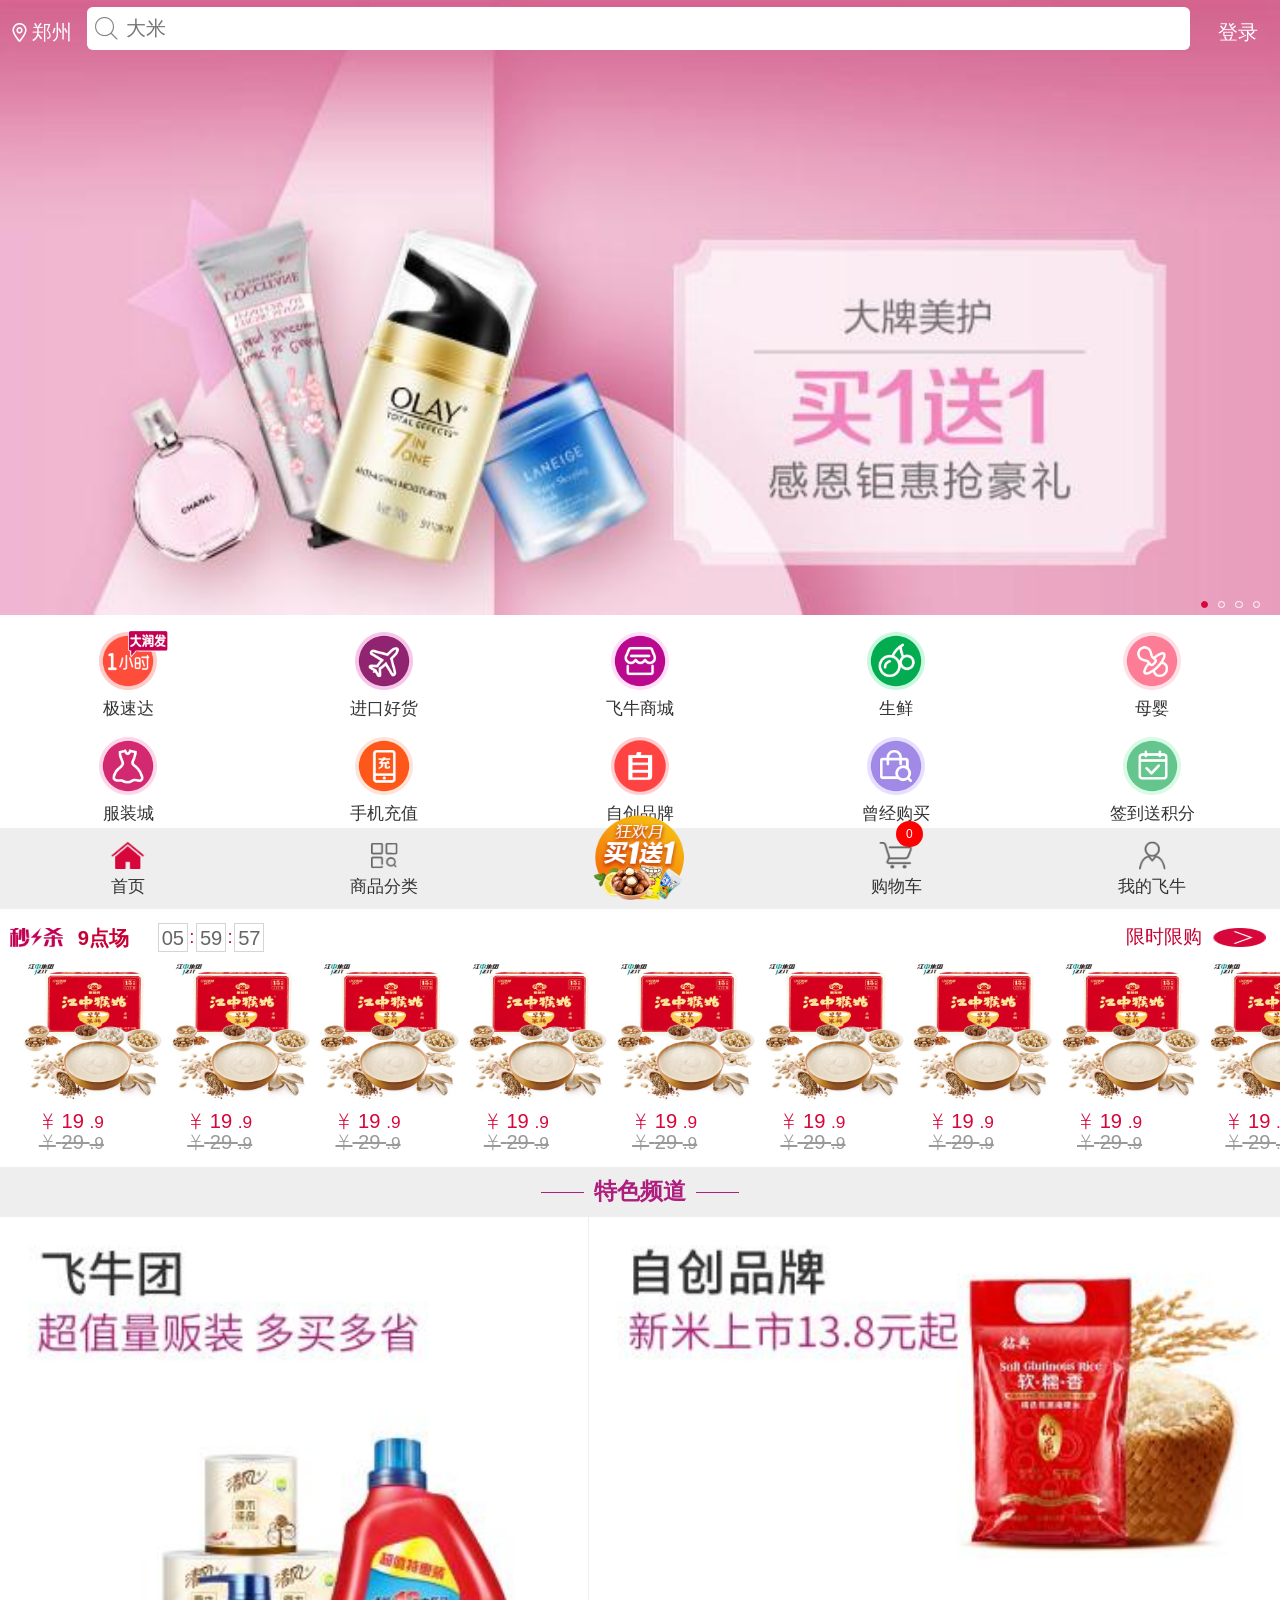
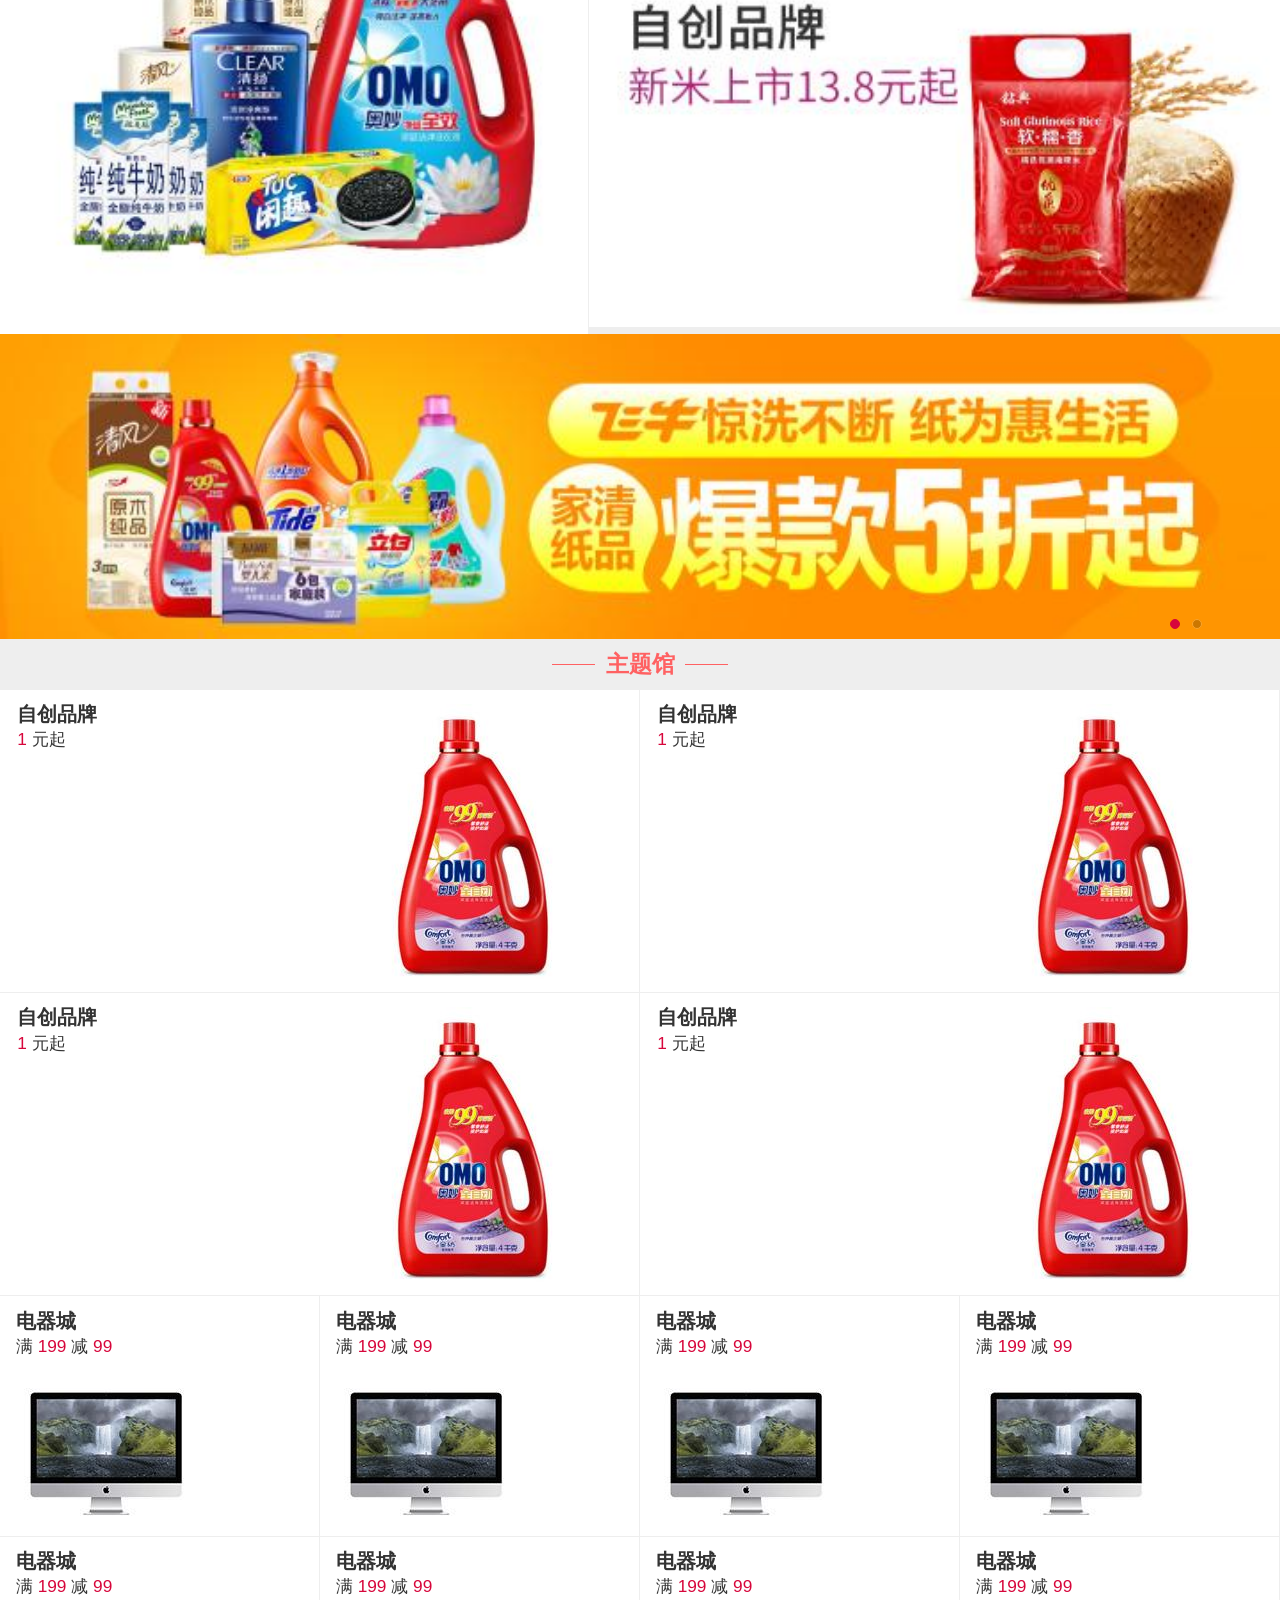
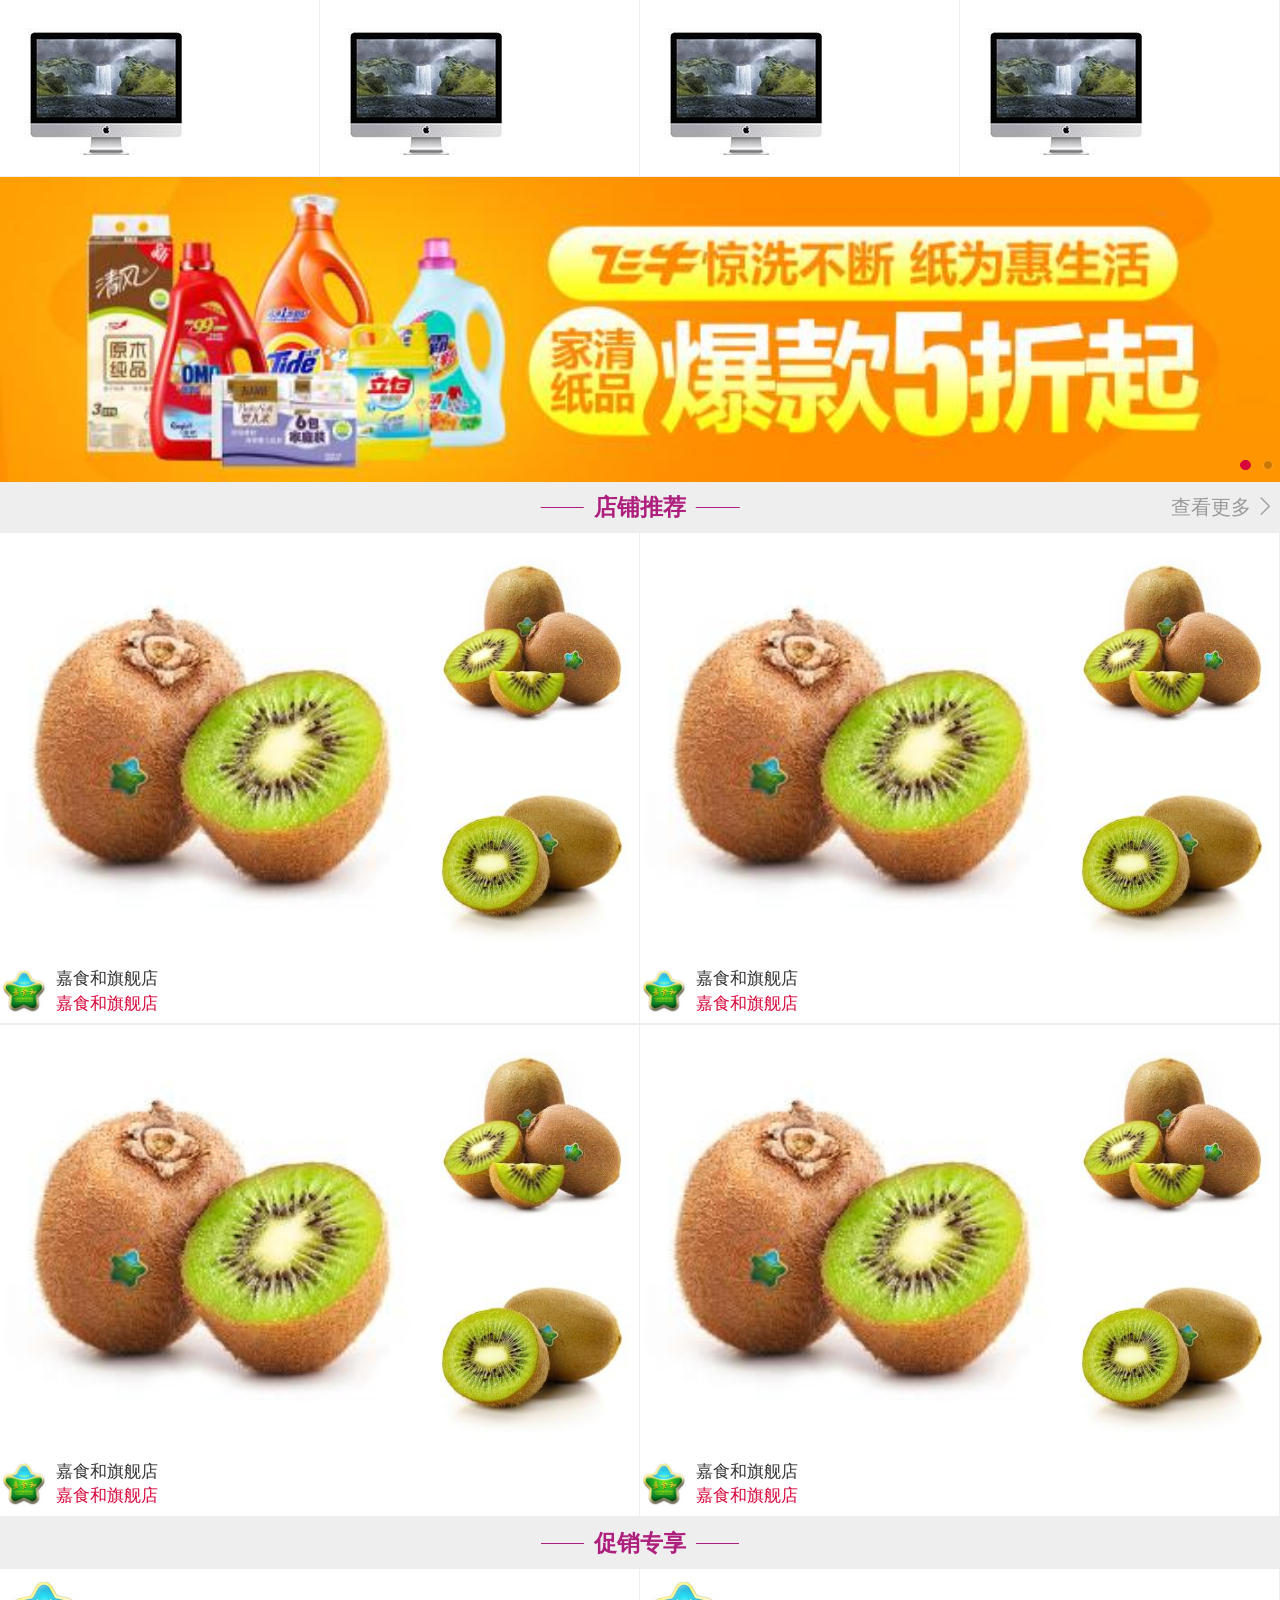
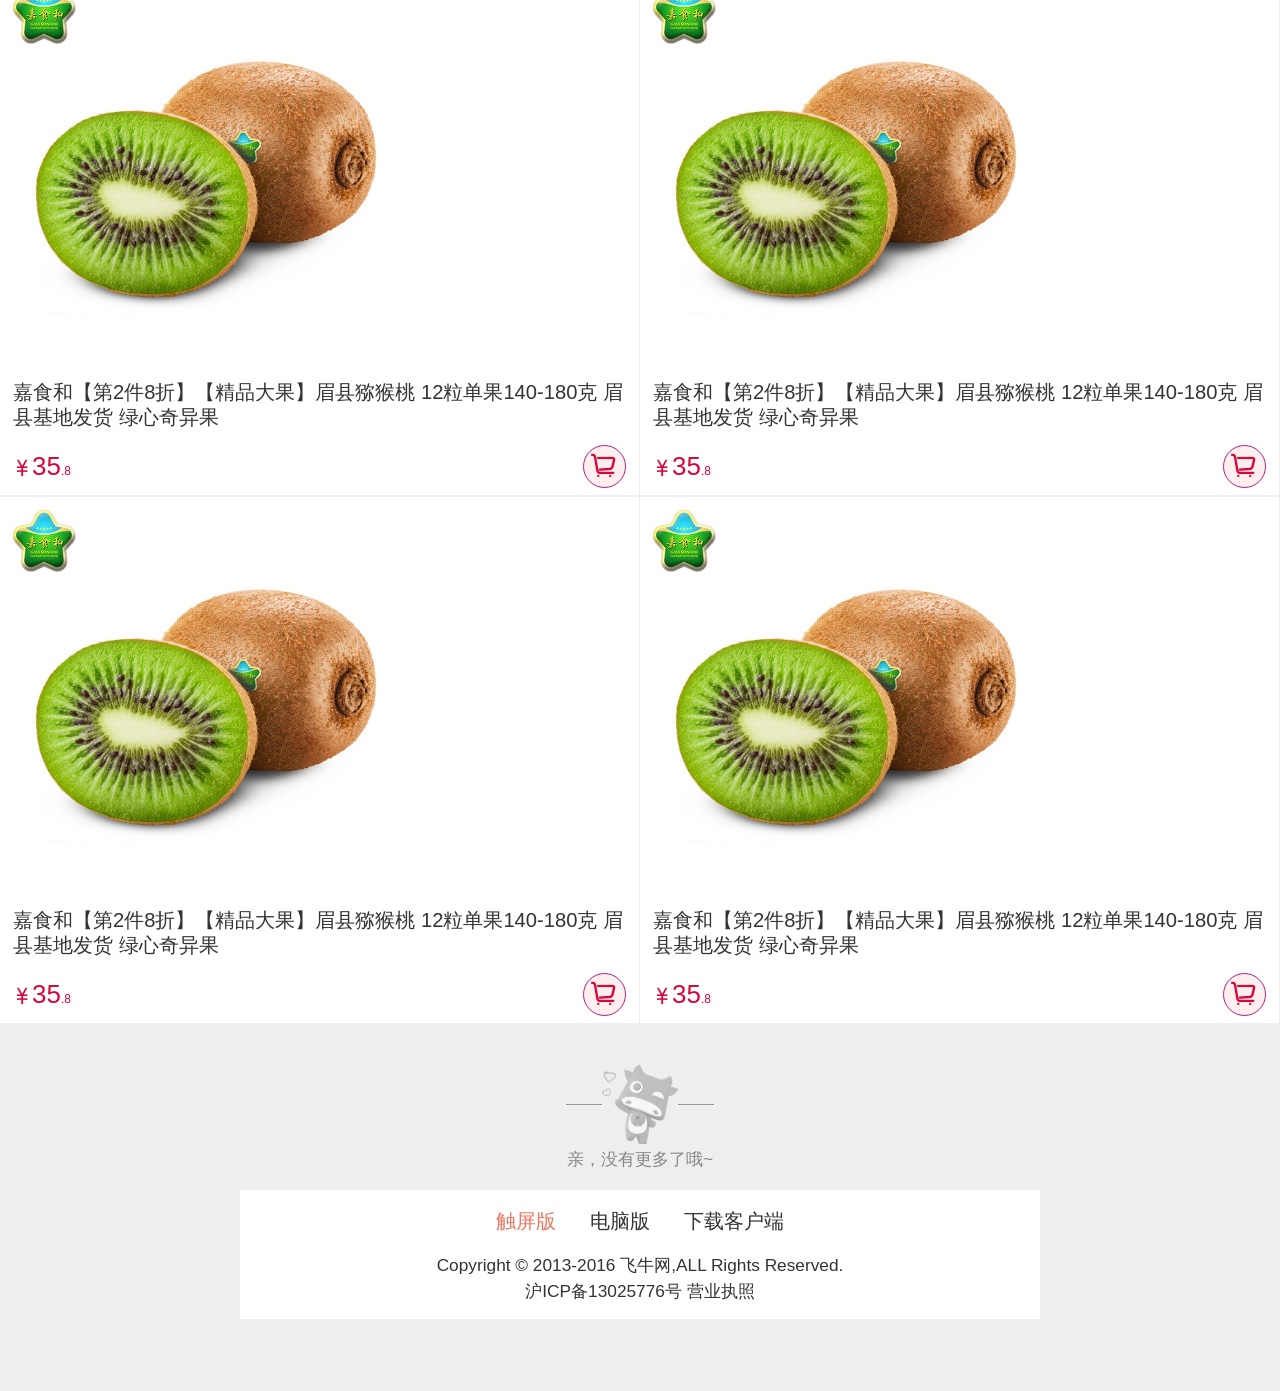
<file: index.html>
<!DOCTYPE html><html lang="en"><head><meta charset="UTF-8"><meta http-equiv="X-UA-Compatible" content="ie=edge"><title>首页</title><script src="./js/flexible.js"></script><link rel="stylesheet" href="./css/reset.css"><link rel="stylesheet" href="./css/index.css"><link rel="stylesheet" href="./font/iconfont.css"><link rel="stylesheet" href="./css/swiper.min.css"></head><body><div class="header"><div class="h-city"><i class="iconfont icon-coordinates"></i> <a href="city.html">郑州</a></div><div class="h-search"><div class="h-s-con"><a href="index-search.html"><i class="iconfont icon-sousuo"></i> <input type="text" placeholder="大米" disabled></a></div></div><div class="h-login">登录</div></div><div class="banner lb-banner"><ul class="b-list lb-list"><li class="b-item"><a href="##"><img src="./images/img-index/CsmRsloSk2SAFPS_AAGYp9kjdhI846_org_q75s500.jpg" alt=""></a></li><li class="b-item"><a href="##"><img src="./images/img-index/CsmRsloSk32AD33WAALZFJvLIg4507_org_q75s500.jpg" alt=""></a></li><li class="b-item"><a href="##"><img src="./images/img-index/CsmRsloSktqACcfjAAIDNcQYI9w299_org_q75s500.jpg" alt=""></a></li><li class="b-item"><a href="##"><img src="./images/img-index/CsmRsloSn8eAElC9AAHCRERUHeE762_org_q75s500.jpg" alt=""></a></li></ul><ul class="b-dot lb-dot"></ul></div><div class="main"><div class="m-con swiper-container"><div class="m-container swiper-wrapper"><div class="m-c-slide m-c-left swiper-slide"><ul class="m-c-list"><li class="m-c-item"><a href="##"><div class="mc-i-img"><img src="./images/img-index/CsmRsVkcCbOAIk4GAAAg-LdGWGY577_org_q75s500.png" alt=""> <img src="./images/img-index/CsmRsVkiwxiANpyHAAAlkaVPhdA223_org_q75s500.png" alt=""></div><span>极速达</span></a></li><li class="m-c-item"><a href="world.html"><img src="./images/img-index/CsmRslgGzsaAbiGUAABCLjUbLhk163_org_q75s500.png" alt=""> <span>进口好货</span></a></li><li class="m-c-item"><a href="cow-flying.html"><img src="./images/img-index/CsmRr1gGztKATxVDAAA3VBmSEGo845_org_q75s500.png" alt=""> <span>飞牛商城</span></a></li><li class="m-c-item"><a href="##"><img src="./images/img-index/CsmRslkcDd2AaFiNAABD3Ad645k199_org_q75s500.png" alt=""> <span>生鲜</span></a></li><li class="m-c-item"><a href="##"><img src="./images/img-index/CsmRsFgGztqAV5mTAAA2nE09VMY992_org_q75s500.png" alt=""> <span>母婴</span></a></li><li class="m-c-item"><a href="clothing.html"><img src="./images/img-index/CsmRslgGzw6APNqBAAA6-fE9ybQ614_org_q75s500.png" alt=""> <span>服装城</span></a></li><li class="m-c-item"><a href="##"><img src="./images/img-index/CsmRr1gGzvSAdpb2AAAsha1QbHc098_org_q75s500.png" alt=""> <span>手机充值</span></a></li><li class="m-c-item"><a href="##"><img src="./images/img-index/CsmRr1grylOAe1j3AAAYxcblbwc741_org_q75s500.png" alt=""> <span>自创品牌</span></a></li><li class="m-c-item"><a href="##"><img src="./images/img-index/CsmRsVgGzvmAQczEAAAwGHmm3hw450_org_q75s500.png" alt=""> <span>曾经购买</span></a></li><li class="m-c-item"><a href="sign-in.html"><img src="./images/img-index/CsmRsVgGzwOAZ5rQAAAu74AIIKI741_org_q75s500.png" alt=""> <span>签到送积分</span></a></li></ul></div><div class="m-c-slide m-c-right swiper-slide"><ul class="m-c-list"><li class="m-c-item"><a href="##"><img src="./images/img-index/CsmRsVkcCbOAIk4GAAAg-LdGWGY577_org_q75s500.png" alt=""> <span>极速达</span></a></li><li class="m-c-item"><a href="##"><img src="./images/img-index/CsmRslgGzsaAbiGUAABCLjUbLhk163_org_q75s500.png" alt=""> <span>进口好货</span></a></li><li class="m-c-item"><a href="homeapp.html"><img src="./images/img-index/CsmRr1gGztKATxVDAAA3VBmSEGo845_org_q75s500.png" alt=""> <span>电器城</span></a></li><li class="m-c-item"><a href="##"><img src="./images/img-index/CsmRslkcDd2AaFiNAABD3Ad645k199_org_q75s500.png" alt=""> <span>生鲜</span></a></li><li class="m-c-item"><a href="##"><img src="./images/img-index/CsmRsFgGztqAV5mTAAA2nE09VMY992_org_q75s500.png" alt=""> <span>母婴</span></a></li><li class="m-c-item"><a href="##"><img src="./images/img-index/CsmRslgGzw6APNqBAAA6-fE9ybQ614_org_q75s500.png" alt=""> <span>服装城</span></a></li><li class="m-c-item"><a href="##"><img src="./images/img-index/CsmRr1gGzvSAdpb2AAAsha1QbHc098_org_q75s500.png" alt=""> <span>手机充值</span></a></li><li class="m-c-item"><a href="##"><img src="./images/img-index/CsmRr1grylOAe1j3AAAYxcblbwc741_org_q75s500.png" alt=""> <span>自创品牌</span></a></li><li class="m-c-item"><a href="##"><img src="./images/img-index/CsmRsVgGzvmAQczEAAAwGHmm3hw450_org_q75s500.png" alt=""> <span>曾经购买</span></a></li><li class="m-c-item"><a href="##"><img src="./images/img-index/CsmRsVgGzwOAZ5rQAAAu74AIIKI741_org_q75s500.png" alt=""> <span>签到送积分</span></a></li></ul></div></div><div class="m-c-dot"><div class="swiper-pagination"></div></div><div class="m-c-hot"><img src="./images/img-index/CsmRslgGyDuALlAhAAAaj-B9XqU310_org_q75s500.png" alt=""> <i class="iconfont icon-remind"></i> <span>浙商卡满50立减49</span></div></div><div class="ms"><div class="ms-title"><img src="./images/img-index/kill_icon_2x.png" alt=""><h4>9点场</h4><div class="ms-time"><span class="ms-t-hou">00</span> <i>:</i> <span class="ms-t-min">00</span> <i>:</i> <span class="ms-t-sec">00</span></div><div class="ms-rush"><a href="secondkill.html"><span>限时限购</span> <img src="./images/img-index/seckill_more.png" alt=""></a></div></div><div class="ms-info"><div class="ms-i-con swiper-container"><div class="ms-i-list swiper-wrapper"><div class="ms-i-item m-c-left swiper-slide"><div class="ms-item-img"><img src="./images/img-index/CsmRsliuhAGALoBBAAZkC9pR7mk109_400x400_q75.jpg" alt=""></div><div class="ms-item-price"><p class="sm-price"><i class="iconfont icon-renminbi1688"></i> <span>19 <i>.9</i></span></p><p class="it-price"><i class="iconfont icon-renminbi1688"></i> <span>29 <i>.9</i></span></p></div></div><div class="ms-i-item m-c-left swiper-slide"><div class="ms-item-img"><img src="./images/img-index/CsmRsliuhAGALoBBAAZkC9pR7mk109_400x400_q75.jpg" alt=""></div><div class="ms-item-price"><p class="sm-price"><i class="iconfont icon-renminbi1688"></i> <span>19 <i>.9</i></span></p><p class="it-price"><i class="iconfont icon-renminbi1688"></i> <span>29 <i>.9</i></span></p></div></div><div class="ms-i-item m-c-left swiper-slide"><div class="ms-item-img"><img src="./images/img-index/CsmRsliuhAGALoBBAAZkC9pR7mk109_400x400_q75.jpg" alt=""></div><div class="ms-item-price"><p class="sm-price"><i class="iconfont icon-renminbi1688"></i> <span>19 <i>.9</i></span></p><p class="it-price"><i class="iconfont icon-renminbi1688"></i> <span>29 <i>.9</i></span></p></div></div><div class="ms-i-item m-c-left swiper-slide"><div class="ms-item-img"><img src="./images/img-index/CsmRsliuhAGALoBBAAZkC9pR7mk109_400x400_q75.jpg" alt=""></div><div class="ms-item-price"><p class="sm-price"><i class="iconfont icon-renminbi1688"></i> <span>19 <i>.9</i></span></p><p class="it-price"><i class="iconfont icon-renminbi1688"></i> <span>29 <i>.9</i></span></p></div></div><div class="ms-i-item m-c-left swiper-slide"><div class="ms-item-img"><img src="./images/img-index/CsmRsliuhAGALoBBAAZkC9pR7mk109_400x400_q75.jpg" alt=""></div><div class="ms-item-price"><p class="sm-price"><i class="iconfont icon-renminbi1688"></i> <span>19 <i>.9</i></span></p><p class="it-price"><i class="iconfont icon-renminbi1688"></i> <span>29 <i>.9</i></span></p></div></div><div class="ms-i-item m-c-left swiper-slide"><div class="ms-item-img"><img src="./images/img-index/CsmRsliuhAGALoBBAAZkC9pR7mk109_400x400_q75.jpg" alt=""></div><div class="ms-item-price"><p class="sm-price"><i class="iconfont icon-renminbi1688"></i> <span>19 <i>.9</i></span></p><p class="it-price"><i class="iconfont icon-renminbi1688"></i> <span>29 <i>.9</i></span></p></div></div><div class="ms-i-item m-c-left swiper-slide"><div class="ms-item-img"><img src="./images/img-index/CsmRsliuhAGALoBBAAZkC9pR7mk109_400x400_q75.jpg" alt=""></div><div class="ms-item-price"><p class="sm-price"><i class="iconfont icon-renminbi1688"></i> <span>19 <i>.9</i></span></p><p class="it-price"><i class="iconfont icon-renminbi1688"></i> <span>29 <i>.9</i></span></p></div></div><div class="ms-i-item m-c-left swiper-slide"><div class="ms-item-img"><img src="./images/img-index/CsmRsliuhAGALoBBAAZkC9pR7mk109_400x400_q75.jpg" alt=""></div><div class="ms-item-price"><p class="sm-price"><i class="iconfont icon-renminbi1688"></i> <span>19 <i>.9</i></span></p><p class="it-price"><i class="iconfont icon-renminbi1688"></i> <span>29 <i>.9</i></span></p></div></div><div class="ms-i-item m-c-left swiper-slide"><div class="ms-item-img"><img src="./images/img-index/CsmRsliuhAGALoBBAAZkC9pR7mk109_400x400_q75.jpg" alt=""></div><div class="ms-item-price"><p class="sm-price"><i class="iconfont icon-renminbi1688"></i> <span>19 <i>.9</i></span></p><p class="it-price"><i class="iconfont icon-renminbi1688"></i> <span>29 <i>.9</i></span></p></div></div><div class="ms-i-item m-c-left swiper-slide"><div class="ms-item-img"><img src="./images/img-index/CsmRsliuhAGALoBBAAZkC9pR7mk109_400x400_q75.jpg" alt=""></div><div class="ms-item-price"><p class="sm-price"><i class="iconfont icon-renminbi1688"></i> <span>19 <i>.9</i></span></p><p class="it-price"><i class="iconfont icon-renminbi1688"></i> <span>29 <i>.9</i></span></p></div></div><div class="ms-i-item m-c-left swiper-slide"><div class="ms-item-img"><img src="./images/img-index/CsmRsliuhAGALoBBAAZkC9pR7mk109_400x400_q75.jpg" alt=""></div><div class="ms-item-price"><p class="sm-price"><i class="iconfont icon-renminbi1688"></i> <span>19 <i>.9</i></span></p><p class="it-price"><i class="iconfont icon-renminbi1688"></i> <span>29 <i>.9</i></span></p></div></div><div class="ms-i-item m-c-left swiper-slide"><div class="ms-item-img"><img src="./images/img-index/CsmRsliuhAGALoBBAAZkC9pR7mk109_400x400_q75.jpg" alt=""></div><div class="ms-item-price"><p class="sm-price"><i class="iconfont icon-renminbi1688"></i> <span>19 <i>.9</i></span></p><p class="it-price"><i class="iconfont icon-renminbi1688"></i> <span>29 <i>.9</i></span></p></div></div><div class="ms-i-item m-c-left swiper-slide"><div class="ms-item-img"><img src="./images/img-index/CsmRsliuhAGALoBBAAZkC9pR7mk109_400x400_q75.jpg" alt=""></div><div class="ms-item-price"><p class="sm-price"><i class="iconfont icon-renminbi1688"></i> <span>19 <i>.9</i></span></p><p class="it-price"><i class="iconfont icon-renminbi1688"></i> <span>29 <i>.9</i></span></p></div></div><div class="ms-i-item m-c-left swiper-slide"><div class="ms-item-img"><img src="./images/img-index/CsmRsliuhAGALoBBAAZkC9pR7mk109_400x400_q75.jpg" alt=""></div><div class="ms-item-price"><p class="sm-price"><i class="iconfont icon-renminbi1688"></i> <span>19 <i>.9</i></span></p><p class="it-price"><i class="iconfont icon-renminbi1688"></i> <span>29 <i>.9</i></span></p></div></div><div class="ms-i-item m-c-left swiper-slide"><div class="ms-item-img"><img src="./images/img-index/CsmRsliuhAGALoBBAAZkC9pR7mk109_400x400_q75.jpg" alt=""></div><div class="ms-item-price"><p class="sm-price"><i class="iconfont icon-renminbi1688"></i> <span>19 <i>.9</i></span></p><p class="it-price"><i class="iconfont icon-renminbi1688"></i> <span>29 <i>.9</i></span></p></div></div><div class="ms-i-item m-c-left swiper-slide"><div class="ms-item-more swiper-slide">查看更多</div></div></div></div></div></div><div class="m-ts"><div class="m-ts-title"><span></span><h2>特色频道</h2><span></span></div><div class="m-ts-con clearfix"><div class="ts-left"><a href="##"><img src="./images/img-index/CsmRsVj1dn6ADWgyAAIYqpb48a0976_org_q75s500.jpg" alt=""></a></div><div class="ts-right"><div class="ts-r-top"><a href="#3"><img src="./images/img-index/CsmRsVoTfaSAaxWDAAKIO9pTkfY608_org_q75s500.jpg" alt=""></a></div><div class="ts-r-btm"><a href="#3"><img src="./images/img-index/CsmRsVoTfaSAaxWDAAKIO9pTkfY608_org_q75s500.jpg" alt=""></a></div></div><div class="ts-banner lb-banner swiper-container"><div class="ts-ba-con lb-list swiper-wrapper"><a href="##" class="swiper-slide"><img src="./images/img-index/CsmRsVoSlHyAKTgzAAKN_riKBB8211_org_q75s500.jpg" alt=""> </a><a href="##" class="swiper-slide"><img src="./images/img-index/CsmRsVoSlHyAKTgzAAKN_riKBB8211_org_q75s500.jpg" alt=""></a></div><div class="lb-dot ts-ba-list swiper-pagination"></div></div></div></div><div class="m-zt"><div class="zt-title m-ts-title"><span></span><h2>主题馆</h2><span></span></div><div class="zt-con"><ul class="zt-list"><li class="zt-item zt-lg"><div class="zt-i-left"><h3>自创品牌</h3><p><i>1</i> <span>元起</span></p></div><div class="zt-i-right"><img src="./images/img-index/CsmRsVgG2MGAIIH4AACdseuOdS8691_org_q75s500.jpg" alt=""></div></li><li class="zt-item zt-lg"><div class="zt-i-left"><h3>自创品牌</h3><p><i>1</i> <span>元起</span></p></div><div class="zt-i-right"><img src="./images/img-index/CsmRsVgG2MGAIIH4AACdseuOdS8691_org_q75s500.jpg" alt=""></div></li><li class="zt-item zt-lg"><div class="zt-i-left"><h3>自创品牌</h3><p><i>1</i> <span>元起</span></p></div><div class="zt-i-right"><img src="./images/img-index/CsmRsVgG2MGAIIH4AACdseuOdS8691_org_q75s500.jpg" alt=""></div></li><li class="zt-item zt-lg"><div class="zt-i-left"><h3>自创品牌</h3><p><i>1</i> <span>元起</span></p></div><div class="zt-i-right"><img src="./images/img-index/CsmRsVgG2MGAIIH4AACdseuOdS8691_org_q75s500.jpg" alt=""></div></li><li class="zt-item zt-sm"><div class="zt-i-title"><h3>电器城</h3><p><span>满</span> <i>199</i> <span>减</span> <i>99</i></p></div><div class="tz-i-img"><img src="./images/img-index/201603141710151457946615_kk-1_org_q75.jpg" alt=""></div></li><li class="zt-item zt-sm"><div class="zt-i-title"><h3>电器城</h3><p><span>满</span> <i>199</i> <span>减</span> <i>99</i></p></div><div class="tz-i-img"><img src="./images/img-index/201603141710151457946615_kk-1_org_q75.jpg" alt=""></div></li><li class="zt-item zt-sm"><div class="zt-i-title"><h3>电器城</h3><p><span>满</span> <i>199</i> <span>减</span> <i>99</i></p></div><div class="tz-i-img"><img src="./images/img-index/201603141710151457946615_kk-1_org_q75.jpg" alt=""></div></li><li class="zt-item zt-sm"><div class="zt-i-title"><h3>电器城</h3><p><span>满</span> <i>199</i> <span>减</span> <i>99</i></p></div><div class="tz-i-img"><img src="./images/img-index/201603141710151457946615_kk-1_org_q75.jpg" alt=""></div></li><li class="zt-item zt-sm"><div class="zt-i-title"><h3>电器城</h3><p><span>满</span> <i>199</i> <span>减</span> <i>99</i></p></div><div class="tz-i-img"><img src="./images/img-index/201603141710151457946615_kk-1_org_q75.jpg" alt=""></div></li><li class="zt-item zt-sm"><div class="zt-i-title"><h3>电器城</h3><p><span>满</span> <i>199</i> <span>减</span> <i>99</i></p></div><div class="tz-i-img"><img src="./images/img-index/201603141710151457946615_kk-1_org_q75.jpg" alt=""></div></li><li class="zt-item zt-sm"><div class="zt-i-title"><h3>电器城</h3><p><span>满</span> <i>199</i> <span>减</span> <i>99</i></p></div><div class="tz-i-img"><img src="./images/img-index/201603141710151457946615_kk-1_org_q75.jpg" alt=""></div></li><li class="zt-item zt-sm"><div class="zt-i-title"><h3>电器城</h3><p><span>满</span> <i>199</i> <span>减</span> <i>99</i></p></div><div class="tz-i-img"><img src="./images/img-index/201603141710151457946615_kk-1_org_q75.jpg" alt=""></div></li></ul><div class="ts-banner swiper-container"><div class="ts-ba-con lb-list swiper-wrapper"><a href="##" class="swiper-slide"><img src="./images/img-index/CsmRsVoSlHyAKTgzAAKN_riKBB8211_org_q75s500.jpg" alt=""> </a><a href="##" class="swiper-slide"><img src="./images/img-index/CsmRsVoSlHyAKTgzAAKN_riKBB8211_org_q75s500.jpg" alt=""></a></div><div class="lb-dot ts-ba-list swiper-pagination"></div></div></div></div><div class="m-tszx"><div class="m-tszx-top"><div class="m-ts-title"><span></span><h2>店铺推荐</h2><span></span></div><div class="m-tszx-right"><span>查看更多</span> <i class="iconfont icon-gengduo"></i></div></div><div class="m-tszx-con"><ul class="m-tx-list"><li class="m-tx-item"><div class="tx-item-con"><div class="tx-con-top"><div class="tx-top-left"><img src="./images/img-index/CsmRslnJwMyAS4fmAAEiczSdWZM313_org_q75s500.jpg" alt=""></div><div class="tx-top-right"><img src="./images/img-index/CsmRslnJwMaAB7FyAADuJ-FDwDY589_org_q75s500.jpg" alt=""> <img src="./images/img-index/CsmRslnJwMmAP8agAADVUPHTZ4U713_org_q75s500.jpg" alt=""></div></div><div class="tx-con-btm"><div class="tx-btm-left"><img src="./images/img-index/CsmRsljaSNuAR53XAAAWYnuQjPI311.jpg" alt=""></div><div class="tx-btm-right"><p class="tx-r-tp">嘉食和旗舰店</p><p class="tx-r-bm">嘉食和旗舰店</p></div></div></div></li><li class="m-tx-item"><div class="tx-item-con"><div class="tx-con-top"><div class="tx-top-left"><img src="./images/img-index/CsmRslnJwMyAS4fmAAEiczSdWZM313_org_q75s500.jpg" alt=""></div><div class="tx-top-right"><img src="./images/img-index/CsmRslnJwMaAB7FyAADuJ-FDwDY589_org_q75s500.jpg" alt=""> <img src="./images/img-index/CsmRslnJwMmAP8agAADVUPHTZ4U713_org_q75s500.jpg" alt=""></div></div><div class="tx-con-btm"><div class="tx-btm-left"><img src="./images/img-index/CsmRsljaSNuAR53XAAAWYnuQjPI311.jpg" alt=""></div><div class="tx-btm-right"><p class="tx-r-tp">嘉食和旗舰店</p><p class="tx-r-bm">嘉食和旗舰店</p></div></div></div></li><li class="m-tx-item"><div class="tx-item-con"><div class="tx-con-top"><div class="tx-top-left"><img src="./images/img-index/CsmRslnJwMyAS4fmAAEiczSdWZM313_org_q75s500.jpg" alt=""></div><div class="tx-top-right"><img src="./images/img-index/CsmRslnJwMaAB7FyAADuJ-FDwDY589_org_q75s500.jpg" alt=""> <img src="./images/img-index/CsmRslnJwMmAP8agAADVUPHTZ4U713_org_q75s500.jpg" alt=""></div></div><div class="tx-con-btm"><div class="tx-btm-left"><img src="./images/img-index/CsmRsljaSNuAR53XAAAWYnuQjPI311.jpg" alt=""></div><div class="tx-btm-right"><p class="tx-r-tp">嘉食和旗舰店</p><p class="tx-r-bm">嘉食和旗舰店</p></div></div></div></li><li class="m-tx-item"><div class="tx-item-con"><div class="tx-con-top"><div class="tx-top-left"><img src="./images/img-index/CsmRslnJwMyAS4fmAAEiczSdWZM313_org_q75s500.jpg" alt=""></div><div class="tx-top-right"><img src="./images/img-index/CsmRslnJwMaAB7FyAADuJ-FDwDY589_org_q75s500.jpg" alt=""> <img src="./images/img-index/CsmRslnJwMmAP8agAADVUPHTZ4U713_org_q75s500.jpg" alt=""></div></div><div class="tx-con-btm"><div class="tx-btm-left"><img src="./images/img-index/CsmRsljaSNuAR53XAAAWYnuQjPI311.jpg" alt=""></div><div class="tx-btm-right"><p class="tx-r-tp">嘉食和旗舰店</p><p class="tx-r-bm">嘉食和旗舰店</p></div></div></div></li></ul></div></div><div class="m-cz"><div class="zt-title m-ts-title"><span></span><h2>促销专享</h2><span></span></div><ul class="m-cz-list"><li class="m-cz-item"><div class="m-cz-con"><div class="cz-con-img"><img src="./images/img-index/CsmRsVngcbiAH9URAAGrxi2UgIQ663_400x400.jpg" alt=""></div><div class="cz-con-text"><div class="cz-con-p"><p>嘉食和【第2件8折】【精品大果】眉县猕猴桃 12粒单果140-180克 眉县基地发货 绿心奇异果</p></div><div class="cz-con-icon"><div class="cz-icon-left" 0><i class="iconfont icon-renminbi1688"></i> <span>35</span> <i>.8</i></div><div class="cz-icon-right"><a href="##"><i class="iconfont icon-gouwuche"></i></a></div></div></div></div></li><li class="m-cz-item"><div class="m-cz-con"><div class="cz-con-img"><img src="./images/img-index/CsmRsVngcbiAH9URAAGrxi2UgIQ663_400x400.jpg" alt=""></div><div class="cz-con-text"><div class="cz-con-p"><p>嘉食和【第2件8折】【精品大果】眉县猕猴桃 12粒单果140-180克 眉县基地发货 绿心奇异果</p></div><div class="cz-con-icon"><div class="cz-icon-left" 0><i class="iconfont icon-renminbi1688"></i> <span>35</span> <i>.8</i></div><div class="cz-icon-right"><a href="##"><i class="iconfont icon-gouwuche"></i></a></div></div></div></div></li><li class="m-cz-item"><div class="m-cz-con"><div class="cz-con-img"><img src="./images/img-index/CsmRsVngcbiAH9URAAGrxi2UgIQ663_400x400.jpg" alt=""></div><div class="cz-con-text"><div class="cz-con-p"><p>嘉食和【第2件8折】【精品大果】眉县猕猴桃 12粒单果140-180克 眉县基地发货 绿心奇异果</p></div><div class="cz-con-icon"><div class="cz-icon-left" 0><i class="iconfont icon-renminbi1688"></i> <span>35</span> <i>.8</i></div><div class="cz-icon-right"><a href="##"><i class="iconfont icon-gouwuche"></i></a></div></div></div></div></li><li class="m-cz-item"><div class="m-cz-con"><div class="cz-con-img"><img src="./images/img-index/CsmRsVngcbiAH9URAAGrxi2UgIQ663_400x400.jpg" alt=""></div><div class="cz-con-text"><div class="cz-con-p"><p>嘉食和【第2件8折】【精品大果】眉县猕猴桃 12粒单果140-180克 眉县基地发货 绿心奇异果</p></div><div class="cz-con-icon"><div class="cz-icon-left" 0><i class="iconfont icon-renminbi1688"></i> <span>35</span> <i>.8</i></div><div class="cz-icon-right"><a href="##"><i class="iconfont icon-gouwuche"></i></a></div></div></div></div></li></ul></div><div class="m-nomore"><div class="m-n-top"><span></span> <img src="./images/img-index/niuniu.png" alt=""> <span></span></div><div class="m-n-btm"><p>亲，没有更多了哦~</p></div></div></div><div class="footer"><p class="vpage"><a href="##" class="cur">触屏版</a> <a href="javascript:;">电脑版</a> <a href="javascript:;">下载客户端</a></p><p class="copyright">Copyright © 2013-2016 飞牛网,ALL Rights Reserved.<br>沪ICP备13025776号 营业执照</p></div><div class="nav"><a href="#"><img src="./images/img-index/CsmRsVkcAdmAUAlsAABAESUnFkk651_org_q75s500.png" alt=""> <span>首页</span> </a><a href="Commodity.html"><img src="./images/img-index/CsmRsVi08T-AE2oUAAAI5XnFrZc883_org_q75s500.png" alt=""> <span>商品分类</span> </a><a href="##"><img src="./images/img-index/CsmRsloSn6aACiEzAABjYwkCYgI798_org_q75.png" alt="" class="center-img"> </a><a href="cart.html" class="n-cart"><img src="./images/img-index/CsmRsViz9DeANdfuAAAI7p2defI167_org_q75s500.png" alt=""> <span>购物车</span> <i class="n-num">0</i> </a><a href="personalCenter.html"><img src="./images/img-index/CsmRsliz9FGAN39BAAAK27VGcec966_org_q75s500.png" alt=""> <span>我的飞牛</span></a></div><div class="btn-top"></div></body><script src="./js/zepto.js"></script><script src="./js/swiper.jquery.min.js"></script><script src="./js/index.js"></script></html>
</file>
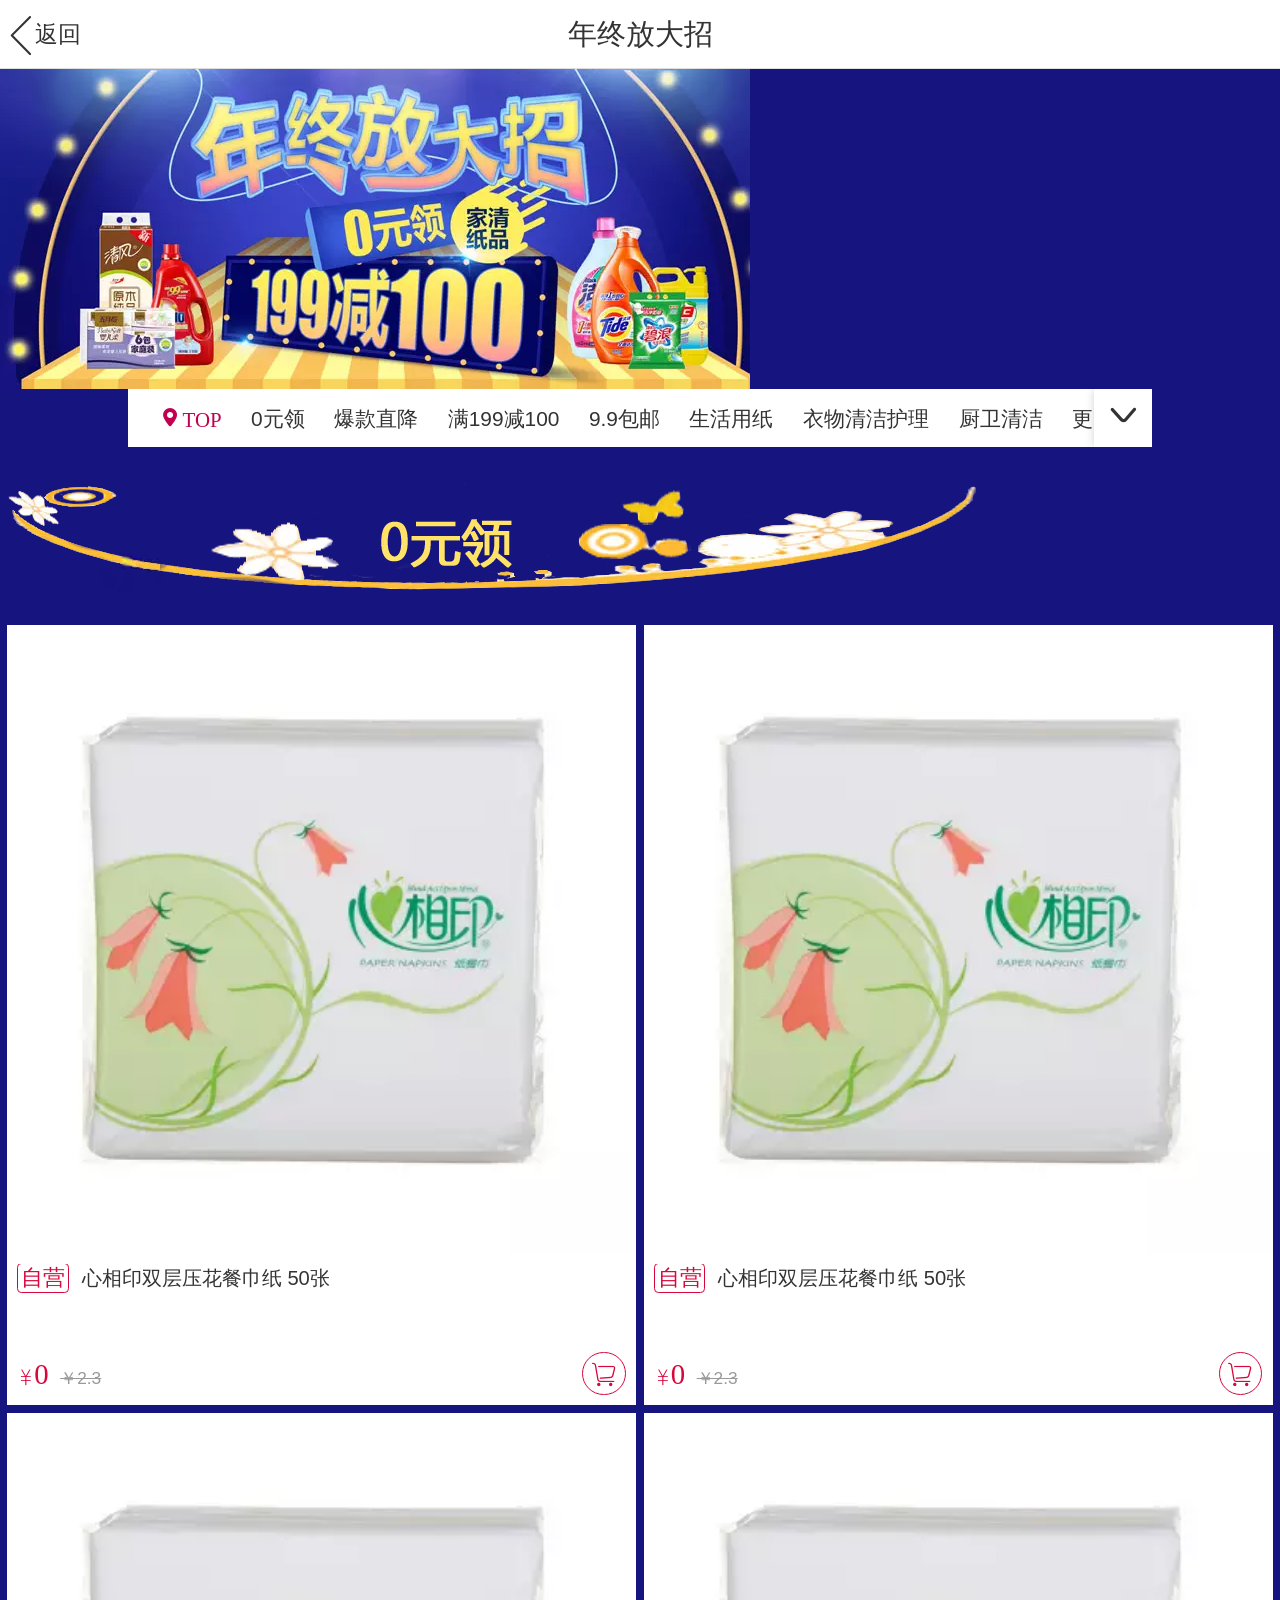
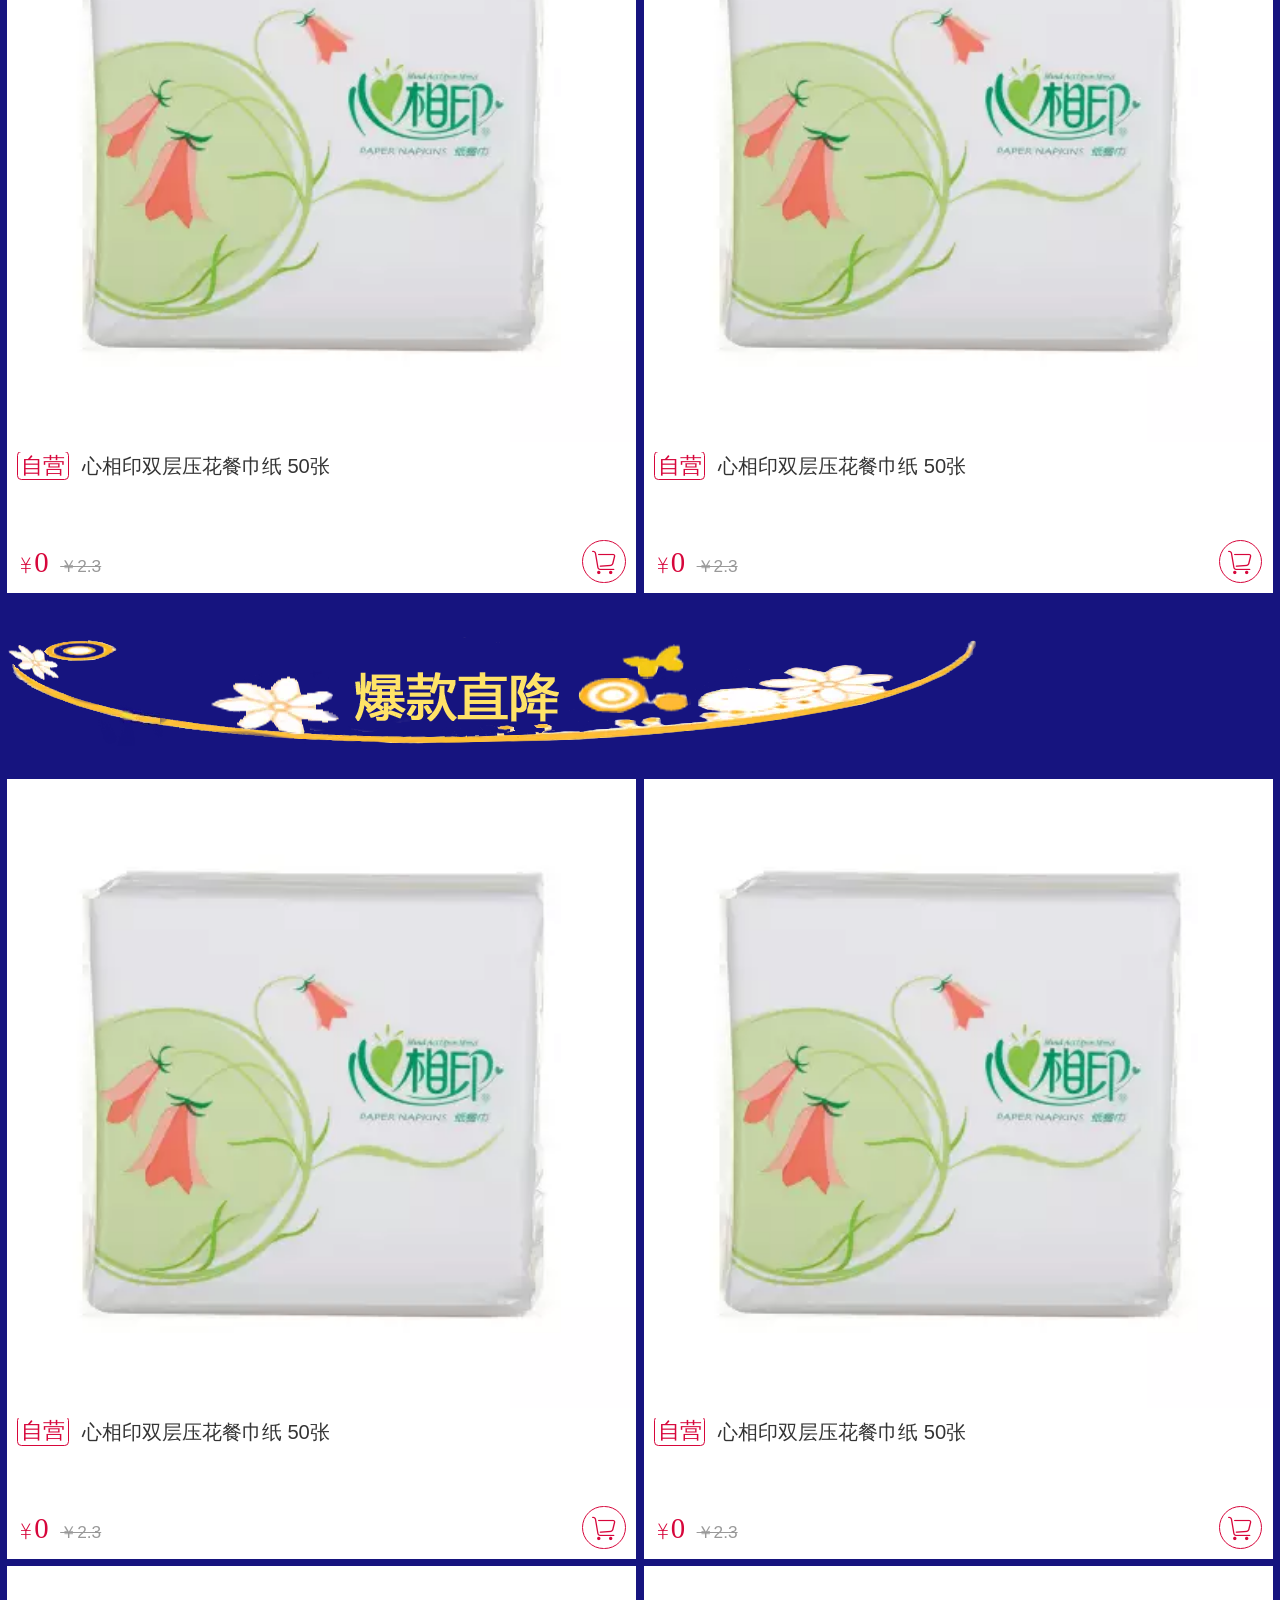
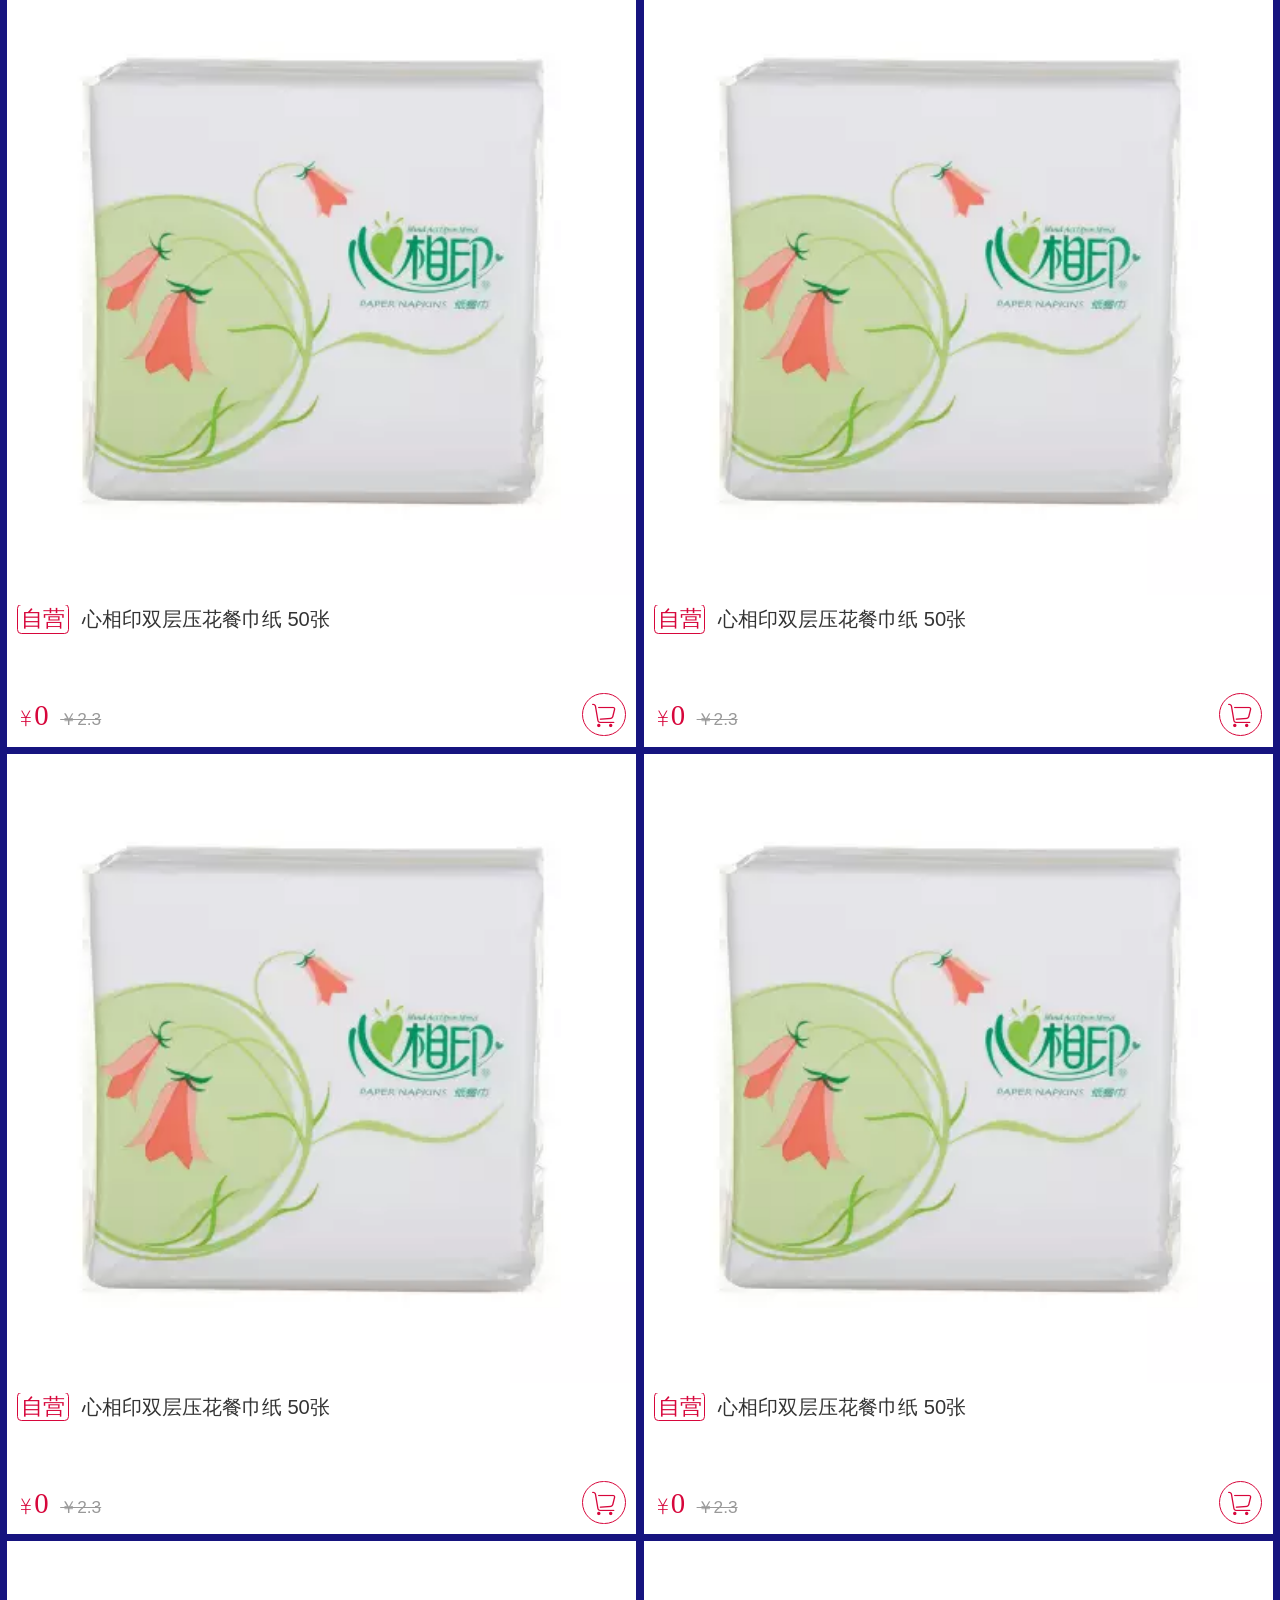
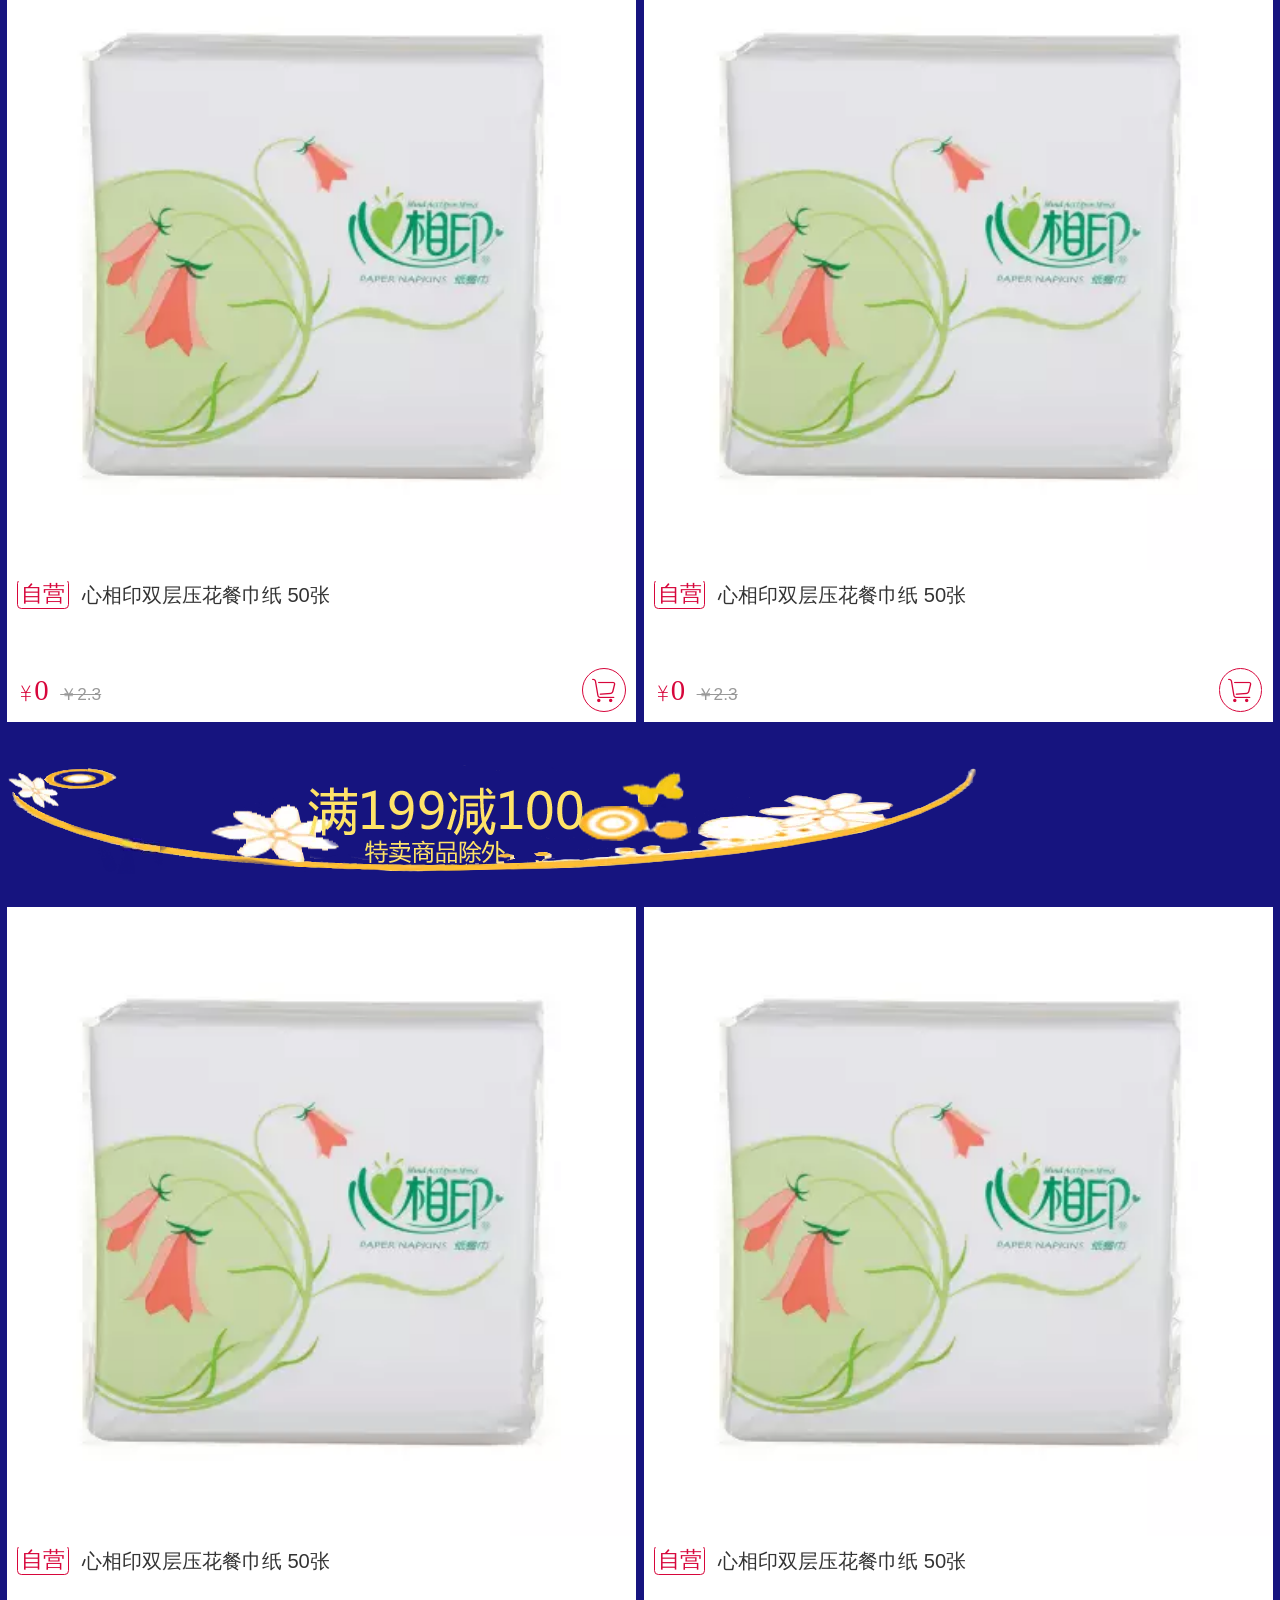
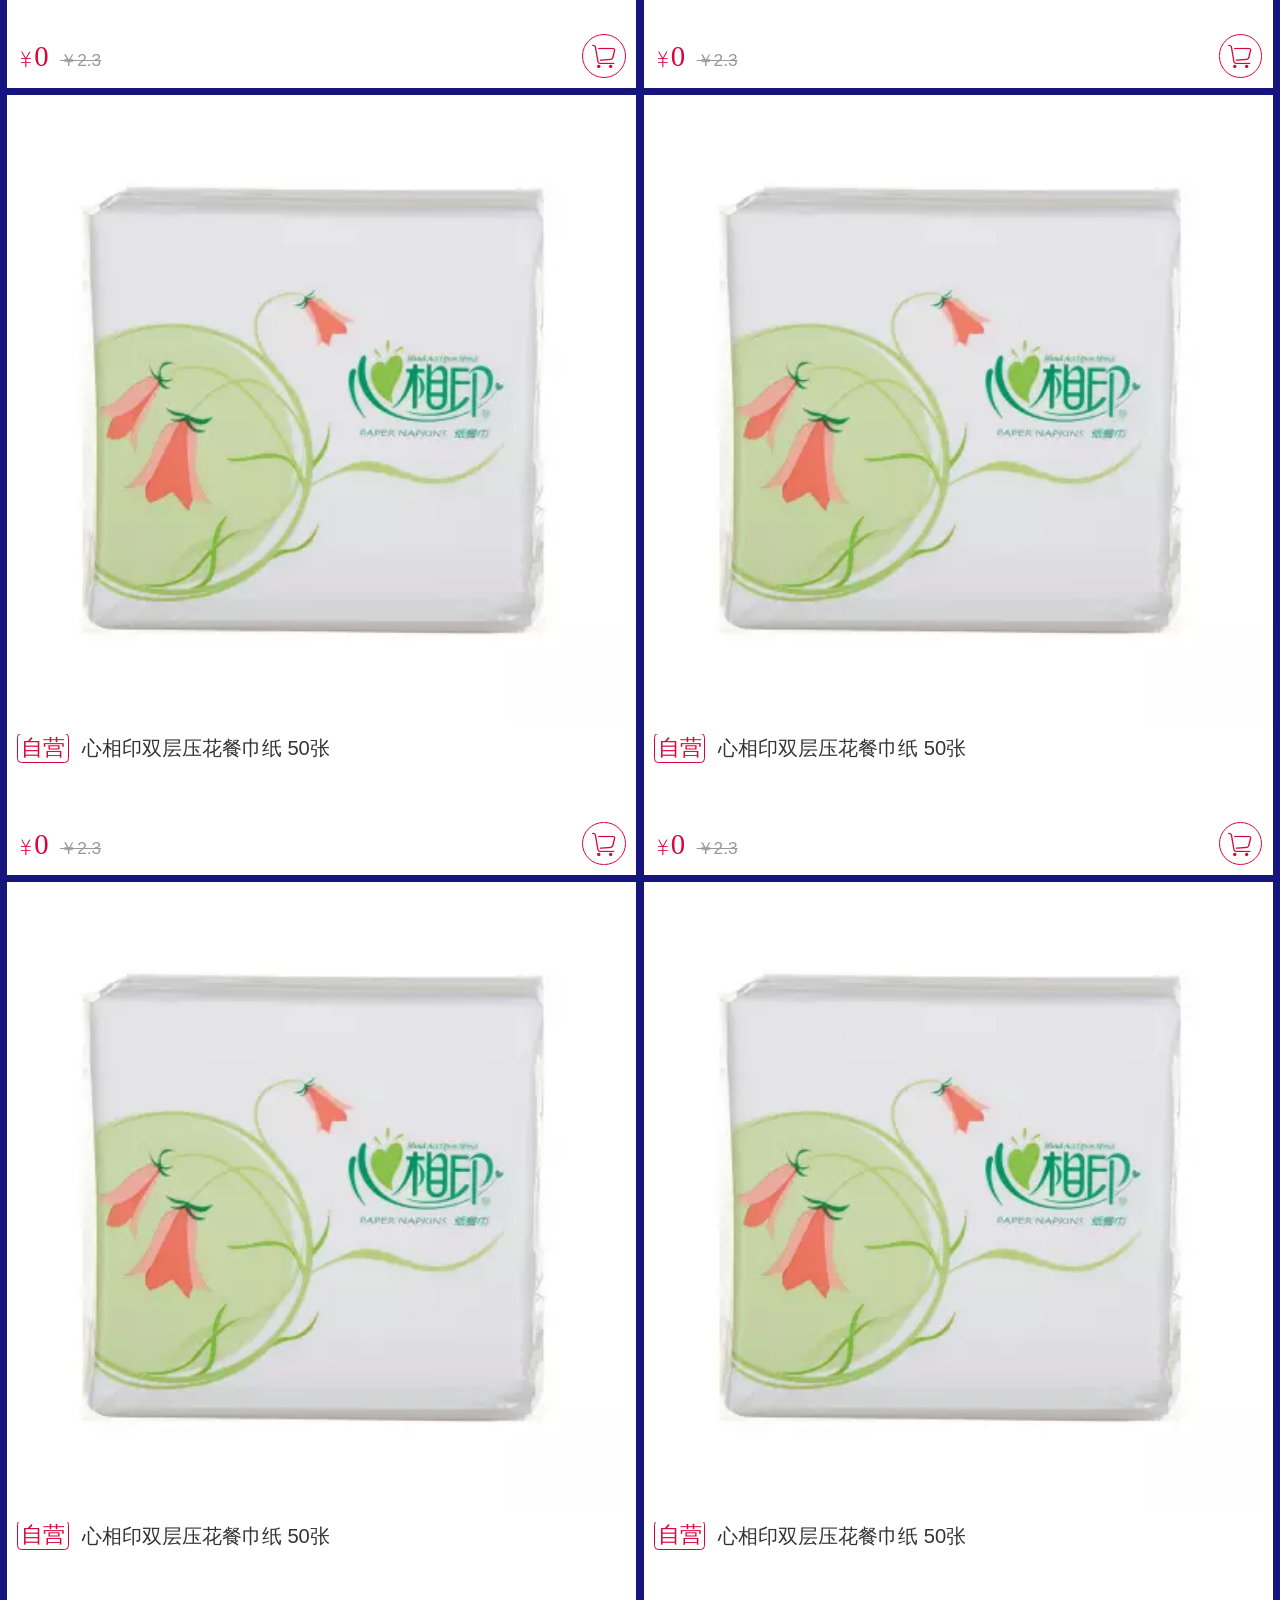
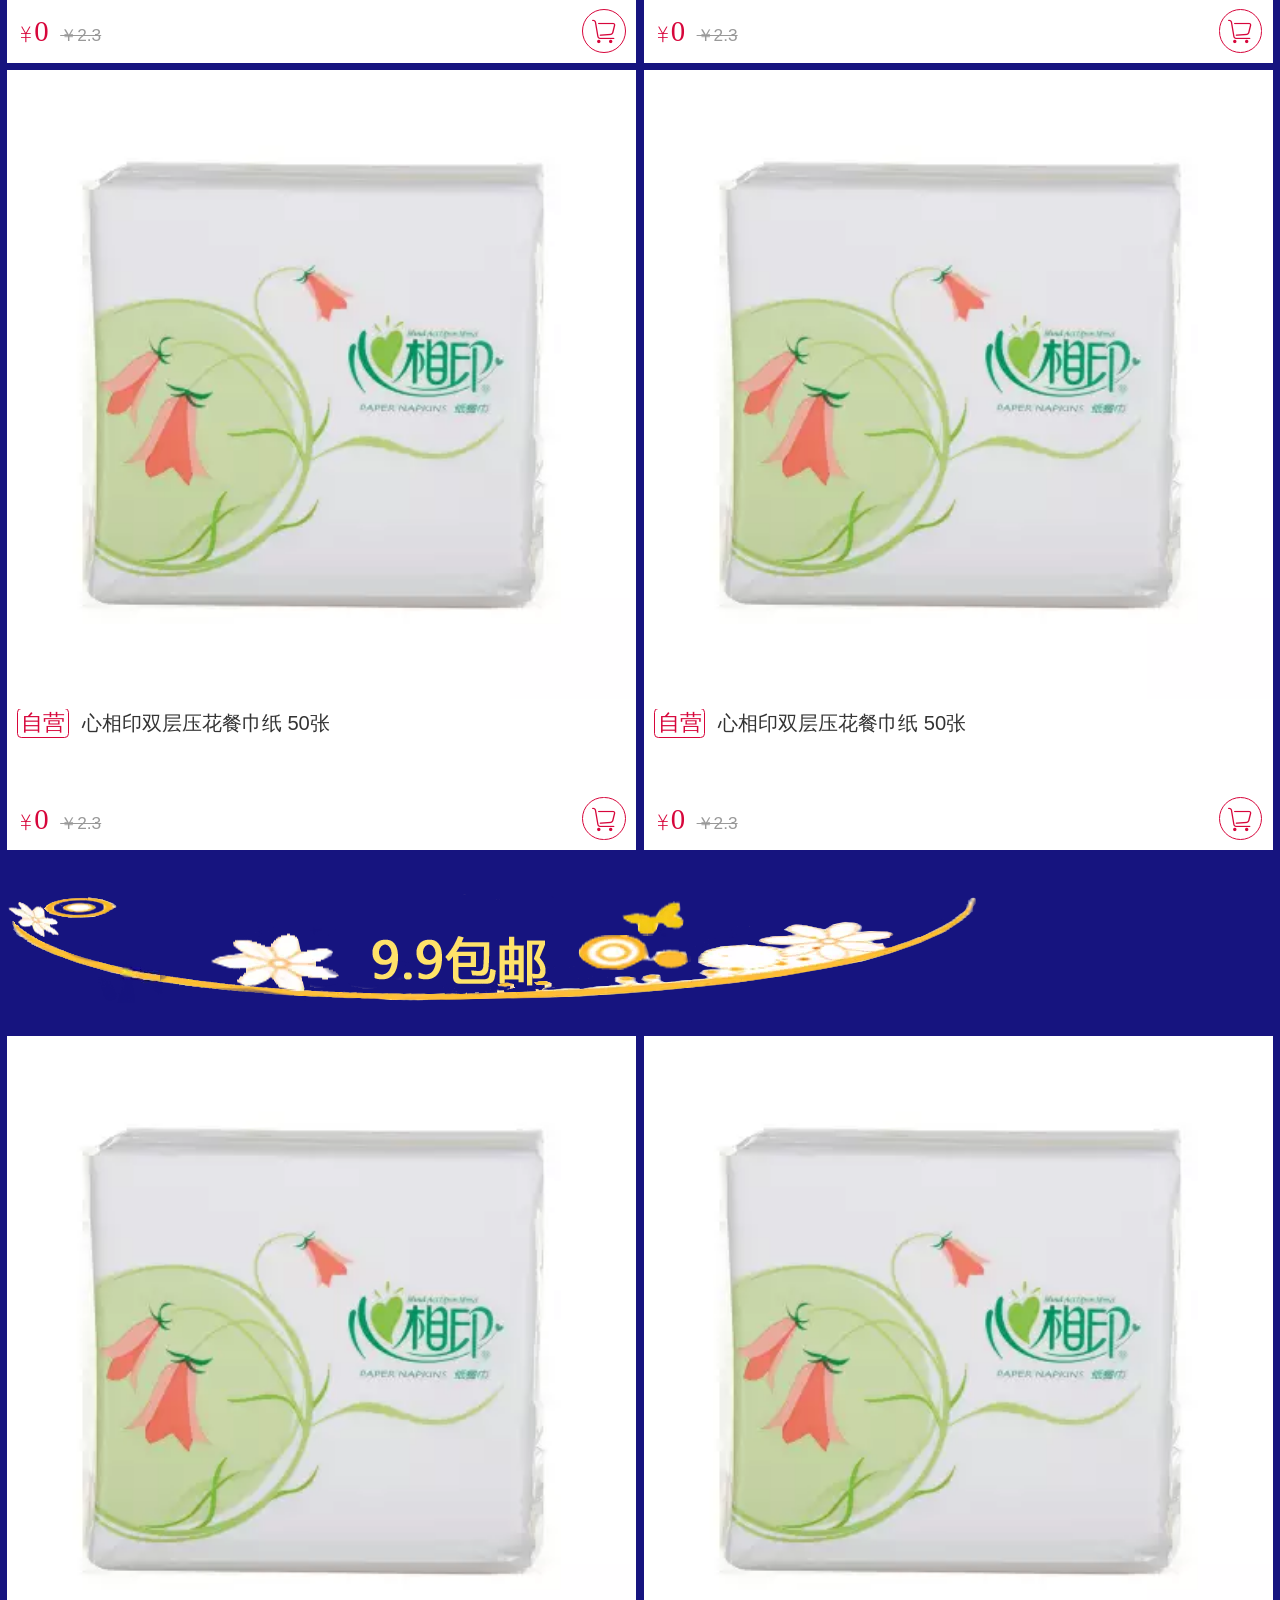
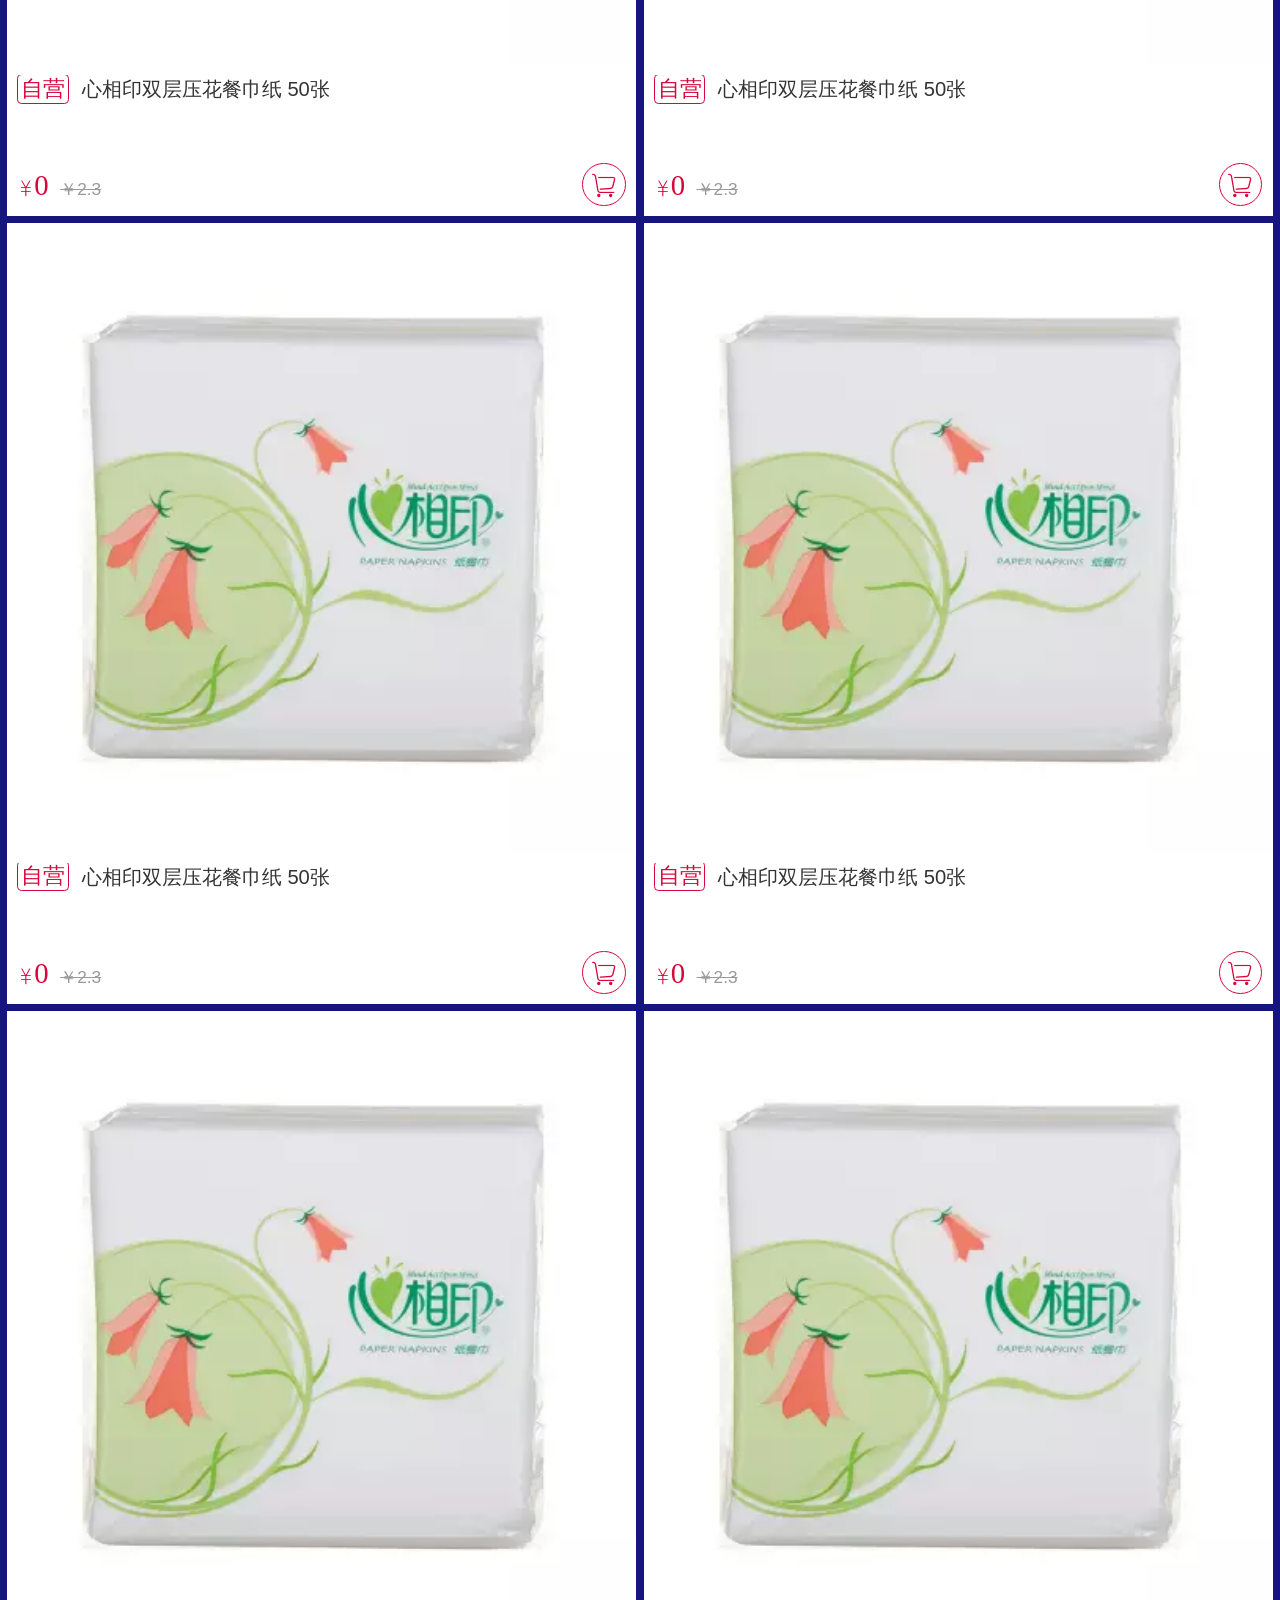
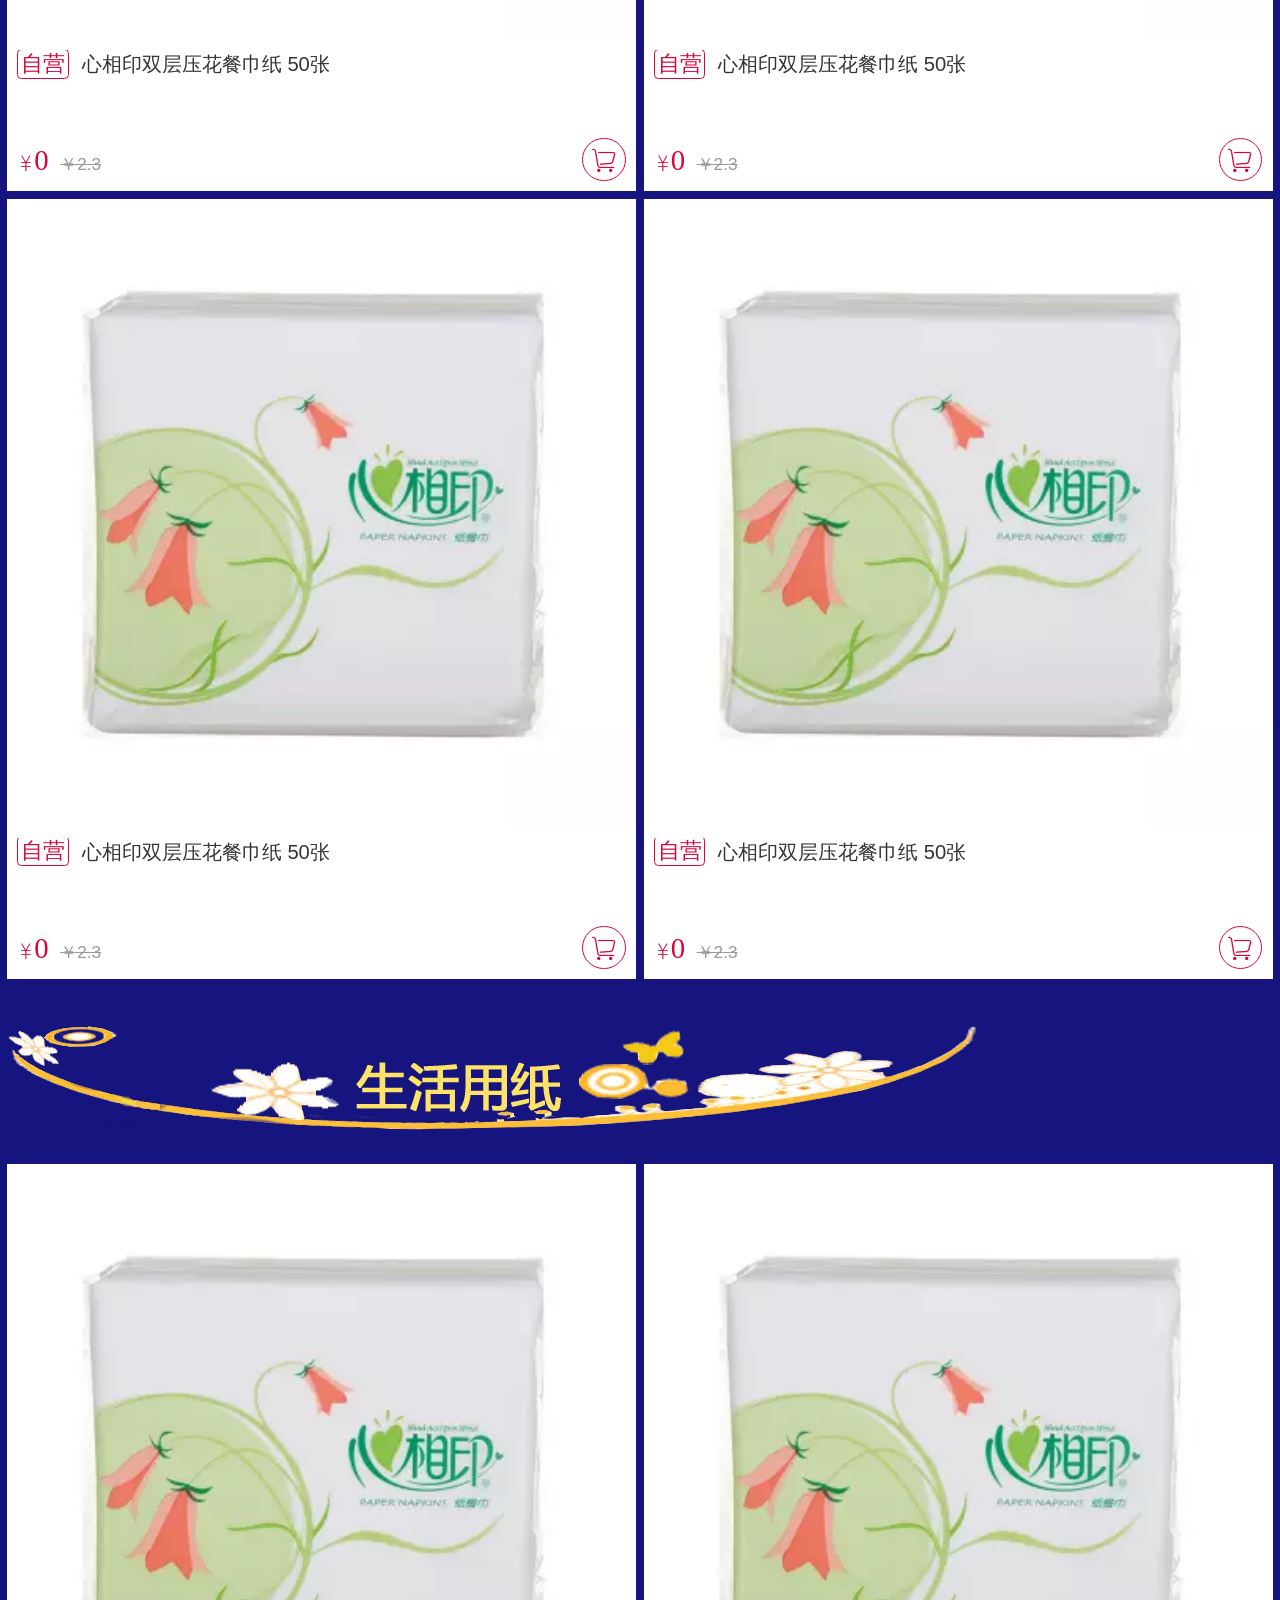
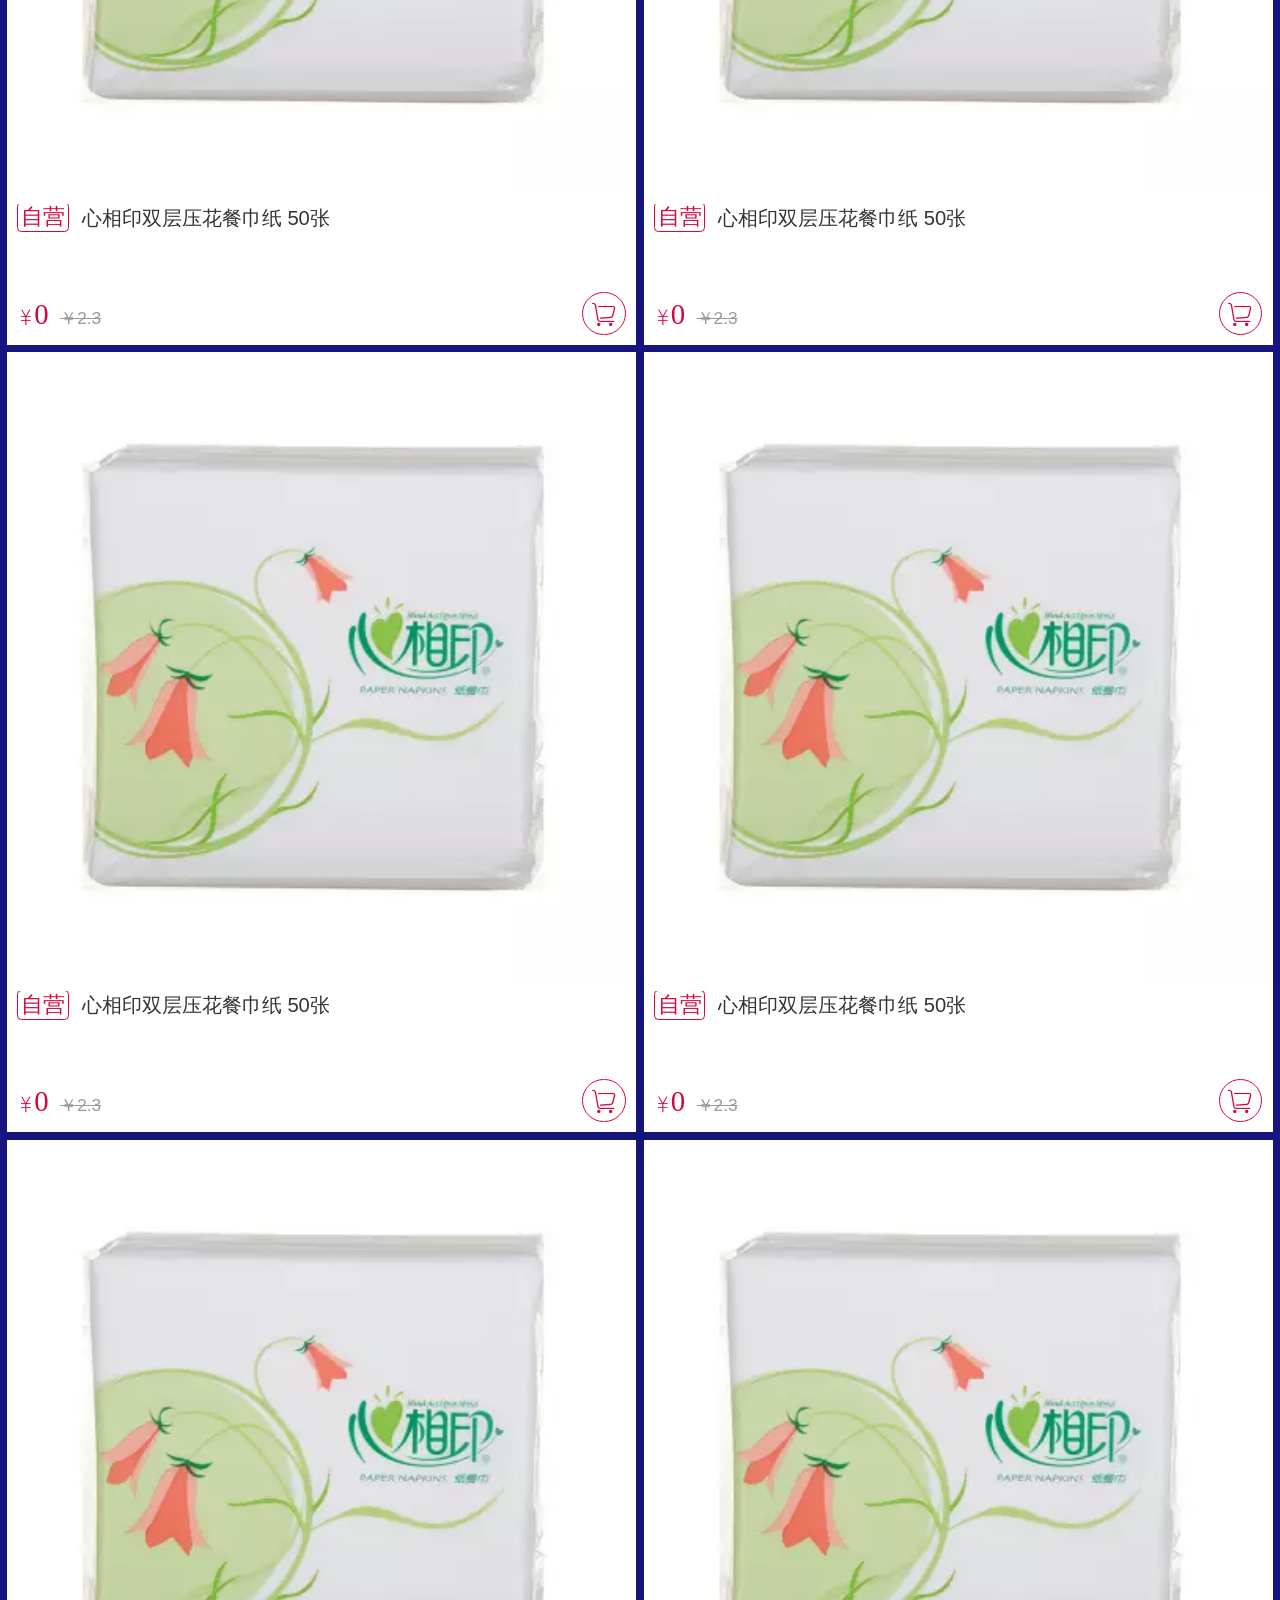
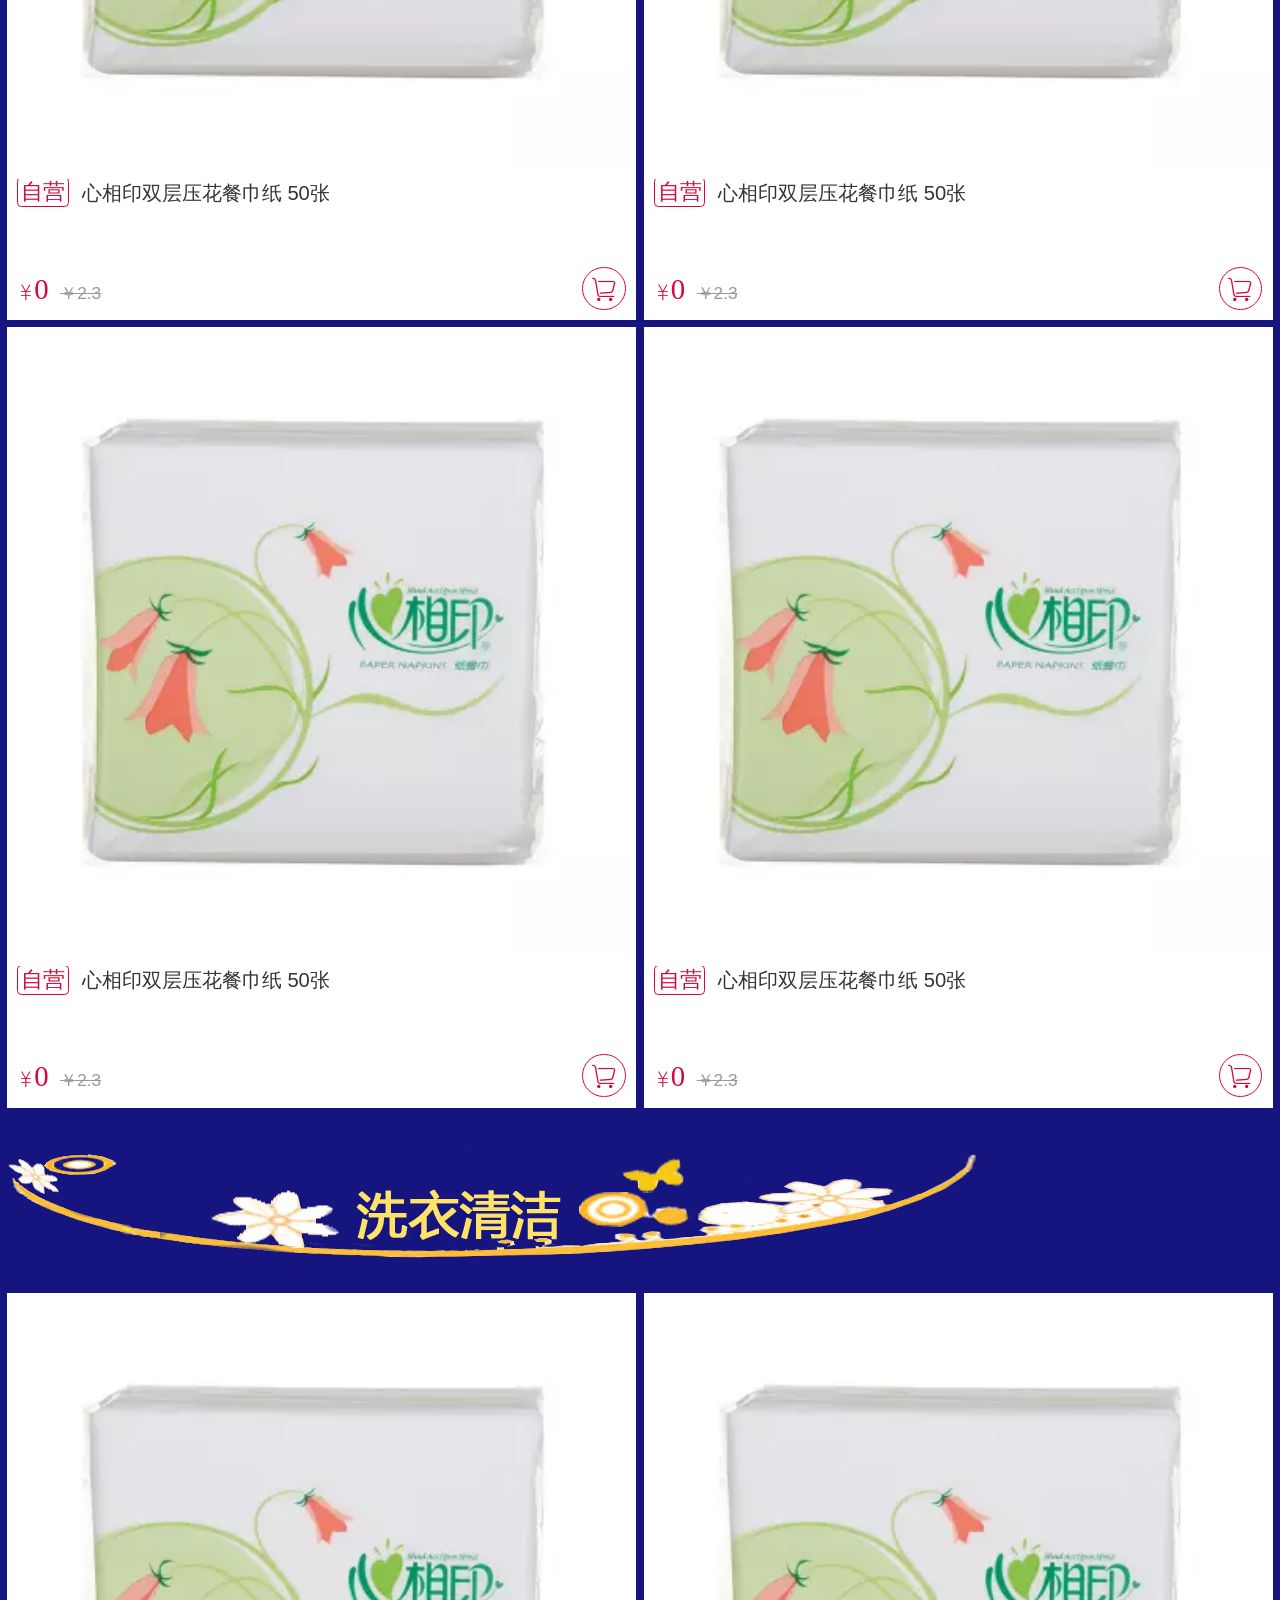
<file: activety.html>
<!DOCTYPE html><html lang="en"><head><meta charset="UTF-8"><meta http-equiv="X-UA-Compatible" content="ie=edge"><title>年终大招</title><script src="js/flexible.js"></script><link rel="stylesheet" href="css/reset.css"><link rel="stylesheet" href="font/iconfont.css"><link rel="stylesheet" href="css/activety.css"></head><body><div class="cms-page"><header class="app-header"><h1>年终放大招</h1><a href="###" class="top-back"><i class="iconfont icon-xiangzuojiantou"></i> <span>返回</span></a></header><div class="pic-grid"><img src="images/activety-img/top_q70.jpg.webp" alt=""></div><div class="scorll-nav"><a href="###" class="toggle-btn iconfont icon-jiantouxia"></a><div class="nav"><div class="swiper-container"><div class="swpier-wrapper"><a href="###" class="swiper-slide iconfont icon-coordinates_fill active_on"><span class="active_on">TOP</span> </a><a href="###" class="swiper-slide"><span>0元领</span> </a><a href="###" class="swiper-slide"><span>爆款直降</span> </a><a href="###" class="swiper-slide"><span>满199减100</span> </a><a href="###" class="swiper-slide"><span>9.9包邮</span> </a><a href="###" class="swiper-slide"><span>生活用纸</span> </a><a href="###" class="swiper-slide"><span>衣物清洁护理</span> </a><a href="###" class="swiper-slide"><span>厨卫清洁</span> </a><a href="###" class="swiper-slide"><span>更多精彩</span></a></div></div></div></div><div class="line"><div class="mt2"><img src="images/activety-img/line_q70.png.webp" alt=""></div></div><div class="title_bg"><div class="mt2"></div><div class="activety-prolist"><div class="box" style="margin-top: .1rem"><div class="item"><div class="item-wrap"><a href="###"><div class="img-box"><img class="pord-a" src="images/activety-img/img-box_q70.jpg.webp" alt=""></div><p class="tlt"><em class="label">自营</em> 心相印双层压花餐巾纸 50张</p><p class="active"></p><div class="pice"><p class="phone"><span class="phone-icon iconfont icon-renminbi1688"><span class="phone-num">0</span> </span><del>￥2.3</del></p><p class="icon"><span class="iconfont icon-gouwuche"></span></p></div></a></div></div><div class="item item1"><div class="item-wrap"><a href="###"><div class="img-box"><img class="pord-a" src="images/activety-img/img-box_q70.jpg.webp" alt=""></div><p class="tlt"><em class="label">自营</em> 心相印双层压花餐巾纸 50张</p><p class="active"></p><div class="pice"><p class="phone"><span class="phone-icon iconfont icon-renminbi1688"><span class="phone-num">0</span> </span><del>￥2.3</del></p><p class="icon"><span class="iconfont icon-gouwuche"></span></p></div></a></div></div></div><div class="box"><div class="item"><div class="item-wrap"><a href="###"><div class="img-box"><img class="pord-a" src="images/activety-img/img-box_q70.jpg.webp" alt=""></div><p class="tlt"><em class="label">自营</em> 心相印双层压花餐巾纸 50张</p><p class="active"></p><div class="pice"><p class="phone"><span class="phone-icon iconfont icon-renminbi1688"><span class="phone-num">0</span> </span><del>￥2.3</del></p><p class="icon"><span class="iconfont icon-gouwuche"></span></p></div></a></div></div><div class="item item1"><div class="item-wrap"><a href="###"><div class="img-box"><img class="pord-a" src="images/activety-img/img-box_q70.jpg.webp" alt=""></div><p class="tlt"><em class="label">自营</em> 心相印双层压花餐巾纸 50张</p><p class="active"></p><div class="pice"><p class="phone"><span class="phone-icon iconfont icon-renminbi1688"><span class="phone-num">0</span> </span><del>￥2.3</del></p><p class="icon"><span class="iconfont icon-gouwuche"></span></p></div></a></div></div></div></div></div><div class="line"><div class="mt2"><img src="images/activety-img/line_q71.png.webp" alt=""></div></div><div class="title_bg"><div class="mt2"></div><div class="activety-prolist"><div class="box" style="margin-top: .1rem"><div class="item"><div class="item-wrap"><a href="###"><div class="img-box"><img class="pord-a" src="images/activety-img/img-box_q70.jpg.webp" alt=""></div><p class="tlt"><em class="label">自营</em> 心相印双层压花餐巾纸 50张</p><p class="active"></p><div class="pice"><p class="phone"><span class="phone-icon iconfont icon-renminbi1688"><span class="phone-num">0</span> </span><del>￥2.3</del></p><p class="icon"><span class="iconfont icon-gouwuche"></span></p></div></a></div></div><div class="item item1"><div class="item-wrap"><a href="###"><div class="img-box"><img class="pord-a" src="images/activety-img/img-box_q70.jpg.webp" alt=""></div><p class="tlt"><em class="label">自营</em> 心相印双层压花餐巾纸 50张</p><p class="active"></p><div class="pice"><p class="phone"><span class="phone-icon iconfont icon-renminbi1688"><span class="phone-num">0</span> </span><del>￥2.3</del></p><p class="icon"><span class="iconfont icon-gouwuche"></span></p></div></a></div></div></div><div class="box"><div class="item"><div class="item-wrap"><a href="###"><div class="img-box"><img class="pord-a" src="images/activety-img/img-box_q70.jpg.webp" alt=""></div><p class="tlt"><em class="label">自营</em> 心相印双层压花餐巾纸 50张</p><p class="active"></p><div class="pice"><p class="phone"><span class="phone-icon iconfont icon-renminbi1688"><span class="phone-num">0</span> </span><del>￥2.3</del></p><p class="icon"><span class="iconfont icon-gouwuche"></span></p></div></a></div></div><div class="item item1"><div class="item-wrap"><a href="###"><div class="img-box"><img class="pord-a" src="images/activety-img/img-box_q70.jpg.webp" alt=""></div><p class="tlt"><em class="label">自营</em> 心相印双层压花餐巾纸 50张</p><p class="active"></p><div class="pice"><p class="phone"><span class="phone-icon iconfont icon-renminbi1688"><span class="phone-num">0</span> </span><del>￥2.3</del></p><p class="icon"><span class="iconfont icon-gouwuche"></span></p></div></a></div></div></div><div class="box"><div class="item"><div class="item-wrap"><a href="###"><div class="img-box"><img class="pord-a" src="images/activety-img/img-box_q70.jpg.webp" alt=""></div><p class="tlt"><em class="label">自营</em> 心相印双层压花餐巾纸 50张</p><p class="active"></p><div class="pice"><p class="phone"><span class="phone-icon iconfont icon-renminbi1688"><span class="phone-num">0</span> </span><del>￥2.3</del></p><p class="icon"><span class="iconfont icon-gouwuche"></span></p></div></a></div></div><div class="item item1"><div class="item-wrap"><a href="###"><div class="img-box"><img class="pord-a" src="images/activety-img/img-box_q70.jpg.webp" alt=""></div><p class="tlt"><em class="label">自营</em> 心相印双层压花餐巾纸 50张</p><p class="active"></p><div class="pice"><p class="phone"><span class="phone-icon iconfont icon-renminbi1688"><span class="phone-num">0</span> </span><del>￥2.3</del></p><p class="icon"><span class="iconfont icon-gouwuche"></span></p></div></a></div></div></div><div class="box"><div class="item"><div class="item-wrap"><a href="###"><div class="img-box"><img class="pord-a" src="images/activety-img/img-box_q70.jpg.webp" alt=""></div><p class="tlt"><em class="label">自营</em> 心相印双层压花餐巾纸 50张</p><p class="active"></p><div class="pice"><p class="phone"><span class="phone-icon iconfont icon-renminbi1688"><span class="phone-num">0</span> </span><del>￥2.3</del></p><p class="icon"><span class="iconfont icon-gouwuche"></span></p></div></a></div></div><div class="item item1"><div class="item-wrap"><a href="###"><div class="img-box"><img class="pord-a" src="images/activety-img/img-box_q70.jpg.webp" alt=""></div><p class="tlt"><em class="label">自营</em> 心相印双层压花餐巾纸 50张</p><p class="active"></p><div class="pice"><p class="phone"><span class="phone-icon iconfont icon-renminbi1688"><span class="phone-num">0</span> </span><del>￥2.3</del></p><p class="icon"><span class="iconfont icon-gouwuche"></span></p></div></a></div></div></div></div></div><div class="line"><div class="mt2"><img src="images/activety-img/line_q72.png.webp" alt=""></div></div><div class="title_bg"><div class="mt2"></div><div class="activety-prolist"><div class="box" style="margin-top: .1rem"><div class="item"><div class="item-wrap"><a href="###"><div class="img-box"><img class="pord-a" src="images/activety-img/img-box_q70.jpg.webp" alt=""></div><p class="tlt"><em class="label">自营</em> 心相印双层压花餐巾纸 50张</p><p class="active"></p><div class="pice"><p class="phone"><span class="phone-icon iconfont icon-renminbi1688"><span class="phone-num">0</span> </span><del>￥2.3</del></p><p class="icon"><span class="iconfont icon-gouwuche"></span></p></div></a></div></div><div class="item item1"><div class="item-wrap"><a href="###"><div class="img-box"><img class="pord-a" src="images/activety-img/img-box_q70.jpg.webp" alt=""></div><p class="tlt"><em class="label">自营</em> 心相印双层压花餐巾纸 50张</p><p class="active"></p><div class="pice"><p class="phone"><span class="phone-icon iconfont icon-renminbi1688"><span class="phone-num">0</span> </span><del>￥2.3</del></p><p class="icon"><span class="iconfont icon-gouwuche"></span></p></div></a></div></div></div><div class="box"><div class="item"><div class="item-wrap"><a href="###"><div class="img-box"><img class="pord-a" src="images/activety-img/img-box_q70.jpg.webp" alt=""></div><p class="tlt"><em class="label">自营</em> 心相印双层压花餐巾纸 50张</p><p class="active"></p><div class="pice"><p class="phone"><span class="phone-icon iconfont icon-renminbi1688"><span class="phone-num">0</span> </span><del>￥2.3</del></p><p class="icon"><span class="iconfont icon-gouwuche"></span></p></div></a></div></div><div class="item item1"><div class="item-wrap"><a href="###"><div class="img-box"><img class="pord-a" src="images/activety-img/img-box_q70.jpg.webp" alt=""></div><p class="tlt"><em class="label">自营</em> 心相印双层压花餐巾纸 50张</p><p class="active"></p><div class="pice"><p class="phone"><span class="phone-icon iconfont icon-renminbi1688"><span class="phone-num">0</span> </span><del>￥2.3</del></p><p class="icon"><span class="iconfont icon-gouwuche"></span></p></div></a></div></div></div><div class="box"><div class="item"><div class="item-wrap"><a href="###"><div class="img-box"><img class="pord-a" src="images/activety-img/img-box_q70.jpg.webp" alt=""></div><p class="tlt"><em class="label">自营</em> 心相印双层压花餐巾纸 50张</p><p class="active"></p><div class="pice"><p class="phone"><span class="phone-icon iconfont icon-renminbi1688"><span class="phone-num">0</span> </span><del>￥2.3</del></p><p class="icon"><span class="iconfont icon-gouwuche"></span></p></div></a></div></div><div class="item item1"><div class="item-wrap"><a href="###"><div class="img-box"><img class="pord-a" src="images/activety-img/img-box_q70.jpg.webp" alt=""></div><p class="tlt"><em class="label">自营</em> 心相印双层压花餐巾纸 50张</p><p class="active"></p><div class="pice"><p class="phone"><span class="phone-icon iconfont icon-renminbi1688"><span class="phone-num">0</span> </span><del>￥2.3</del></p><p class="icon"><span class="iconfont icon-gouwuche"></span></p></div></a></div></div></div><div class="box"><div class="item"><div class="item-wrap"><a href="###"><div class="img-box"><img class="pord-a" src="images/activety-img/img-box_q70.jpg.webp" alt=""></div><p class="tlt"><em class="label">自营</em> 心相印双层压花餐巾纸 50张</p><p class="active"></p><div class="pice"><p class="phone"><span class="phone-icon iconfont icon-renminbi1688"><span class="phone-num">0</span> </span><del>￥2.3</del></p><p class="icon"><span class="iconfont icon-gouwuche"></span></p></div></a></div></div><div class="item item1"><div class="item-wrap"><a href="###"><div class="img-box"><img class="pord-a" src="images/activety-img/img-box_q70.jpg.webp" alt=""></div><p class="tlt"><em class="label">自营</em> 心相印双层压花餐巾纸 50张</p><p class="active"></p><div class="pice"><p class="phone"><span class="phone-icon iconfont icon-renminbi1688"><span class="phone-num">0</span> </span><del>￥2.3</del></p><p class="icon"><span class="iconfont icon-gouwuche"></span></p></div></a></div></div></div></div></div><div class="line"><div class="mt2"><img src="images/activety-img/line_q73.png.webp" alt=""></div></div><div class="title_bg"><div class="mt2"></div><div class="activety-prolist"><div class="box" style="margin-top: .1rem"><div class="item"><div class="item-wrap"><a href="###"><div class="img-box"><img class="pord-a" src="images/activety-img/img-box_q70.jpg.webp" alt=""></div><p class="tlt"><em class="label">自营</em> 心相印双层压花餐巾纸 50张</p><p class="active"></p><div class="pice"><p class="phone"><span class="phone-icon iconfont icon-renminbi1688"><span class="phone-num">0</span> </span><del>￥2.3</del></p><p class="icon"><span class="iconfont icon-gouwuche"></span></p></div></a></div></div><div class="item item1"><div class="item-wrap"><a href="###"><div class="img-box"><img class="pord-a" src="images/activety-img/img-box_q70.jpg.webp" alt=""></div><p class="tlt"><em class="label">自营</em> 心相印双层压花餐巾纸 50张</p><p class="active"></p><div class="pice"><p class="phone"><span class="phone-icon iconfont icon-renminbi1688"><span class="phone-num">0</span> </span><del>￥2.3</del></p><p class="icon"><span class="iconfont icon-gouwuche"></span></p></div></a></div></div></div><div class="box"><div class="item"><div class="item-wrap"><a href="###"><div class="img-box"><img class="pord-a" src="images/activety-img/img-box_q70.jpg.webp" alt=""></div><p class="tlt"><em class="label">自营</em> 心相印双层压花餐巾纸 50张</p><p class="active"></p><div class="pice"><p class="phone"><span class="phone-icon iconfont icon-renminbi1688"><span class="phone-num">0</span> </span><del>￥2.3</del></p><p class="icon"><span class="iconfont icon-gouwuche"></span></p></div></a></div></div><div class="item item1"><div class="item-wrap"><a href="###"><div class="img-box"><img class="pord-a" src="images/activety-img/img-box_q70.jpg.webp" alt=""></div><p class="tlt"><em class="label">自营</em> 心相印双层压花餐巾纸 50张</p><p class="active"></p><div class="pice"><p class="phone"><span class="phone-icon iconfont icon-renminbi1688"><span class="phone-num">0</span> </span><del>￥2.3</del></p><p class="icon"><span class="iconfont icon-gouwuche"></span></p></div></a></div></div></div><div class="box"><div class="item"><div class="item-wrap"><a href="###"><div class="img-box"><img class="pord-a" src="images/activety-img/img-box_q70.jpg.webp" alt=""></div><p class="tlt"><em class="label">自营</em> 心相印双层压花餐巾纸 50张</p><p class="active"></p><div class="pice"><p class="phone"><span class="phone-icon iconfont icon-renminbi1688"><span class="phone-num">0</span> </span><del>￥2.3</del></p><p class="icon"><span class="iconfont icon-gouwuche"></span></p></div></a></div></div><div class="item item1"><div class="item-wrap"><a href="###"><div class="img-box"><img class="pord-a" src="images/activety-img/img-box_q70.jpg.webp" alt=""></div><p class="tlt"><em class="label">自营</em> 心相印双层压花餐巾纸 50张</p><p class="active"></p><div class="pice"><p class="phone"><span class="phone-icon iconfont icon-renminbi1688"><span class="phone-num">0</span> </span><del>￥2.3</del></p><p class="icon"><span class="iconfont icon-gouwuche"></span></p></div></a></div></div></div><div class="box"><div class="item"><div class="item-wrap"><a href="###"><div class="img-box"><img class="pord-a" src="images/activety-img/img-box_q70.jpg.webp" alt=""></div><p class="tlt"><em class="label">自营</em> 心相印双层压花餐巾纸 50张</p><p class="active"></p><div class="pice"><p class="phone"><span class="phone-icon iconfont icon-renminbi1688"><span class="phone-num">0</span> </span><del>￥2.3</del></p><p class="icon"><span class="iconfont icon-gouwuche"></span></p></div></a></div></div><div class="item item1"><div class="item-wrap"><a href="###"><div class="img-box"><img class="pord-a" src="images/activety-img/img-box_q70.jpg.webp" alt=""></div><p class="tlt"><em class="label">自营</em> 心相印双层压花餐巾纸 50张</p><p class="active"></p><div class="pice"><p class="phone"><span class="phone-icon iconfont icon-renminbi1688"><span class="phone-num">0</span> </span><del>￥2.3</del></p><p class="icon"><span class="iconfont icon-gouwuche"></span></p></div></a></div></div></div></div></div><div class="line"><div class="mt2"><img src="images/activety-img/line_q74.png.webp" alt=""></div></div><div class="title_bg"><div class="mt2"></div><div class="activety-prolist"><div class="box" style="margin-top: .1rem"><div class="item"><div class="item-wrap"><a href="###"><div class="img-box"><img class="pord-a" src="images/activety-img/img-box_q70.jpg.webp" alt=""></div><p class="tlt"><em class="label">自营</em> 心相印双层压花餐巾纸 50张</p><p class="active"></p><div class="pice"><p class="phone"><span class="phone-icon iconfont icon-renminbi1688"><span class="phone-num">0</span> </span><del>￥2.3</del></p><p class="icon"><span class="iconfont icon-gouwuche"></span></p></div></a></div></div><div class="item item1"><div class="item-wrap"><a href="###"><div class="img-box"><img class="pord-a" src="images/activety-img/img-box_q70.jpg.webp" alt=""></div><p class="tlt"><em class="label">自营</em> 心相印双层压花餐巾纸 50张</p><p class="active"></p><div class="pice"><p class="phone"><span class="phone-icon iconfont icon-renminbi1688"><span class="phone-num">0</span> </span><del>￥2.3</del></p><p class="icon"><span class="iconfont icon-gouwuche"></span></p></div></a></div></div></div><div class="box"><div class="item"><div class="item-wrap"><a href="###"><div class="img-box"><img class="pord-a" src="images/activety-img/img-box_q70.jpg.webp" alt=""></div><p class="tlt"><em class="label">自营</em> 心相印双层压花餐巾纸 50张</p><p class="active"></p><div class="pice"><p class="phone"><span class="phone-icon iconfont icon-renminbi1688"><span class="phone-num">0</span> </span><del>￥2.3</del></p><p class="icon"><span class="iconfont icon-gouwuche"></span></p></div></a></div></div><div class="item item1"><div class="item-wrap"><a href="###"><div class="img-box"><img class="pord-a" src="images/activety-img/img-box_q70.jpg.webp" alt=""></div><p class="tlt"><em class="label">自营</em> 心相印双层压花餐巾纸 50张</p><p class="active"></p><div class="pice"><p class="phone"><span class="phone-icon iconfont icon-renminbi1688"><span class="phone-num">0</span> </span><del>￥2.3</del></p><p class="icon"><span class="iconfont icon-gouwuche"></span></p></div></a></div></div></div><div class="box"><div class="item"><div class="item-wrap"><a href="###"><div class="img-box"><img class="pord-a" src="images/activety-img/img-box_q70.jpg.webp" alt=""></div><p class="tlt"><em class="label">自营</em> 心相印双层压花餐巾纸 50张</p><p class="active"></p><div class="pice"><p class="phone"><span class="phone-icon iconfont icon-renminbi1688"><span class="phone-num">0</span> </span><del>￥2.3</del></p><p class="icon"><span class="iconfont icon-gouwuche"></span></p></div></a></div></div><div class="item item1"><div class="item-wrap"><a href="###"><div class="img-box"><img class="pord-a" src="images/activety-img/img-box_q70.jpg.webp" alt=""></div><p class="tlt"><em class="label">自营</em> 心相印双层压花餐巾纸 50张</p><p class="active"></p><div class="pice"><p class="phone"><span class="phone-icon iconfont icon-renminbi1688"><span class="phone-num">0</span> </span><del>￥2.3</del></p><p class="icon"><span class="iconfont icon-gouwuche"></span></p></div></a></div></div></div><div class="box"><div class="item"><div class="item-wrap"><a href="###"><div class="img-box"><img class="pord-a" src="images/activety-img/img-box_q70.jpg.webp" alt=""></div><p class="tlt"><em class="label">自营</em> 心相印双层压花餐巾纸 50张</p><p class="active"></p><div class="pice"><p class="phone"><span class="phone-icon iconfont icon-renminbi1688"><span class="phone-num">0</span> </span><del>￥2.3</del></p><p class="icon"><span class="iconfont icon-gouwuche"></span></p></div></a></div></div><div class="item item1"><div class="item-wrap"><a href="###"><div class="img-box"><img class="pord-a" src="images/activety-img/img-box_q70.jpg.webp" alt=""></div><p class="tlt"><em class="label">自营</em> 心相印双层压花餐巾纸 50张</p><p class="active"></p><div class="pice"><p class="phone"><span class="phone-icon iconfont icon-renminbi1688"><span class="phone-num">0</span> </span><del>￥2.3</del></p><p class="icon"><span class="iconfont icon-gouwuche"></span></p></div></a></div></div></div></div></div><div class="line"><div class="mt2"><img src="images/activety-img/line_q75.png.webp" alt=""></div></div><div class="title_bg"><div class="mt2"></div><div class="activety-prolist"><div class="box" style="margin-top: .1rem"><div class="item"><div class="item-wrap"><a href="###"><div class="img-box"><img class="pord-a" src="images/activety-img/img-box_q70.jpg.webp" alt=""></div><p class="tlt"><em class="label">自营</em> 心相印双层压花餐巾纸 50张</p><p class="active"></p><div class="pice"><p class="phone"><span class="phone-icon iconfont icon-renminbi1688"><span class="phone-num">0</span> </span><del>￥2.3</del></p><p class="icon"><span class="iconfont icon-gouwuche"></span></p></div></a></div></div><div class="item item1"><div class="item-wrap"><a href="###"><div class="img-box"><img class="pord-a" src="images/activety-img/img-box_q70.jpg.webp" alt=""></div><p class="tlt"><em class="label">自营</em> 心相印双层压花餐巾纸 50张</p><p class="active"></p><div class="pice"><p class="phone"><span class="phone-icon iconfont icon-renminbi1688"><span class="phone-num">0</span> </span><del>￥2.3</del></p><p class="icon"><span class="iconfont icon-gouwuche"></span></p></div></a></div></div></div><div class="box"><div class="item"><div class="item-wrap"><a href="###"><div class="img-box"><img class="pord-a" src="images/activety-img/img-box_q70.jpg.webp" alt=""></div><p class="tlt"><em class="label">自营</em> 心相印双层压花餐巾纸 50张</p><p class="active"></p><div class="pice"><p class="phone"><span class="phone-icon iconfont icon-renminbi1688"><span class="phone-num">0</span> </span><del>￥2.3</del></p><p class="icon"><span class="iconfont icon-gouwuche"></span></p></div></a></div></div><div class="item item1"><div class="item-wrap"><a href="###"><div class="img-box"><img class="pord-a" src="images/activety-img/img-box_q70.jpg.webp" alt=""></div><p class="tlt"><em class="label">自营</em> 心相印双层压花餐巾纸 50张</p><p class="active"></p><div class="pice"><p class="phone"><span class="phone-icon iconfont icon-renminbi1688"><span class="phone-num">0</span> </span><del>￥2.3</del></p><p class="icon"><span class="iconfont icon-gouwuche"></span></p></div></a></div></div></div><div class="box"><div class="item"><div class="item-wrap"><a href="###"><div class="img-box"><img class="pord-a" src="images/activety-img/img-box_q70.jpg.webp" alt=""></div><p class="tlt"><em class="label">自营</em> 心相印双层压花餐巾纸 50张</p><p class="active"></p><div class="pice"><p class="phone"><span class="phone-icon iconfont icon-renminbi1688"><span class="phone-num">0</span> </span><del>￥2.3</del></p><p class="icon"><span class="iconfont icon-gouwuche"></span></p></div></a></div></div><div class="item item1"><div class="item-wrap"><a href="###"><div class="img-box"><img class="pord-a" src="images/activety-img/img-box_q70.jpg.webp" alt=""></div><p class="tlt"><em class="label">自营</em> 心相印双层压花餐巾纸 50张</p><p class="active"></p><div class="pice"><p class="phone"><span class="phone-icon iconfont icon-renminbi1688"><span class="phone-num">0</span> </span><del>￥2.3</del></p><p class="icon"><span class="iconfont icon-gouwuche"></span></p></div></a></div></div></div><div class="box"><div class="item"><div class="item-wrap"><a href="###"><div class="img-box"><img class="pord-a" src="images/activety-img/img-box_q70.jpg.webp" alt=""></div><p class="tlt"><em class="label">自营</em> 心相印双层压花餐巾纸 50张</p><p class="active"></p><div class="pice"><p class="phone"><span class="phone-icon iconfont icon-renminbi1688"><span class="phone-num">0</span> </span><del>￥2.3</del></p><p class="icon"><span class="iconfont icon-gouwuche"></span></p></div></a></div></div><div class="item item1"><div class="item-wrap"><a href="###"><div class="img-box"><img class="pord-a" src="images/activety-img/img-box_q70.jpg.webp" alt=""></div><p class="tlt"><em class="label">自营</em> 心相印双层压花餐巾纸 50张</p><p class="active"></p><div class="pice"><p class="phone"><span class="phone-icon iconfont icon-renminbi1688"><span class="phone-num">0</span> </span><del>￥2.3</del></p><p class="icon"><span class="iconfont icon-gouwuche"></span></p></div></a></div></div></div></div></div><div class="line"><div class="mt2"><img src="images/activety-img/line_q76.png.webp" alt=""></div></div><div class="title_bg"><div class="mt2"></div><div class="activety-prolist"><div class="box" style="margin-top: .1rem"><div class="item"><div class="item-wrap"><a href="###"><div class="img-box"><img class="pord-a" src="images/activety-img/img-box_q70.jpg.webp" alt=""></div><p class="tlt"><em class="label">自营</em> 心相印双层压花餐巾纸 50张</p><p class="active"></p><div class="pice"><p class="phone"><span class="phone-icon iconfont icon-renminbi1688"><span class="phone-num">0</span> </span><del>￥2.3</del></p><p class="icon"><span class="iconfont icon-gouwuche"></span></p></div></a></div></div><div class="item item1"><div class="item-wrap"><a href="###"><div class="img-box"><img class="pord-a" src="images/activety-img/img-box_q70.jpg.webp" alt=""></div><p class="tlt"><em class="label">自营</em> 心相印双层压花餐巾纸 50张</p><p class="active"></p><div class="pice"><p class="phone"><span class="phone-icon iconfont icon-renminbi1688"><span class="phone-num">0</span> </span><del>￥2.3</del></p><p class="icon"><span class="iconfont icon-gouwuche"></span></p></div></a></div></div></div><div class="box"><div class="item"><div class="item-wrap"><a href="###"><div class="img-box"><img class="pord-a" src="images/activety-img/img-box_q70.jpg.webp" alt=""></div><p class="tlt"><em class="label">自营</em> 心相印双层压花餐巾纸 50张</p><p class="active"></p><div class="pice"><p class="phone"><span class="phone-icon iconfont icon-renminbi1688"><span class="phone-num">0</span> </span><del>￥2.3</del></p><p class="icon"><span class="iconfont icon-gouwuche"></span></p></div></a></div></div><div class="item item1"><div class="item-wrap"><a href="###"><div class="img-box"><img class="pord-a" src="images/activety-img/img-box_q70.jpg.webp" alt=""></div><p class="tlt"><em class="label">自营</em> 心相印双层压花餐巾纸 50张</p><p class="active"></p><div class="pice"><p class="phone"><span class="phone-icon iconfont icon-renminbi1688"><span class="phone-num">0</span> </span><del>￥2.3</del></p><p class="icon"><span class="iconfont icon-gouwuche"></span></p></div></a></div></div></div><div class="box"><div class="item"><div class="item-wrap"><a href="###"><div class="img-box"><img class="pord-a" src="images/activety-img/img-box_q70.jpg.webp" alt=""></div><p class="tlt"><em class="label">自营</em> 心相印双层压花餐巾纸 50张</p><p class="active"></p><div class="pice"><p class="phone"><span class="phone-icon iconfont icon-renminbi1688"><span class="phone-num">0</span> </span><del>￥2.3</del></p><p class="icon"><span class="iconfont icon-gouwuche"></span></p></div></a></div></div><div class="item item1"><div class="item-wrap"><a href="###"><div class="img-box"><img class="pord-a" src="images/activety-img/img-box_q70.jpg.webp" alt=""></div><p class="tlt"><em class="label">自营</em> 心相印双层压花餐巾纸 50张</p><p class="active"></p><div class="pice"><p class="phone"><span class="phone-icon iconfont icon-renminbi1688"><span class="phone-num">0</span> </span><del>￥2.3</del></p><p class="icon"><span class="iconfont icon-gouwuche"></span></p></div></a></div></div></div><div class="box"><div class="item"><div class="item-wrap"><a href="###"><div class="img-box"><img class="pord-a" src="images/activety-img/img-box_q70.jpg.webp" alt=""></div><p class="tlt"><em class="label">自营</em> 心相印双层压花餐巾纸 50张</p><p class="active"></p><div class="pice"><p class="phone"><span class="phone-icon iconfont icon-renminbi1688"><span class="phone-num">0</span> </span><del>￥2.3</del></p><p class="icon"><span class="iconfont icon-gouwuche"></span></p></div></a></div></div><div class="item item1"><div class="item-wrap"><a href="###"><div class="img-box"><img class="pord-a" src="images/activety-img/img-box_q70.jpg.webp" alt=""></div><p class="tlt"><em class="label">自营</em> 心相印双层压花餐巾纸 50张</p><p class="active"></p><div class="pice"><p class="phone"><span class="phone-icon iconfont icon-renminbi1688"><span class="phone-num">0</span> </span><del>￥2.3</del></p><p class="icon"><span class="iconfont icon-gouwuche"></span></p></div></a></div></div></div></div></div><div class="line"><div class="mt2"><img src="images/activety-img/line_q77.png.webp" alt=""></div></div><div class="module-title"><div class="module"></div><div class="activety-pl-col2"><div class="title-box" style="padding-top:29%;"><div class="item"><a href="###"><img src="images/activety-img/box_org_q70.jpg.webp" alt=""></a></div><div class="item"><a href="###"><img src="images/activety-img/box_org_q71.jpg.webp" alt=""></a></div></div></div><div class="activety-pl-col2"><div class="title-box" style="padding-top:29%;"><div class="item"><a href="###"><img src="images/activety-img/box_org_q72.jpg.webp" alt=""></a></div><div class="item"><a href="###"><img src="images/activety-img/box_org_q73.jpg.webp" alt=""></a></div></div></div></div></div></body></html>
</file>
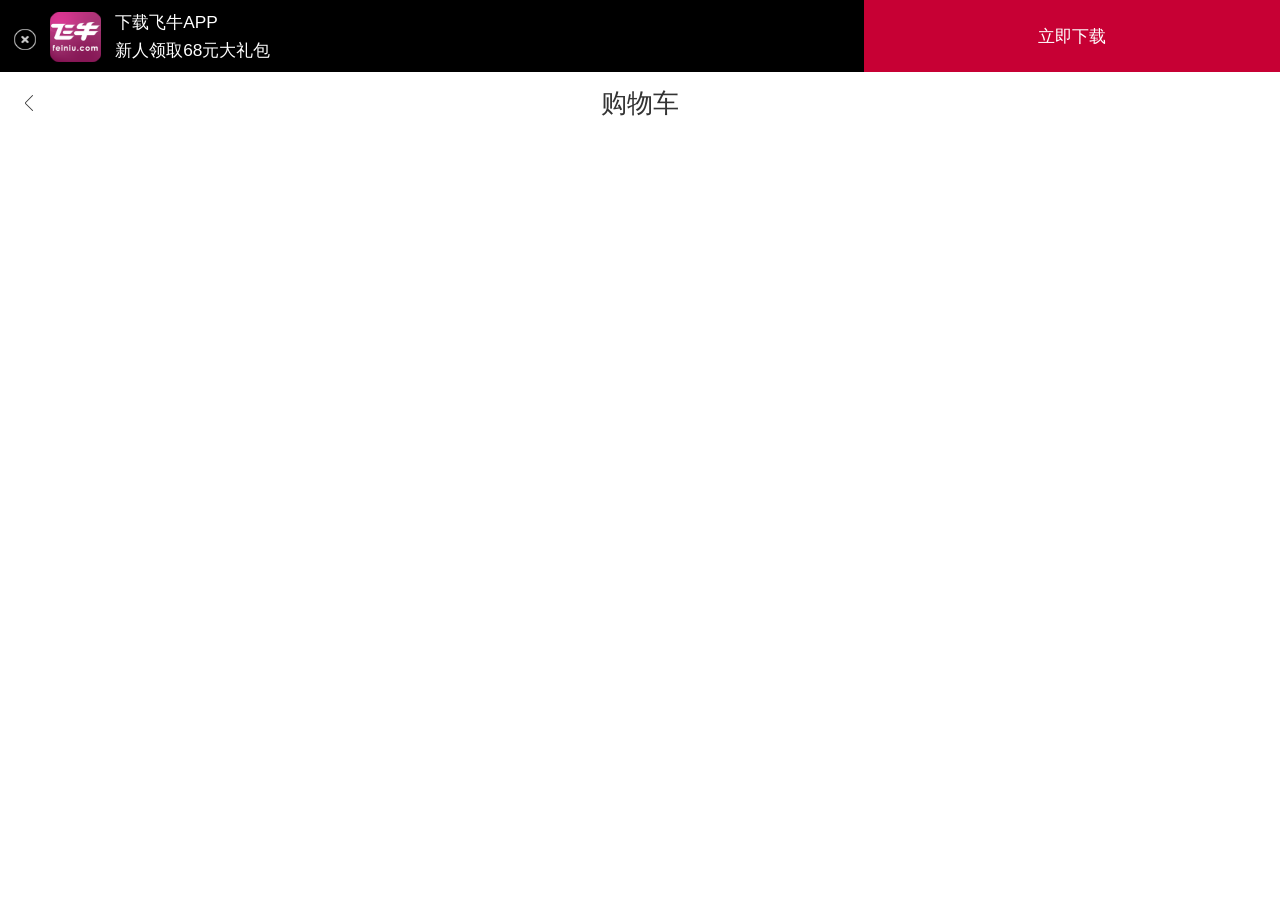
<file: buc.html>
<!DOCTYPE html><html lang="en"><head><meta charset="UTF-8"><meta http-equiv="X-UA-Compatible" content="ie=edge"><title>Document</title><script src="./js/flexible.js"></script><link rel="stylesheet" href="./css/reset.css"><link rel="stylesheet" href="./font/iconfont.css"><link rel="stylesheet" href="./css/buc.css"></head><body><div class="buc-download"><span class="download-error"></span> <a href="download.zip" class="download-box"><div class="download-fl"><div class="download-font"><i class="app-logo"></i><p class="app-font">下载飞牛APP<br>新人领取<em>68</em>元大礼包</p></div></div><div class="download-fr">立即下载</div></a></div><div class="cart-top"><i class="iconfont prev icon-fanhui1"></i><h1>购物车</h1><i class="iconfont menu icon-caidan1"></i></div><div class="top-nav"><a href="index.html"><i class="item1 item"></i> <span>首页</span> </a><a href="Commodity.html"><i class="item2 item"></i> <span>商品分类</span> </a><a href="cart.html" class="active"><i class="item3 item"></i> <span>购物车</span> </a><a href="personalCenter.html"><i class="item4 item"></i> <span>我的账户</span></a></div><div class="duc-loading hided"><span class="duc-loading-wh"><em class="loading-animate duc-loading-wh"></em> <img src="./images/buc/loading_txt.png" alt=""> </span><i class="loading-font">正在努力加载...</i></div><ul class="duc-fixedbtn hided"><li class="fixedbtn-list hided"><a href="javascript:;" class="fixedbtn-link"><i class="iconfont icon-search fixedbtn-iconfont"></i></a></li><li class="fixedbtn-list hided"><a href="index.html" class="fixedbtn-link"><i class="iconfont icon-shouye1 fixedbtn-iconfont"></i></a></li><li class="fixedbtn-list hided"><a href="zuji.html" class="fixedbtn-link"><i class="iconfont icon-jiaoya fixedbtn-iconfont"></i></a></li><li class="fixedbtn-list hided"><a href="cart.html" class="fixedbtn-link"><i class="iconfont icon-gouwuche fixedbtn-iconfont"></i><d class="fixedbtn-number hided">0</d></a></li><li class="fixedbtn-list hided buc-scroll-dip"><a href="javascript:;" class="fixedbtn-link buc-scroll"><i class="iconfont icon-up fixedbtn-iconfont"></i></a></li></ul><div class="buc-foot hided"><div class="foot-type"><a href="javascript:;" class="foot-link clr">触屏版</a> <a href="javascript:;" class="foot-link">电脑版</a> <a href="javascript:;" class="foot-link hided">退出</a></div><p>Copyright © 2013-2016 飞牛网,ALL Rights Reserved.</p><p>沪ICP备13025776号 营业执照</p></div><div class="buc-foot-filex"><div class="filex-box"><p class="box-title">提示</p><p class="box-font">确定退出当前账户吗？</p><div class="buc-option"><a href="javascript:;" class="buc-option-error">取消</a> <a href="javascript:;" class="buc-option-Determine">确定</a></div></div></div><div class="filex-box-error">退出失败</div><script src="./js/zepto.js"></script><script src="./js/buc.js"></script><script src="./js/zepto-fx.js"></script><script src="./js/zepto-touch.js"></script><script src="./js/fx_methods.js"></script></body></html>
</file>
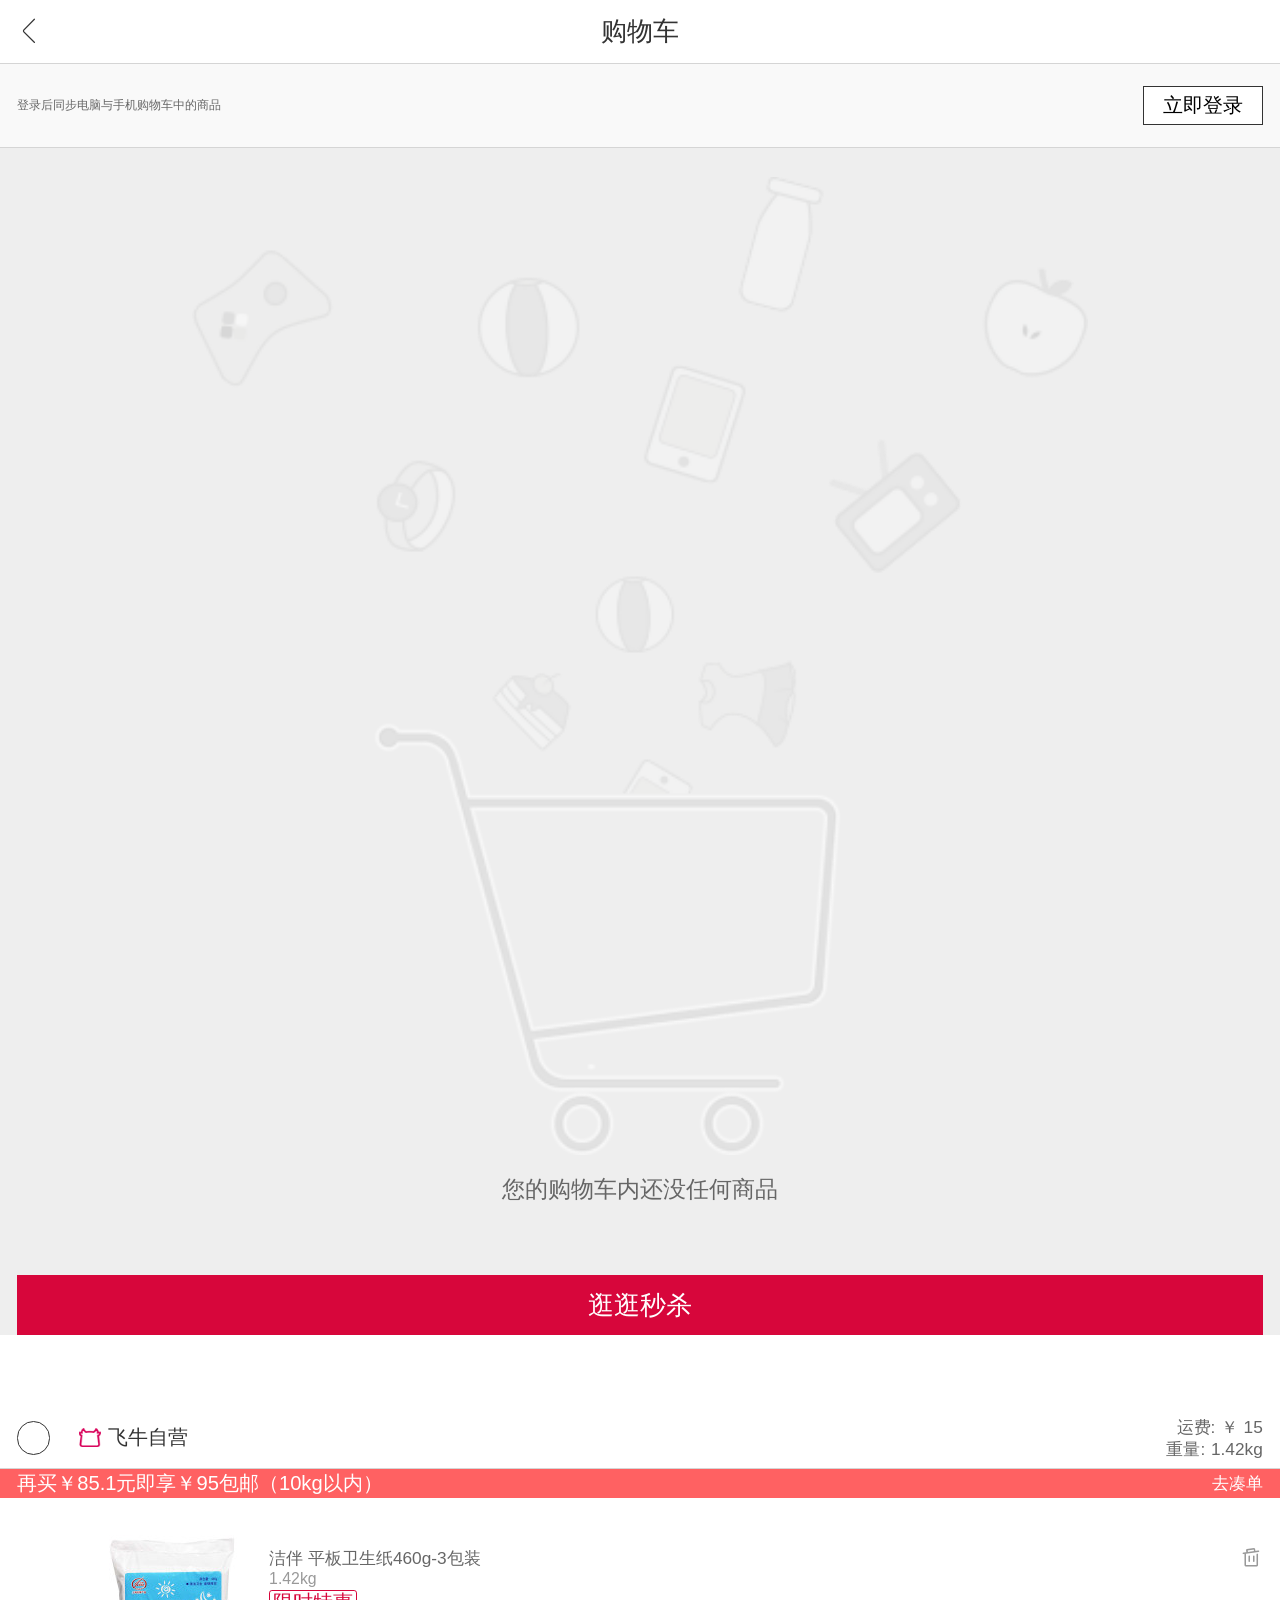
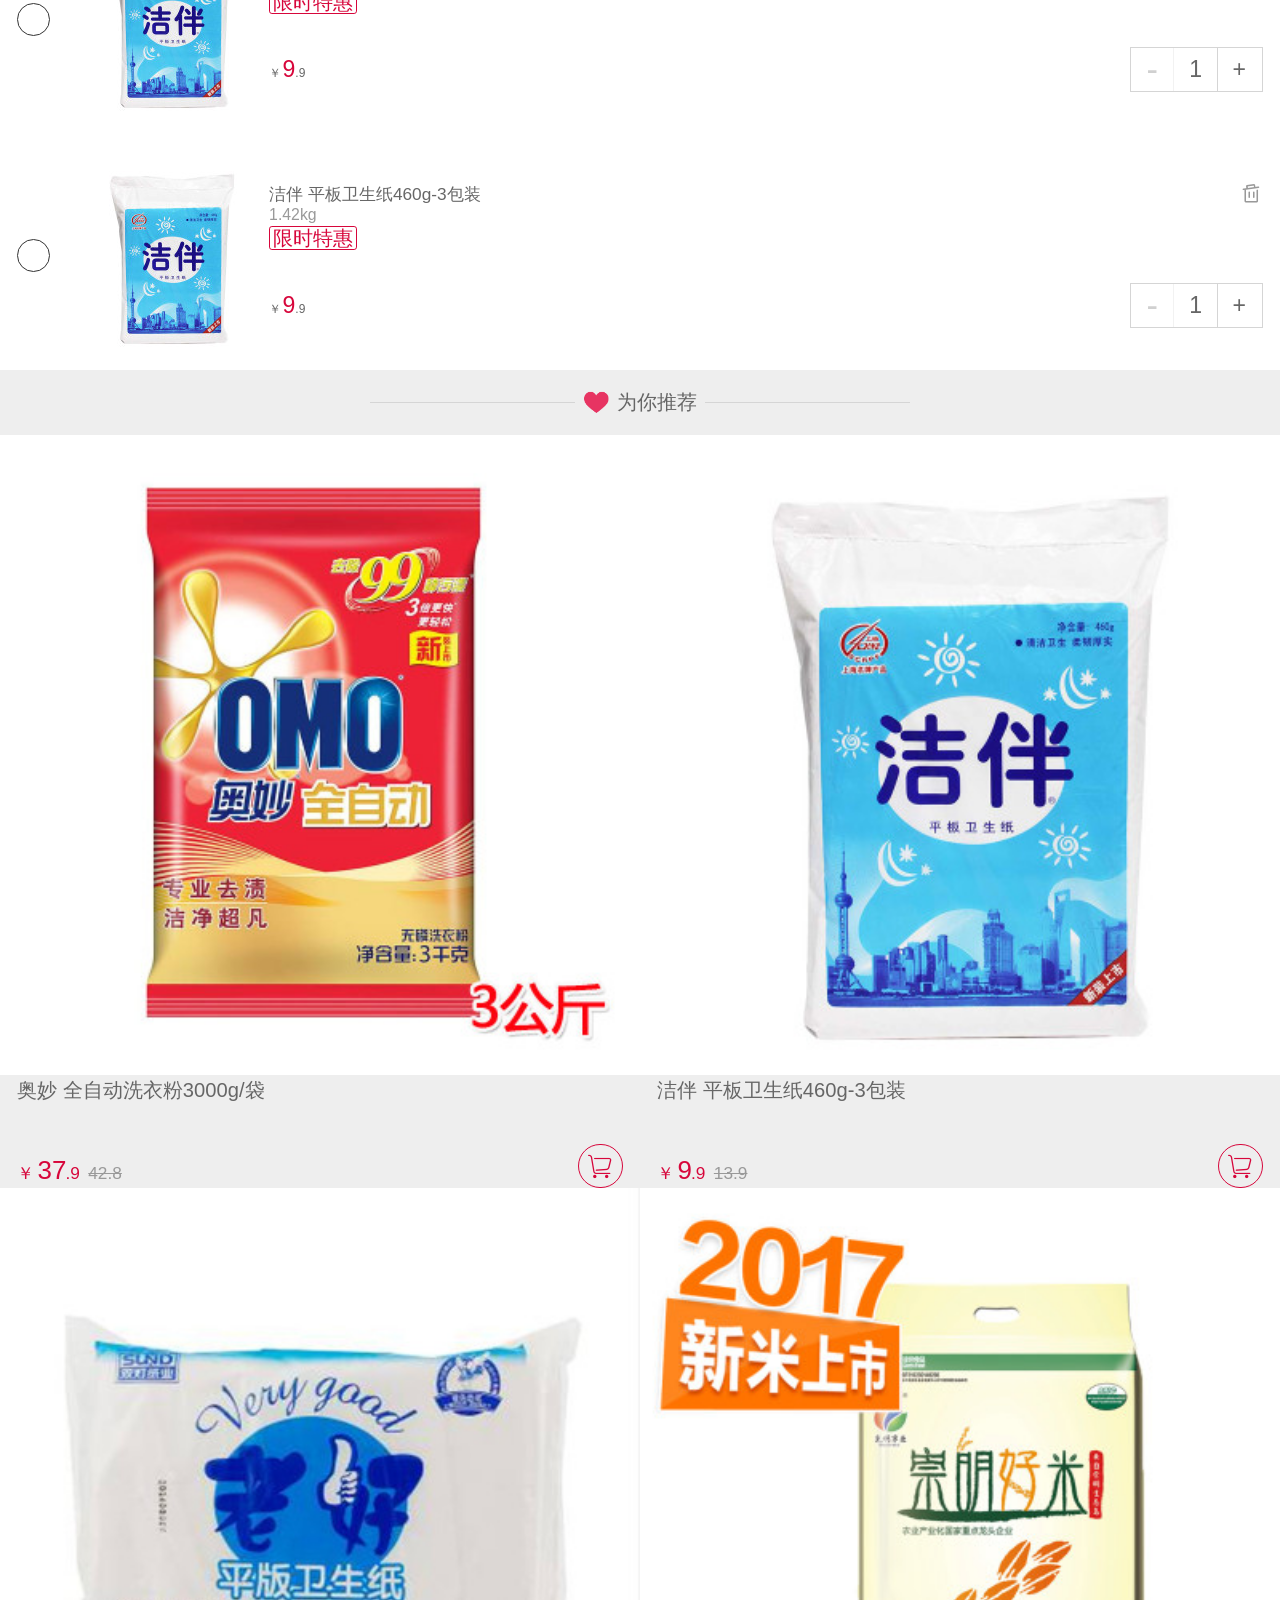
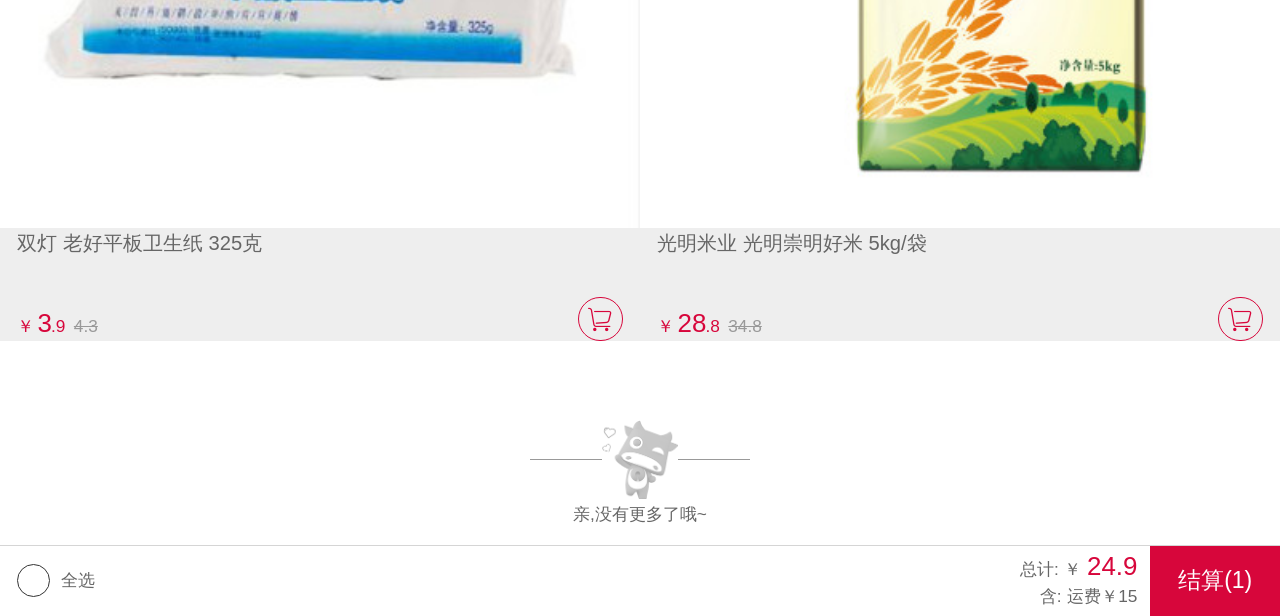
<file: cart.html>
<!DOCTYPE html><html lang="en"><head><meta charset="UTF-8"><meta http-equiv="X-UA-Compatible" content="ie=edge"><title>购物车</title><link rel="stylesheet" href="./css/reset.css"><link rel="stylesheet" href="./css/cart.css"><link rel="stylesheet" href="./css/buc.css"><link rel="stylesheet" href="./font/iconfont.css"><script src="./js/flexible.js"></script></head><body><div class="outbox cart"><div class="cart-top"><a href="./index.html"><i class="iconfont prev icon-fanhui1"></i></a><h1>购物车</h1><i class="iconfont menu icon-caidan1"></i></div><div class="top-nav"><a href="./index.html"><i class="item1 item"></i> <span>首页</span> </a><a href="./classification.html"><i class="item2 item"></i> <span>商品分类</span> </a><a href="./cart.html" class="active"><i class="item3 item"></i> <span>购物车</span> </a><a href="./personalCenter.html"><i class="item4 item"></i> <span>我的账户</span></a></div><div class="no-login w"><span>登录后同步电脑与手机购物车中的商品</span> <button>立即登录</button></div><div class="cart-null"><img src="./images/cart/null.png" alt=""><p>您的购物车内还没任何商品</p><a href=""><div>逛逛秒杀</div></a></div><div class="cart-package"><div class="cp-title"><div class="cp-radio"><input type="checkbox" class="goods-check"><div class="sign"><i class="iconfont icon-selected"></i></div></div><h4><i></i> <a href="">飞牛自营&nbsp;</a></h4><div class="goods-price"><p class="tprice"><span>运费:</span> <span>￥</span> <span>15</span></p><p class="explain"><span>重量:</span> <span>1.42kg</span></p></div></div><div class="free-post"><p>再买￥85.1元即享￥95包邮（10kg以内）</p><a href="./join.html"><span>去凑单</span> <i class="iconfont icon-more5"></i></a></div></div><div class="shop-list"><div class="shop-item"><div class="goods-choice"><input type="checkbox" class="goods-check"><div class="sign"><i class="iconfont icon-selected"></i></div></div><div class="goods-img"><img src="./images/cart/jieban1.jpg" alt=""></div><div class="goods-info"><h3><div class="title"><p>洁伴 平板卫生纸460g-3包装</p><i class="iconfont icon-empty"></i></div><ul class="goods-msg"><li class="weight">1.42kg</li></ul><div class="discount"><span>限时特惠</span></div></h3><div class="goods-price"><div class="price"><span>￥</span> <span class="int">9</span> <span class="fl">.9</span></div><div class="goods-num"><i class="minus">-</i> <i class="num">1</i> <i class="add">+</i></div></div></div></div><div class="shop-item"><div class="goods-choice"><input type="checkbox" class="goods-check"><div class="sign"><i class="iconfont icon-selected"></i></div></div><div class="goods-img"><img src="./images/cart/jieban1.jpg" alt=""></div><div class="goods-info"><h3><div class="title"><p>洁伴 平板卫生纸460g-3包装</p><i class="iconfont icon-empty"></i></div><ul class="goods-msg"><li class="weight">1.42kg</li></ul><div class="discount"><span>限时特惠</span></div></h3><div class="goods-price"><div class="price"><span>￥</span> <span class="int">9</span> <span class="fl">.9</span></div><div class="goods-num"><i class="minus">-</i> <i class="num">1</i> <i class="add">+</i></div></div></div></div></div></div><div class="recommend"><h2><img src="./images/cart/ax.png" alt=""> <span>为你推荐</span></h2><div class="recommend-list"><div class="recommend-item"><a href=""><img src="./images/cart/aomiao.jpg" alt=""><div class="item-info"><p>奥妙 全自动洗衣粉3000g/袋</p><div class="price-t"><div class="price"><span>￥</span> <em>37</em> <span style="margin-left:-0.06rem;">.9</span> <span class="now">42.8</span></div><div class="cart"><i class="iconfont icon-gouwuche"></i></div></div></div></a></div><div class="recommend-item"><a href=""><img src="./images/cart/jieban.jpg" alt=""><div class="item-info"><p>洁伴 平板卫生纸460g-3包装</p><div class="price-t"><div class="price"><span>￥</span> <em>9</em> <span style="margin-left:-0.06rem;">.9</span> <span class="now">13.9</span></div><div class="cart"><i class="iconfont icon-gouwuche"></i></div></div></div></a></div><div class="recommend-item"><a href=""><img src="./images/cart/paper.jpg" alt=""><div class="item-info"><p>双灯 老好平板卫生纸 325克</p><div class="price-t"><div class="price"><span>￥</span> <em>3</em> <span style="margin-left:-0.06rem;">.9</span> <span class="now">4.3</span></div><div class="cart"><i class="iconfont icon-gouwuche"></i></div></div></div></a></div><div class="recommend-item"><a href=""><img src="./images/cart/rice.jpg" alt=""><div class="item-info"><p>光明米业 光明崇明好米 5kg/袋</p><div class="price-t"><div class="price"><span>￥</span> <em>28</em> <span style="margin-left:-0.06rem;">.8</span> <span class="now">34.8</span></div><div class="cart"><i class="iconfont icon-gouwuche"></i></div></div></div></a></div></div></div><div class="cart-foot"><div><i></i> <img src="./images/cart/niuniu.png" alt=""> <i></i></div><span>亲,没有更多了哦~</span></div><div class="cart-total"><div class="select"><input type="checkbox" id="checkall"><div class="sign"><i class="iconfont icon-selected"></i></div><label for="checkall">全选</label></div><div class="cart-total-price"><p class="price"><span>总计:</span> <span>￥</span> <span class="total-price">24.9</span></p><p class="explain"><span>含:</span> <span class="tprice">运费￥15</span></p></div><div class="charge"><i>结算</i> <span>(1)</span></div></div><div class="backTop"></div><div class="buc-foot hided"><div class="foot-type"><a href="javascript:;" class="foot-link clr">触屏版</a> <a href="javascript:;" class="foot-link">电脑版</a> <a href="javascript:;" class="foot-link hided">退出</a></div><p>Copyright © 2013-2016 飞牛网,ALL Rights Reserved.</p><p>沪ICP备13025776号 营业执照</p></div><div class="buc-foot-filex"><div class="filex-box"><p class="box-title">提示</p><p class="box-font">确定退出当前账户吗？</p><div class="buc-option"><a href="javascript:;" class="buc-option-error">取消</a> <a href="javascript:;" class="buc-option-Determine">确定</a></div></div></div><div class="filex-box-error">退出失败</div><script src="./js/zepto.js"></script><script src="./js/buc.js"></script><script src="./js/cart.js"></script></body></html>
</file>
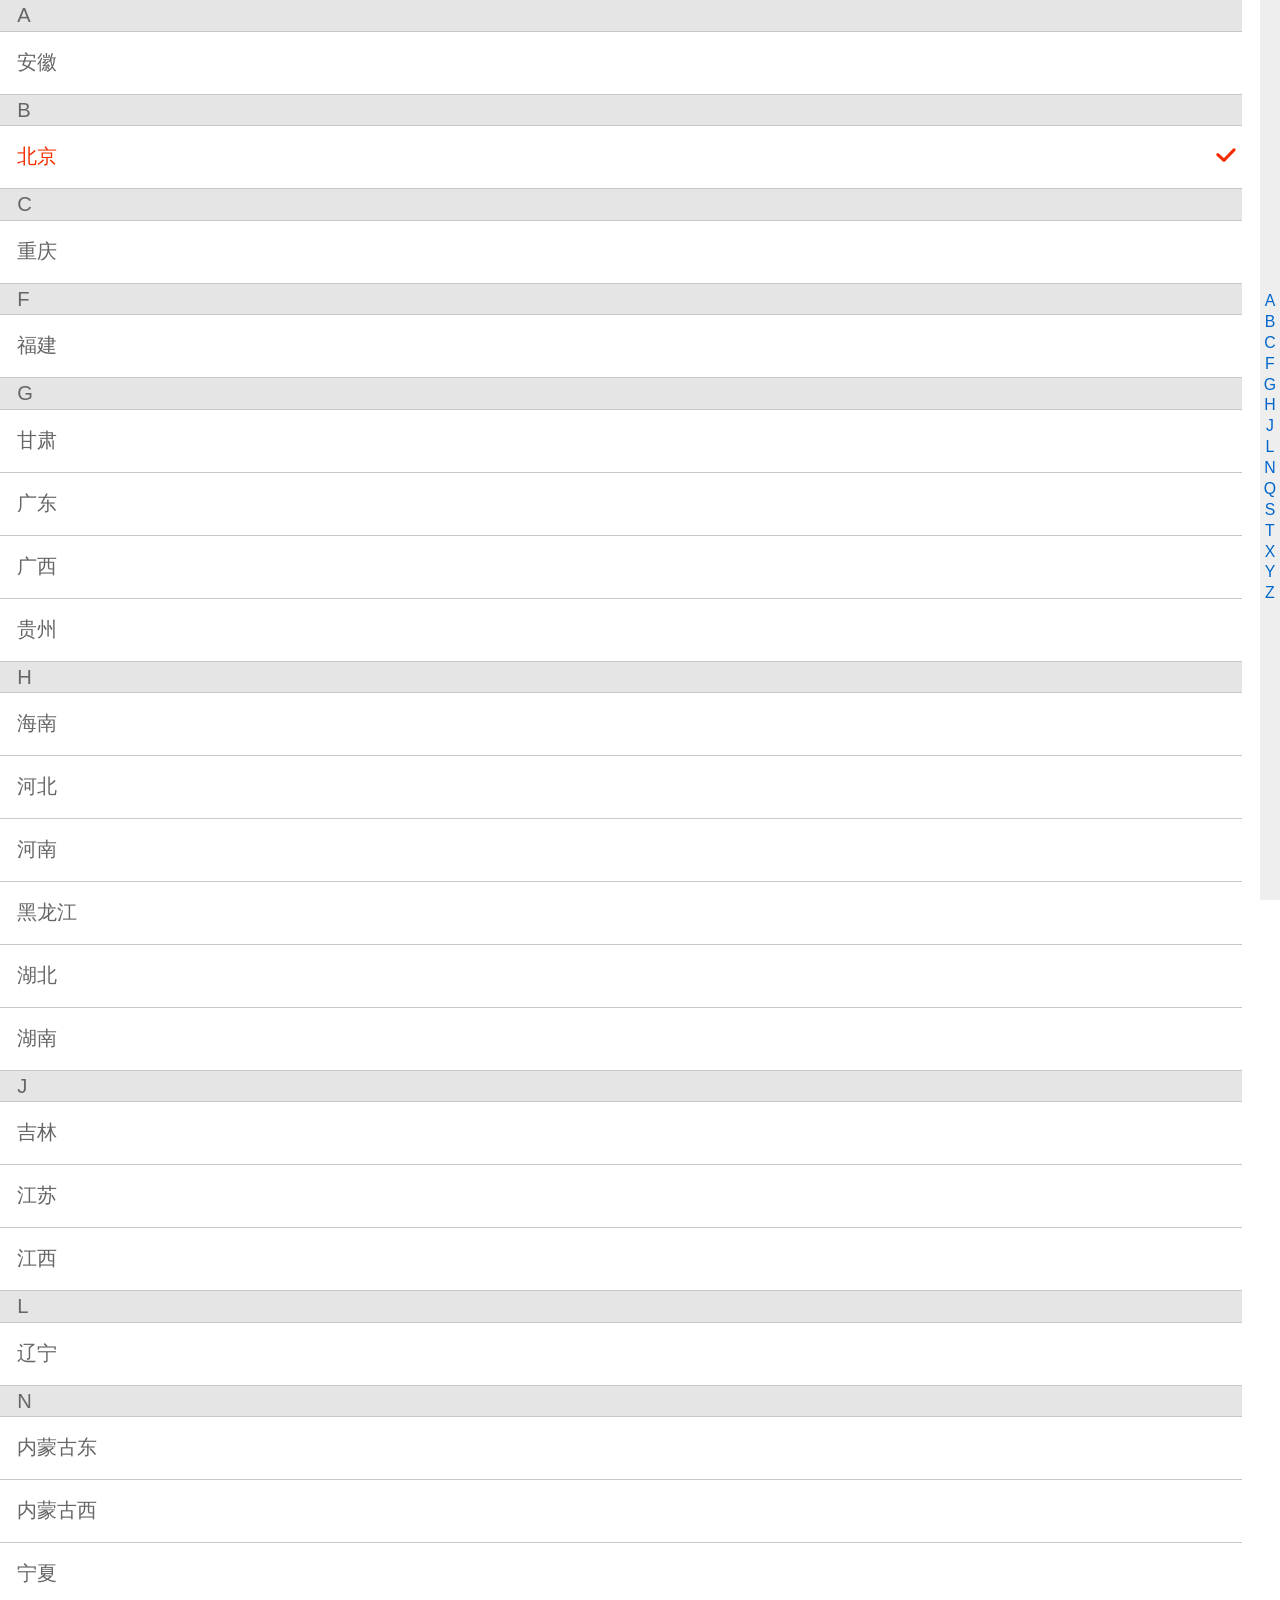
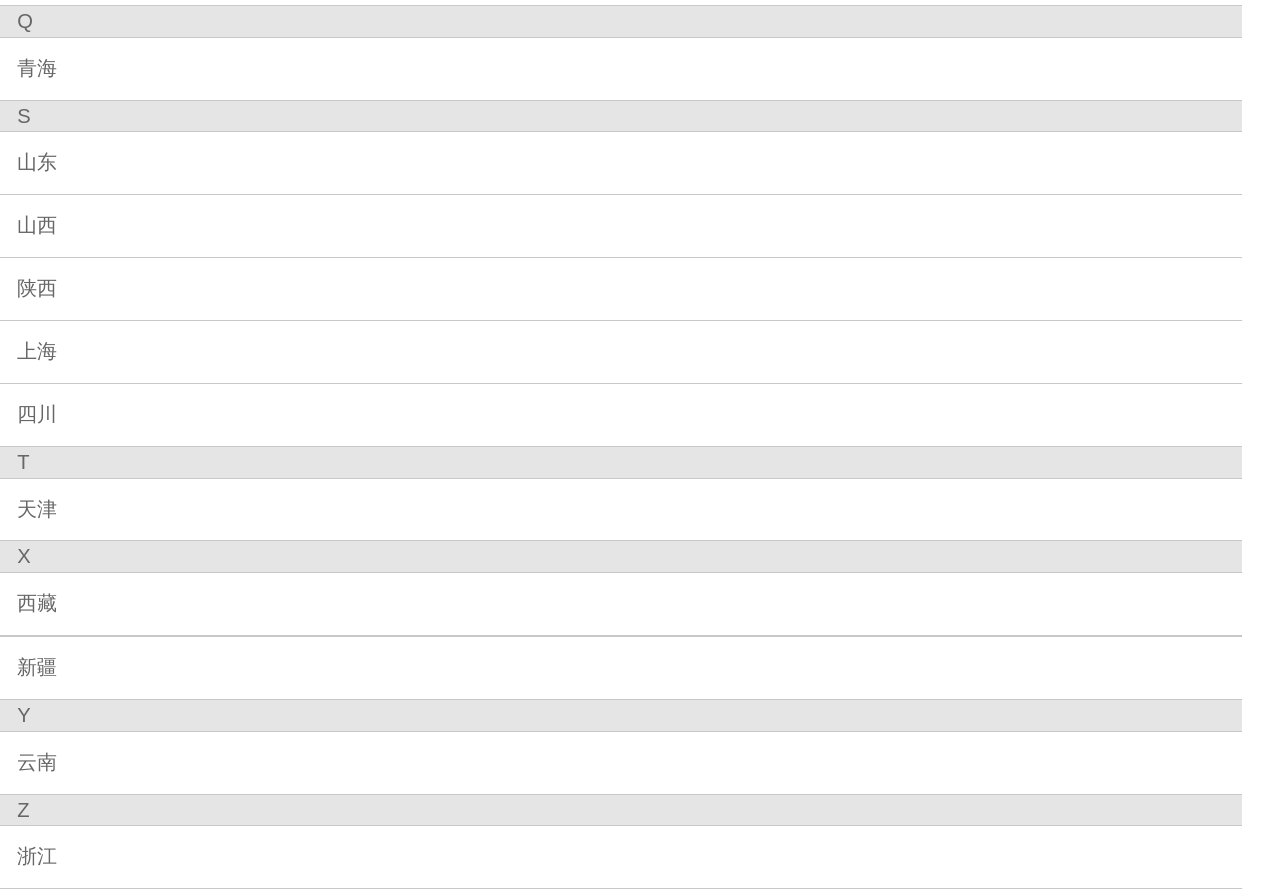
<file: city.html>
<!DOCTYPE html><html lang="en"><head><meta charset="UTF-8"><meta http-equiv="X-UA-Compatible" content="ie=edge"><title>city</title><script src="./js/flexible.js"></script><link rel="stylesheet" href="./css/reset.css"><link rel="stylesheet" href="./font/iconfont.css"><link rel="stylesheet" href="./css/city.css"></head><body><div class="map"><div class="m-city"><ul class="m-city-list"><li class="title" id="A"><a href="javascript:void(0);">A</a></li><li class="pro"><a class="J_city" href="index.html">安徽</a></li><li class="title" id="B"><a href="javascript:void(0);">B</a></li><li class="cur pro"><a class="J_city" href="index.html">北京</a> <i class="iconfont icon-selected"></i></li><li class="title" id="C"><a href="javascript:void(0);">C</a></li><li class="pro"><a class="J_city" href="index.html">重庆</a></li><li class="title" id="F"><a href="javascript:void(0);">F</a></li><li class="pro"><a class="J_city" href="index.html">福建</a></li><li class="title" id="G"><a href="javascript:void(0);">G</a></li><li class="pro"><a class="J_city" href="index.html">甘肃</a></li><li class="pro"><a class="J_city" href="index.html">广东</a></li><li class="pro"><a class="J_city" href="index.html">广西</a></li><li class="pro"><a class="J_city" href="index.html">贵州</a></li><li class="title" id="H"><a href="javascript:void(0);">H</a></li><li class="pro"><a class="J_city" href="index.html">海南</a></li><li class="pro"><a class="J_city" href="index.html">河北</a></li><li class="pro"><a class="J_city" href="index.html">河南</a></li><li class="pro"><a class="J_city" href="index.html">黑龙江</a></li><li class="pro"><a class="J_city" href="index.html">湖北</a></li><li class="pro"><a class="J_city" href="index.html">湖南</a></li><li class="title" id="J"><a href="javascript:void(0);">J</a></li><li class="pro"><a class="J_city" href="index.html">吉林</a></li><li class="pro"><a class="J_city" href="index.html">江苏</a></li><li class="pro"><a class="J_city" href="index.html">江西</a></li><li class="title" id="L"><a href="javascript:void(0);">L</a></li><li class="pro"><a class="J_city" href="index.html">辽宁</a></li><li class="title" id="N"><a href="javascript:void(0);">N</a></li><li class="pro"><a class="J_city" href="index.html">内蒙古东</a></li><li class="pro"><a class="J_city" href="index.html">内蒙古西</a></li><li class="pro"><a class="J_city" href="index.html">宁夏</a></li><li class="title" id="Q"><a href="javascript:void(0);">Q</a></li><li class="pro"><a class="J_city" href="index.html">青海</a></li><li class="title" id="S"><a href="javascript:void(0);">S</a></li><li class="pro"><a class="J_city" href="javascript:void(0);">山东</a></li><li class="pro"><a class="J_city" href="javascript:void(0);">山西</a></li><li class="pro"><a class="J_city" href="javascript:void(0);">陕西</a></li><li class="pro"><a class="J_city" href="javascript:void(0);">上海</a></li><li class="pro"><a class="J_city" href="javascript:void(0);">四川</a></li><li class="title" id="T"><a href="javascript:void(0);">T</a></li><li class="pro"><a class="J_city" href="javascript:void(0);">天津</a></li><li class="title" id="X"><a href="javascript:void(0);">X</a></li><li class="pro"><a class="J_city" href="javascript:void(0);">西藏</a></li><li></li><li class="pro"><a class="J_city" href="javascript:void(0);">新疆</a></li><li class="title" id="Y"><a href="javascript:void(0);">Y</a></li><li class="pro"><a class="J_city" href="javascript:void(0);">云南</a></li><li class="title" id="Z"><a href="javascript:void(0);">Z</a></li><li class="pro"><a class="J_city" href="javascript:void(0);">浙江</a></li></ul></div><div class="m-word"><ul class="word-list"><li class="w-l-item"><a href="#A">A</a></li><li class="w-l-item"><a href="#B">B</a></li><li class="w-l-item"><a href="#C">C</a></li><li class="w-l-item"><a href="#F">F</a></li><li class="w-l-item"><a href="#G">G</a></li><li class="w-l-item"><a href="#H">H</a></li><li class="w-l-item"><a href="#J">J</a></li><li class="w-l-item"><a href="#L">L</a></li><li class="w-l-item"><a href="#N">N</a></li><li class="w-l-item"><a href="#Q">Q</a></li><li class="w-l-item"><a href="#S">S</a></li><li class="w-l-item"><a href="#T">T</a></li><li class="w-l-item"><a href="#X">X</a></li><li class="w-l-item"><a href="#Y">Y</a></li><li class="w-l-item"><a href="#Z">Z</a></li></ul></div></div><script src="./js/zepto.js"></script><script src="./js/city.js"></script></body></html>
</file>
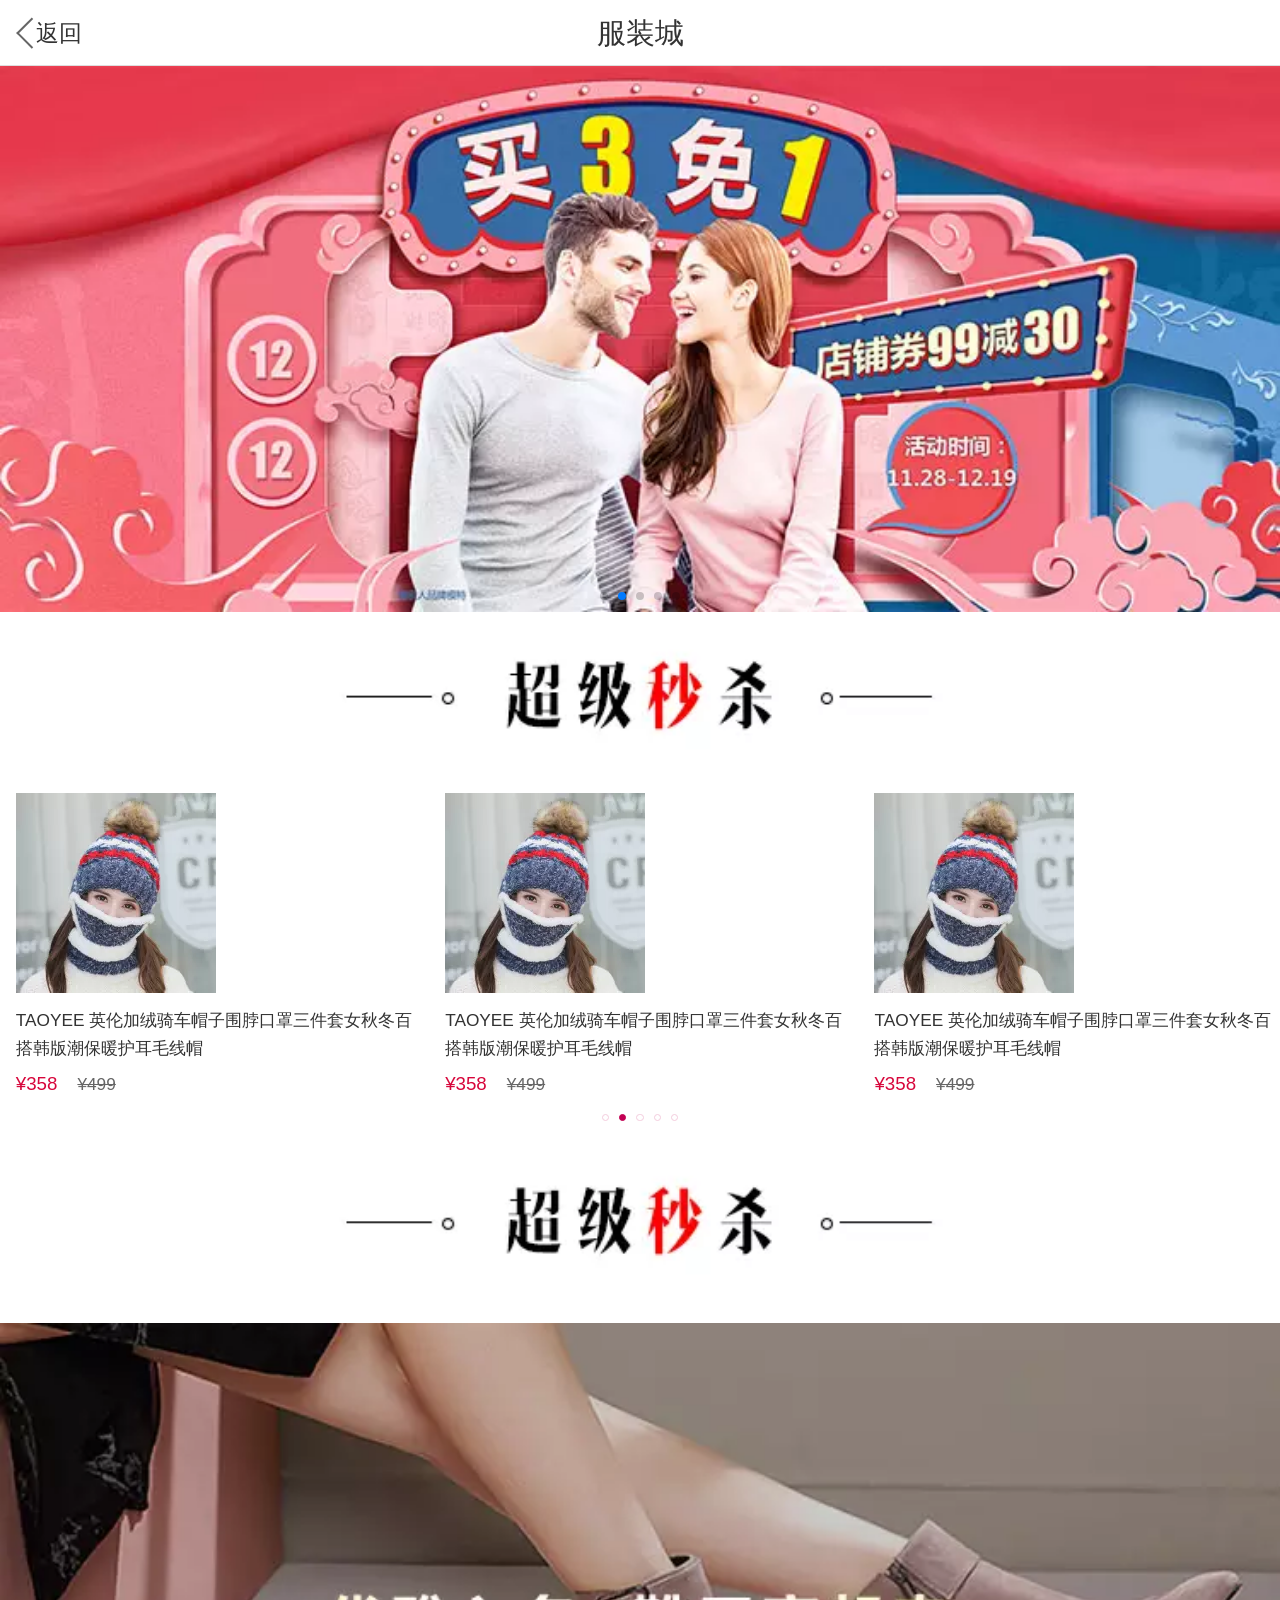
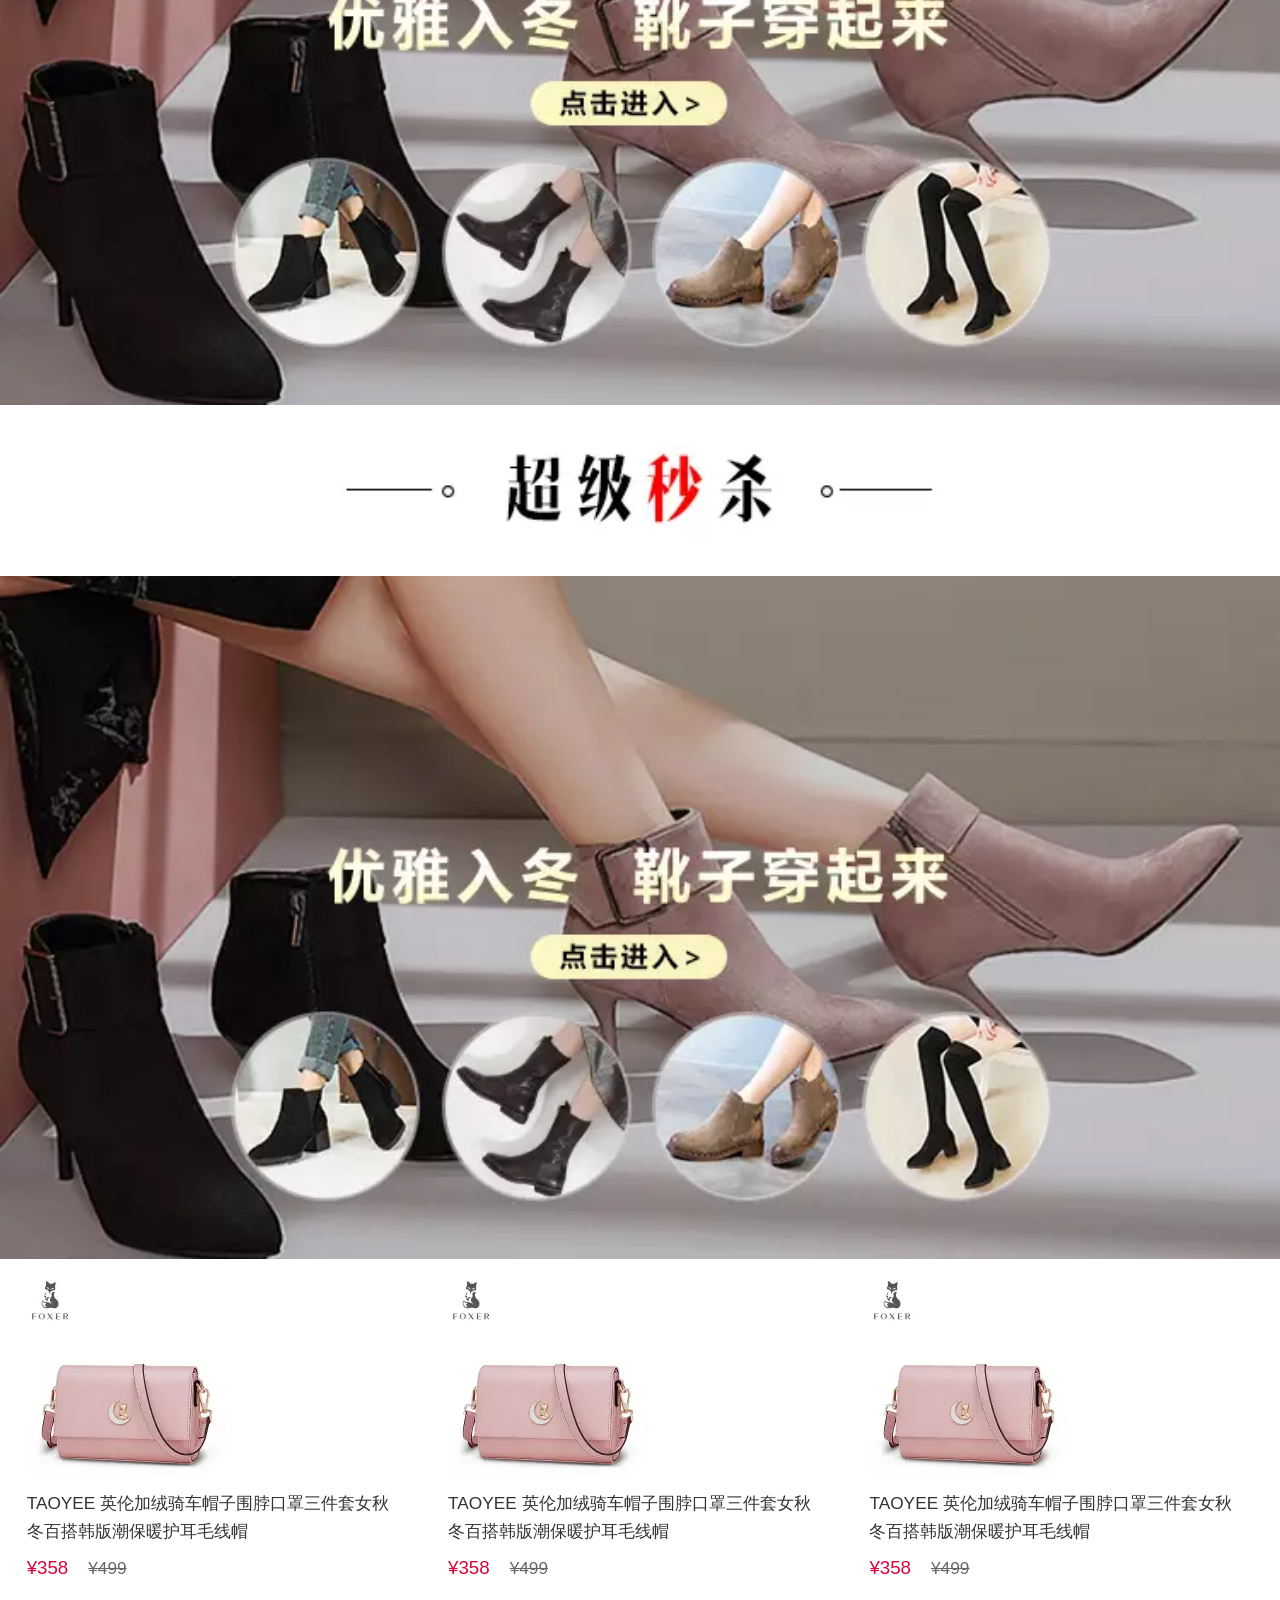
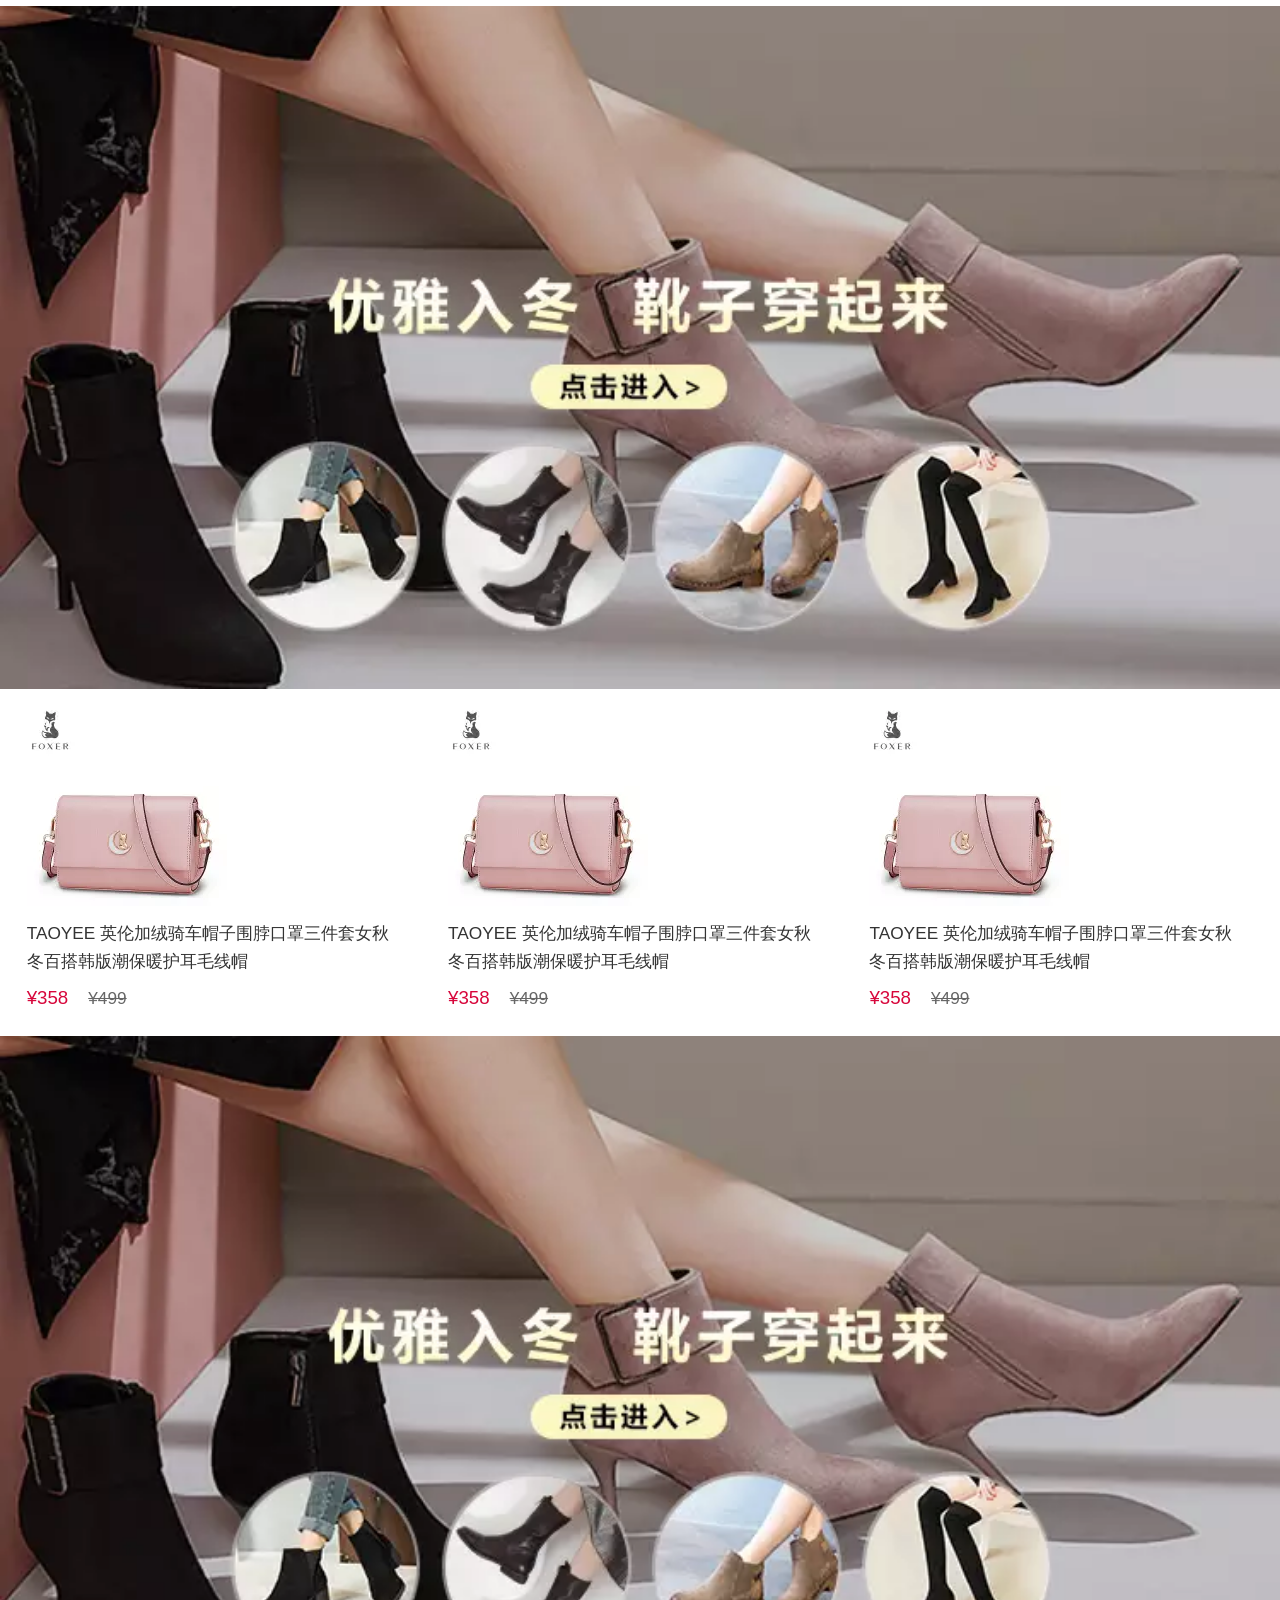
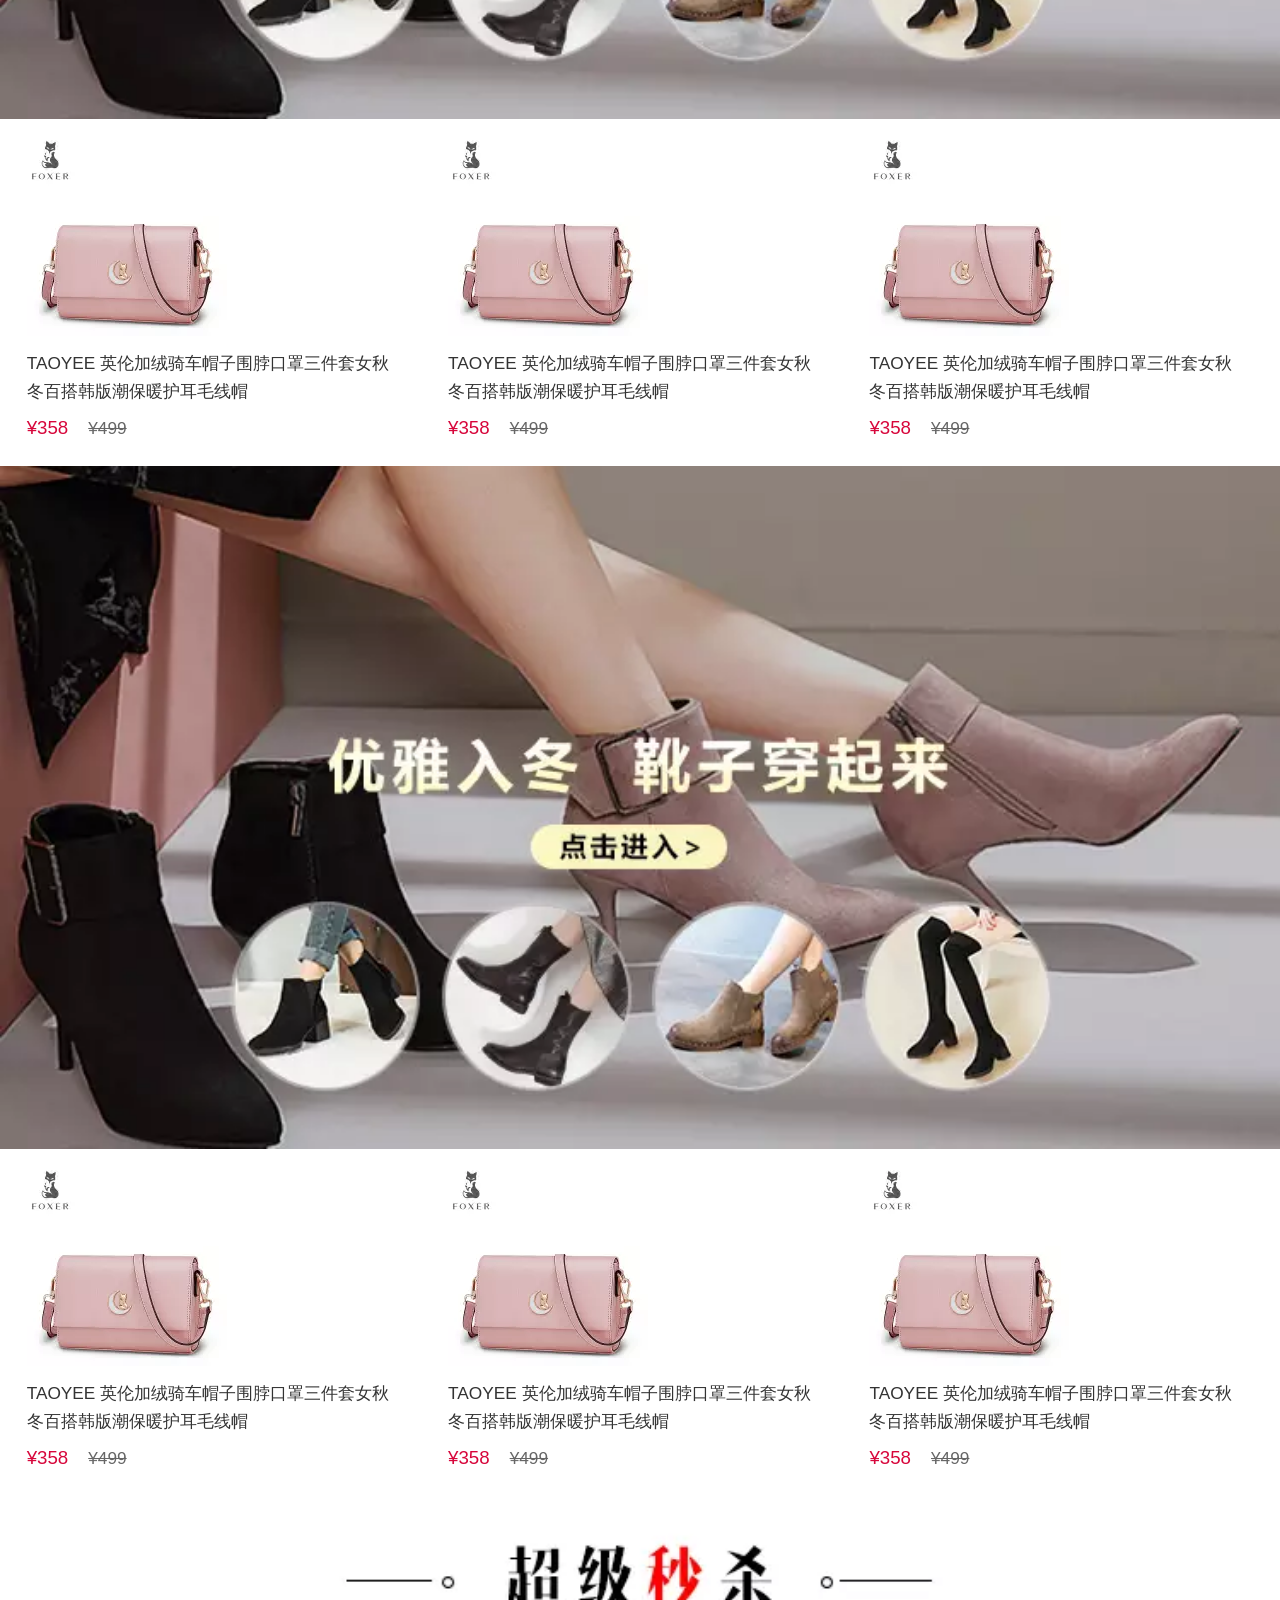
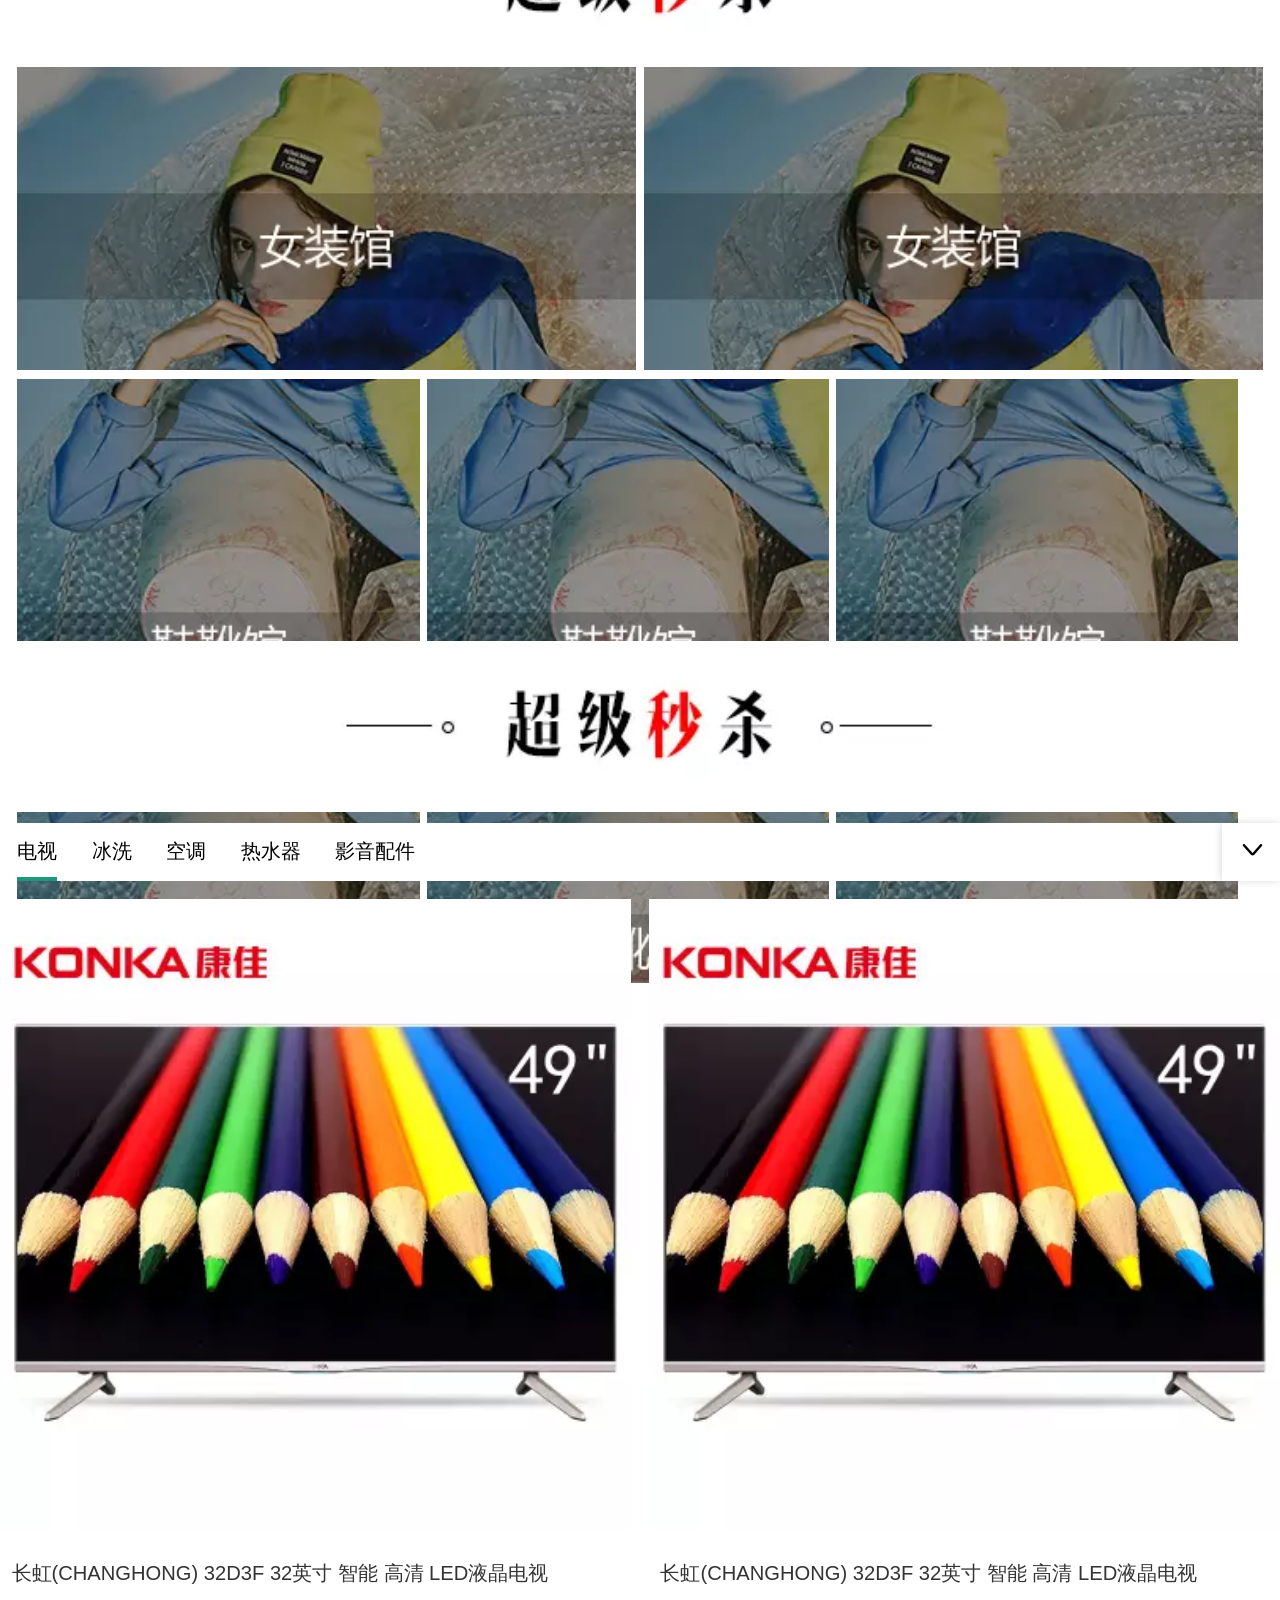
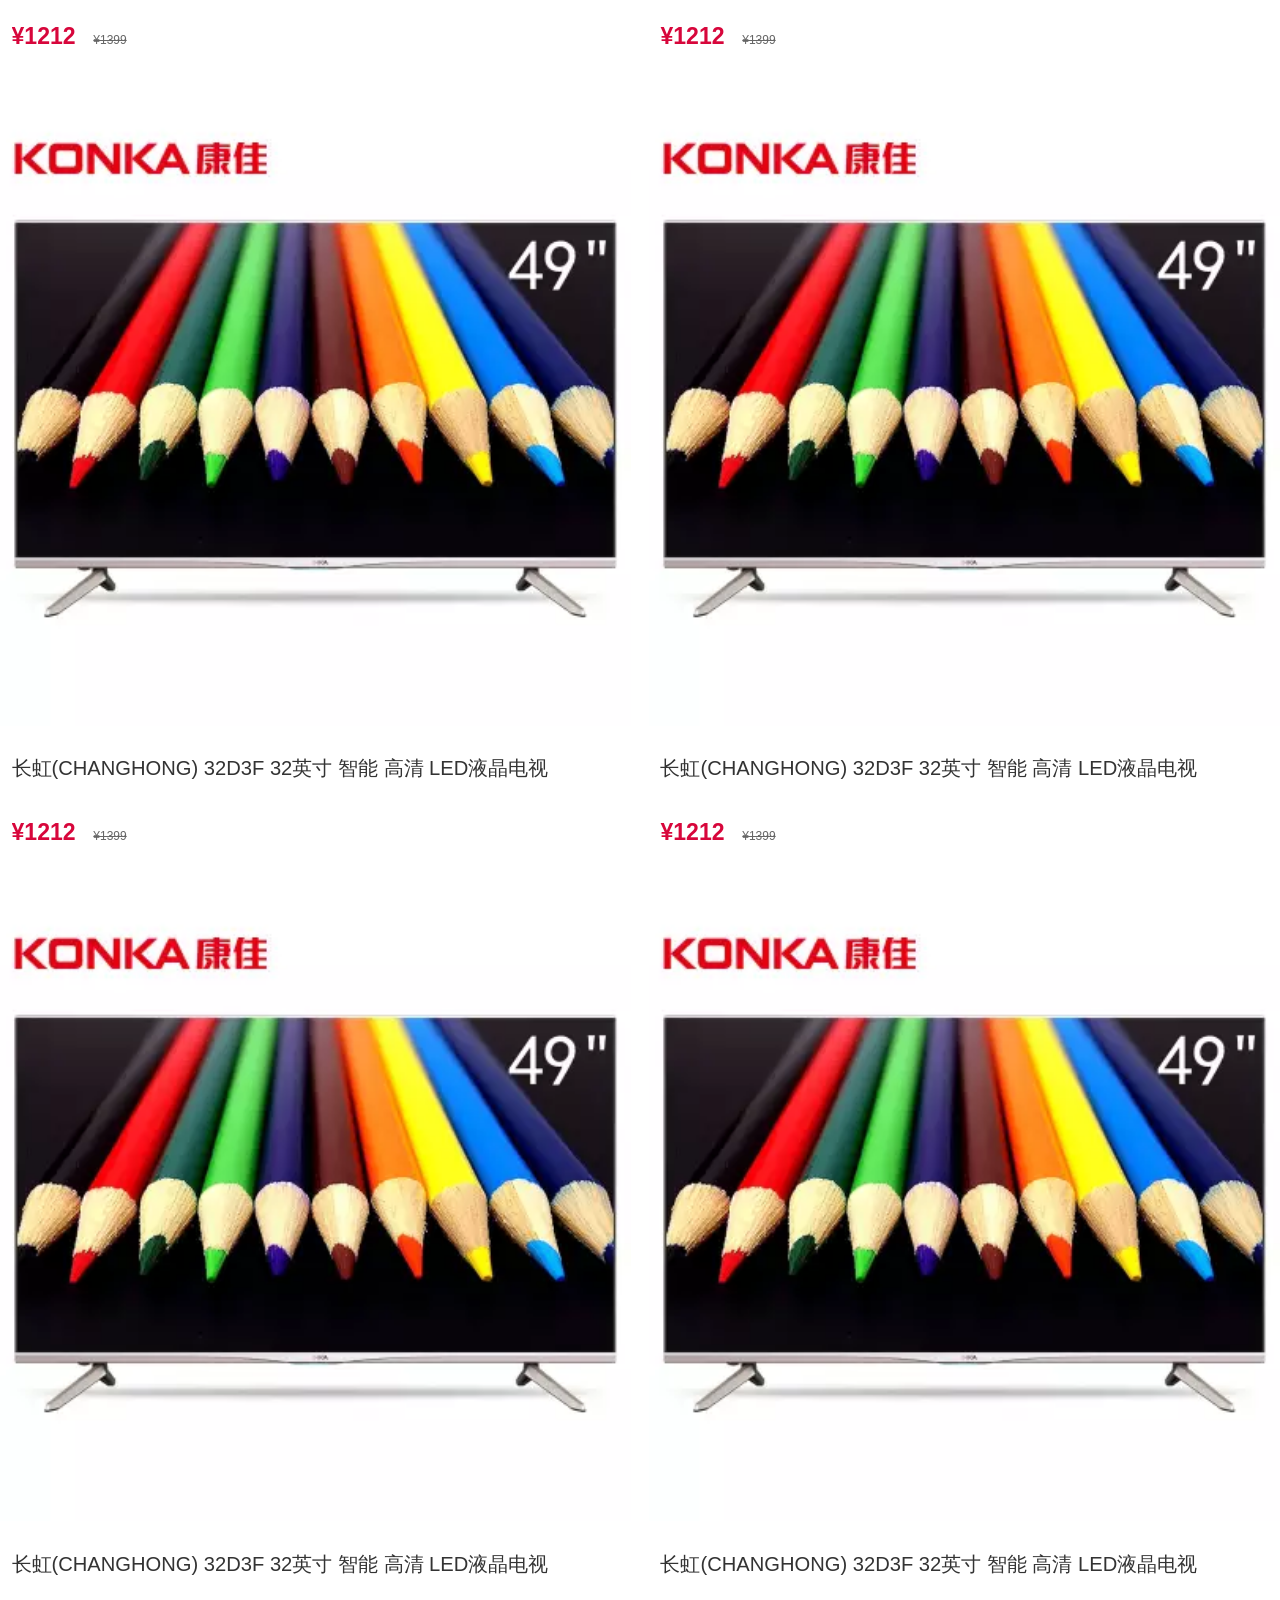
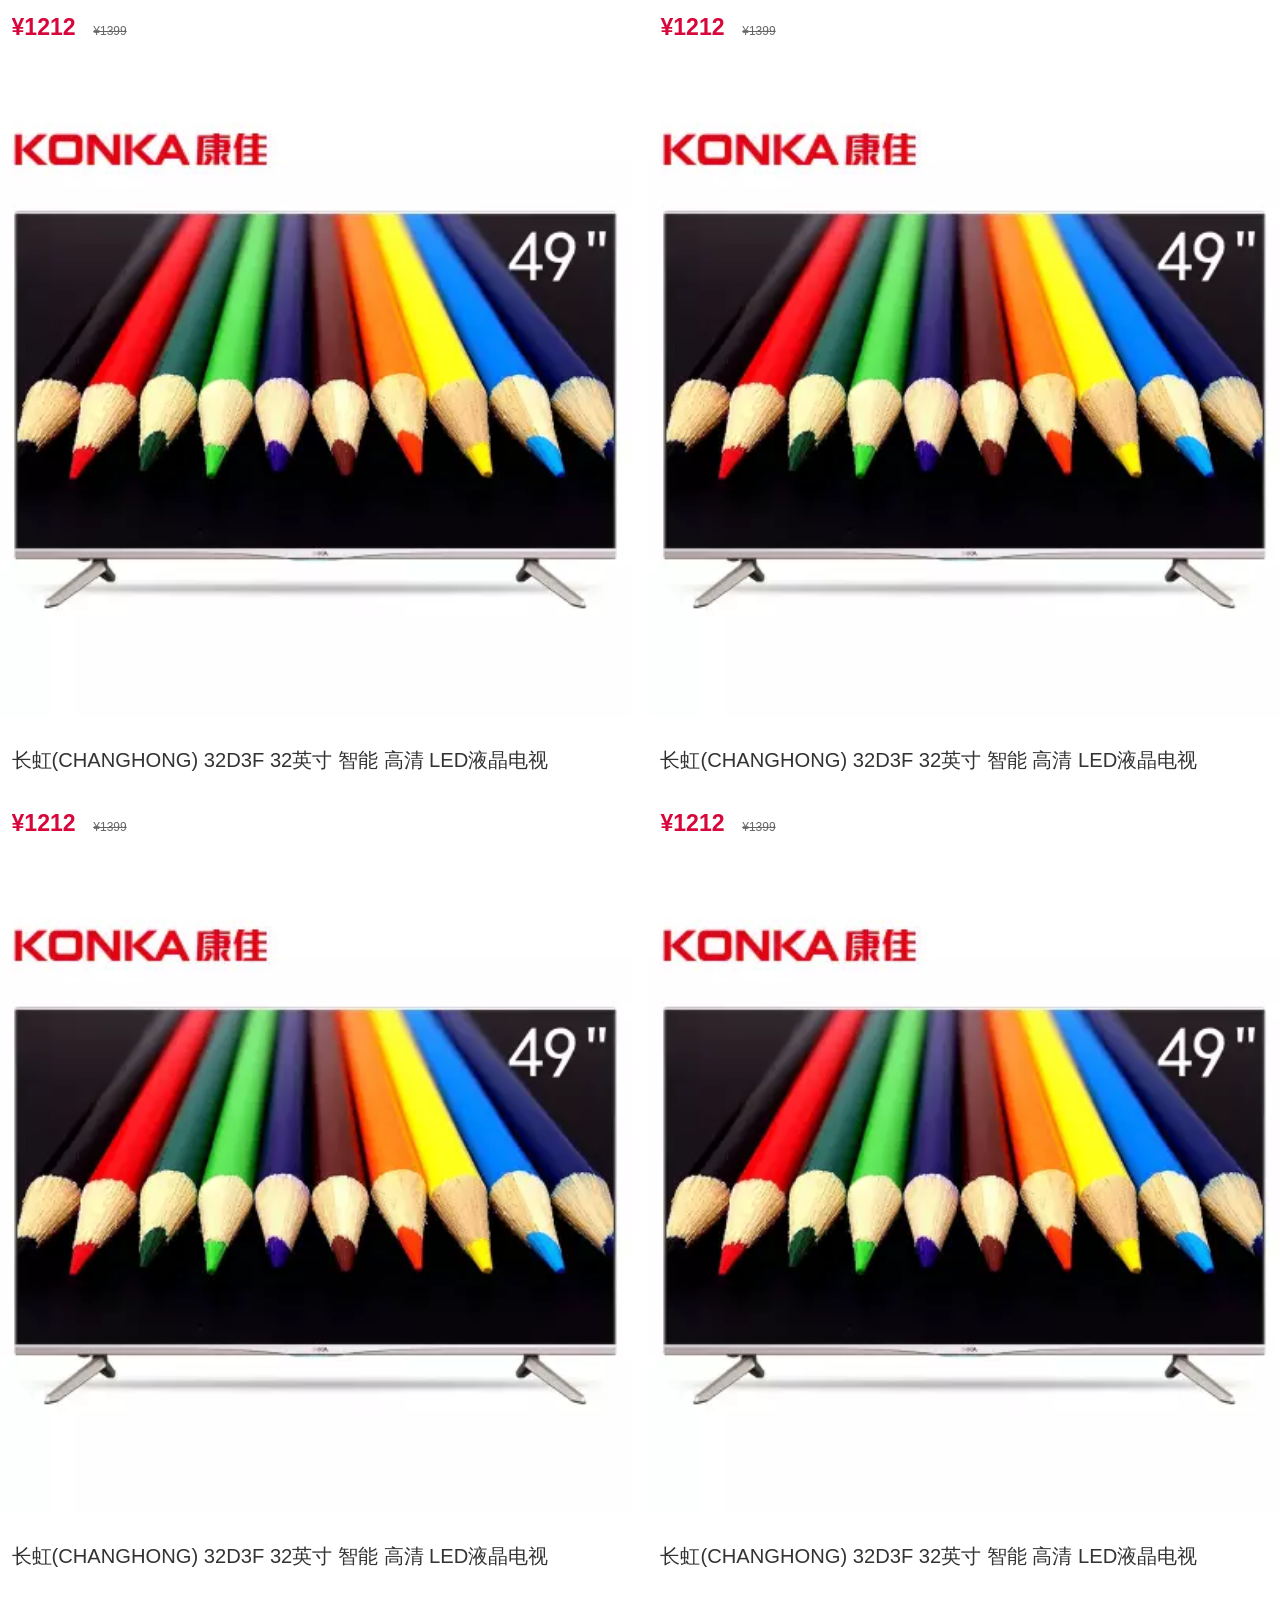
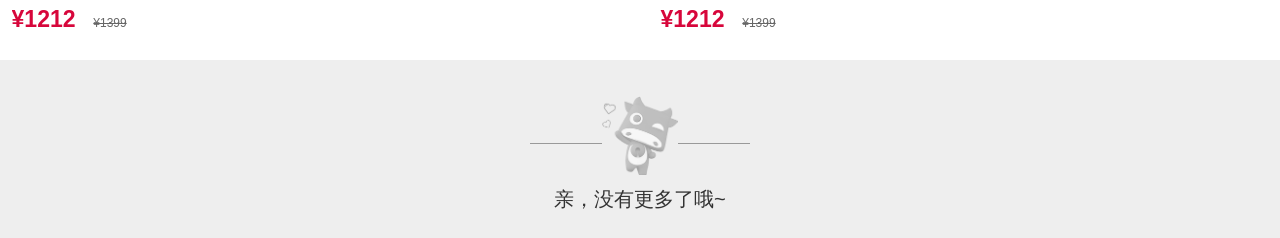
<file: clothing.html>
<!DOCTYPE html><html lang="en"><head><meta charset="UTF-8"><meta http-equiv="X-UA-Compatible" content="ie=edge"><title>服装城</title><script src="./js/flexible.js"></script><link rel="stylesheet" href="./css/reset.css"><link rel="stylesheet" href="./css/swiper.min.css"><link rel="stylesheet" href="./font/iconfont.css"><link rel="stylesheet" href="./css/clothing.css"></head><body><div class="box"><div class="navs"><a href="index.html">返回</a><h1>服装城</h1></div><div class="banners-box"><div class="items-list swiper-container"><ul class="swiper-wrapper"><li class="swiper-slide"><a href="#"><img src="./images/clothing/CsmRslobf46ALXgRAAHbXlIT3_4306.jpg" width="100%"></a></li><li class="swiper-slide"><a href="#"><img src="./images/clothing/CsmRslobf_qAZJ6JAAFH75xCqtI830_org_q70.jpg.webp" width="100%"></a></li><li class="swiper-slide"><a href="#"><img src="./images/clothing/CsmRslobgMuAUlm3AASlC820oMI460_org_q70.jpg.webp" width="100%"></a></li><li class="swiper-slide"><a href="#"><img src="./images/clothing/CsmRslobgNuAJaChAAHQYCyEvdU379_org_q70.jpg.webp" width="100%"></a></li><li class="swiper-slide"><a href="#"><img src="./images/clothing/CsmRslobgOqAXSVZAAHYp1r0-7I772_org_q70.jpg.webp" width="100%"></a></li></ul><div class="swiper-run swiper-pagination"></div></div></div><div class="pic"><a href="#"><img src="./images/clothing/CsmRsVhhzLiAZL7EAAAp_YC90gU989_org_q70.jpg.webp" alt="" width="100%"></a></div><div class="shop"><div class="items swiper-container"><ul class="swiper-wrapper"><li class="swiper-slide"><a href="#"><img src="./images/clothing/CsmRsVn-xhGALbL2AAb01Y7jNWE316_200x200_q70.jpg.webp" alt=""><p class="title">TAOYEE 英伦加绒骑车帽子围脖口罩三件套女秋冬百搭韩版潮保暖护耳毛线帽</p><p class="price"><span>¥358</span> <del>¥499</del></p></a></li><li class="swiper-slide"><a href="#"><img src="./images/clothing/CsmRsVn-xhGALbL2AAb01Y7jNWE316_200x200_q70.jpg.webp" alt=""><p class="title">TAOYEE 英伦加绒骑车帽子围脖口罩三件套女秋冬百搭韩版潮保暖护耳毛线帽</p><p class="price"><span>¥358</span> <del>¥499</del></p></a></li><li class="swiper-slide"><a href="#"><img src="./images/clothing/CsmRsVn-xhGALbL2AAb01Y7jNWE316_200x200_q70.jpg.webp" alt=""><p class="title">TAOYEE 英伦加绒骑车帽子围脖口罩三件套女秋冬百搭韩版潮保暖护耳毛线帽</p><p class="price"><span>¥358</span> <del>¥499</del></p></a></li><li class="swiper-slide"><a href="#"><img src="./images/clothing/CsmRsVn-xhGALbL2AAb01Y7jNWE316_200x200_q70.jpg.webp" alt=""><p class="title">TAOYEE 英伦加绒骑车帽子围脖口罩三件套女秋冬百搭韩版潮保暖护耳毛线帽</p><p class="price"><span>¥358</span> <del>¥499</del></p></a></li><li class="swiper-slide"><a href="#"><img src="./images/clothing/CsmRsVn-xhGALbL2AAb01Y7jNWE316_200x200_q70.jpg.webp" alt=""><p class="title">TAOYEE 英伦加绒骑车帽子围脖口罩三件套女秋冬百搭韩版潮保暖护耳毛线帽</p><p class="price"><span>¥358</span> <del>¥499</del></p></a></li><li class="swiper-slide"><a href="#"><img src="./images/clothing/CsmRsVn-xhGALbL2AAb01Y7jNWE316_200x200_q70.jpg.webp" alt=""><p class="title">TAOYEE 英伦加绒骑车帽子围脖口罩三件套女秋冬百搭韩版潮保暖护耳毛线帽</p><p class="price"><span>¥358</span> <del>¥499</del></p></a></li><li class="swiper-slide"><a href="#"><img src="./images/clothing/CsmRsVn-xhGALbL2AAb01Y7jNWE316_200x200_q70.jpg.webp" alt=""><p class="title">TAOYEE 英伦加绒骑车帽子围脖口罩三件套女秋冬百搭韩版潮保暖护耳毛线帽</p><p class="price"><span>¥358</span> <del>¥499</del></p></a></li><li class="swiper-slide"><a href="#"><img src="./images/clothing/CsmRsVn-xhGALbL2AAb01Y7jNWE316_200x200_q70.jpg.webp" alt=""><p class="title">TAOYEE 英伦加绒骑车帽子围脖口罩三件套女秋冬百搭韩版潮保暖护耳毛线帽</p><p class="price"><span>¥358</span> <del>¥499</del></p></a></li><li class="swiper-slide"><a href="#"><img src="./images/clothing/CsmRsVn-xhGALbL2AAb01Y7jNWE316_200x200_q70.jpg.webp" alt=""><p class="title">TAOYEE 英伦加绒骑车帽子围脖口罩三件套女秋冬百搭韩版潮保暖护耳毛线帽</p><p class="price"><span>¥358</span> <del>¥499</del></p></a></li><li class="swiper-slide"><a href="#"><img src="./images/clothing/CsmRsVn-xhGALbL2AAb01Y7jNWE316_200x200_q70.jpg.webp" alt=""><p class="title">TAOYEE 英伦加绒骑车帽子围脖口罩三件套女秋冬百搭韩版潮保暖护耳毛线帽</p><p class="price"><span>¥358</span> <del>¥499</del></p></a></li><li class="swiper-slide"><a href="#"><img src="./images/clothing/CsmRsVn-xhGALbL2AAb01Y7jNWE316_200x200_q70.jpg.webp" alt=""><p class="title">TAOYEE 英伦加绒骑车帽子围脖口罩三件套女秋冬百搭韩版潮保暖护耳毛线帽</p><p class="price"><span>¥358</span> <del>¥499</del></p></a></li><li class="swiper-slide"><a href="#"><img src="./images/clothing/CsmRsVn-xhGALbL2AAb01Y7jNWE316_200x200_q70.jpg.webp" alt=""><p class="title">TAOYEE 英伦加绒骑车帽子围脖口罩三件套女秋冬百搭韩版潮保暖护耳毛线帽</p><p class="price"><span>¥358</span> <del>¥499</del></p></a></li><li class="swiper-slide"><a href="#"><img src="./images/clothing/CsmRsVn-xhGALbL2AAb01Y7jNWE316_200x200_q70.jpg.webp" alt=""><p class="title">TAOYEE 英伦加绒骑车帽子围脖口罩三件套女秋冬百搭韩版潮保暖护耳毛线帽</p><p class="price"><span>¥358</span> <del>¥499</del></p></a></li><li class="swiper-slide"><a href="#"><img src="./images/clothing/CsmRsVn-xhGALbL2AAb01Y7jNWE316_200x200_q70.jpg.webp" alt=""><p class="title">TAOYEE 英伦加绒骑车帽子围脖口罩三件套女秋冬百搭韩版潮保暖护耳毛线帽</p><p class="price"><span>¥358</span> <del>¥499</del></p></a></li><li class="swiper-slide"><a href="#"><img src="./images/clothing/CsmRsVn-xhGALbL2AAb01Y7jNWE316_200x200_q70.jpg.webp" alt=""><p class="title">TAOYEE 英伦加绒骑车帽子围脖口罩三件套女秋冬百搭韩版潮保暖护耳毛线帽</p><p class="price"><span>¥358</span> <del>¥499</del></p></a></li></ul><div class="swiper-pagination"></div></div></div><div class="pic pic1"><a href="#"><img src="./images/clothing/CsmRsVhhzLiAZL7EAAAp_YC90gU989_org_q70.jpg.webp" alt="" width="100%"></a></div><a href="#" class="box-img"><img src="./images/clothing/CsmRsloBJBOAagAOAAE-M20af88059_org_q70.jpg.webp" alt="" width="100%"></a><div class="pic"><a href="#"><img src="./images/clothing/CsmRsVhhzLiAZL7EAAAp_YC90gU989_org_q70.jpg.webp" alt="" width="100%"></a></div><a href="#" class="box-img"><img src="./images/clothing/CsmRsloBJBOAagAOAAE-M20af88059_org_q70.jpg.webp" alt="" width="100%"></a><div class="shop shopa"><div class="items item1"><ul class="ul-items"><li><a href="#"><img src="./images/clothing/CsmRsllwXXeAUGlaAARsyh3KZ3s098_200x200_q70.jpg.webp" alt=""><p class="title">TAOYEE 英伦加绒骑车帽子围脖口罩三件套女秋冬百搭韩版潮保暖护耳毛线帽</p><p class="price"><span>¥358</span> <del>¥499</del></p></a></li><li><a href="#"><img src="./images/clothing/CsmRsllwXXeAUGlaAARsyh3KZ3s098_200x200_q70.jpg.webp" alt=""><p class="title">TAOYEE 英伦加绒骑车帽子围脖口罩三件套女秋冬百搭韩版潮保暖护耳毛线帽</p><p class="price"><span>¥358</span> <del>¥499</del></p></a></li><li><a href="#"><img src="./images/clothing/CsmRsllwXXeAUGlaAARsyh3KZ3s098_200x200_q70.jpg.webp" alt=""><p class="title">TAOYEE 英伦加绒骑车帽子围脖口罩三件套女秋冬百搭韩版潮保暖护耳毛线帽</p><p class="price"><span>¥358</span> <del>¥499</del></p></a></li></ul></div></div><a href="#" class="box-img"><img src="./images/clothing/CsmRsloBJBOAagAOAAE-M20af88059_org_q70.jpg.webp" alt="" width="100%"></a><div class="shop shopa"><div class="items item1"><ul class="ul-items"><li><a href="#"><img src="./images/clothing/CsmRsllwXXeAUGlaAARsyh3KZ3s098_200x200_q70.jpg.webp" alt=""><p class="title">TAOYEE 英伦加绒骑车帽子围脖口罩三件套女秋冬百搭韩版潮保暖护耳毛线帽</p><p class="price"><span>¥358</span> <del>¥499</del></p></a></li><li><a href="#"><img src="./images/clothing/CsmRsllwXXeAUGlaAARsyh3KZ3s098_200x200_q70.jpg.webp" alt=""><p class="title">TAOYEE 英伦加绒骑车帽子围脖口罩三件套女秋冬百搭韩版潮保暖护耳毛线帽</p><p class="price"><span>¥358</span> <del>¥499</del></p></a></li><li><a href="#"><img src="./images/clothing/CsmRsllwXXeAUGlaAARsyh3KZ3s098_200x200_q70.jpg.webp" alt=""><p class="title">TAOYEE 英伦加绒骑车帽子围脖口罩三件套女秋冬百搭韩版潮保暖护耳毛线帽</p><p class="price"><span>¥358</span> <del>¥499</del></p></a></li></ul></div></div><a href="#" class="box-img"><img src="./images/clothing/CsmRsloBJBOAagAOAAE-M20af88059_org_q70.jpg.webp" alt="" width="100%"></a><div class="shop shopa"><div class="items item1"><ul class="ul-items"><li><a href="#"><img src="./images/clothing/CsmRsllwXXeAUGlaAARsyh3KZ3s098_200x200_q70.jpg.webp" alt=""><p class="title">TAOYEE 英伦加绒骑车帽子围脖口罩三件套女秋冬百搭韩版潮保暖护耳毛线帽</p><p class="price"><span>¥358</span> <del>¥499</del></p></a></li><li><a href="#"><img src="./images/clothing/CsmRsllwXXeAUGlaAARsyh3KZ3s098_200x200_q70.jpg.webp" alt=""><p class="title">TAOYEE 英伦加绒骑车帽子围脖口罩三件套女秋冬百搭韩版潮保暖护耳毛线帽</p><p class="price"><span>¥358</span> <del>¥499</del></p></a></li><li><a href="#"><img src="./images/clothing/CsmRsllwXXeAUGlaAARsyh3KZ3s098_200x200_q70.jpg.webp" alt=""><p class="title">TAOYEE 英伦加绒骑车帽子围脖口罩三件套女秋冬百搭韩版潮保暖护耳毛线帽</p><p class="price"><span>¥358</span> <del>¥499</del></p></a></li></ul></div></div><a href="#" class="box-img"><img src="./images/clothing/CsmRsloBJBOAagAOAAE-M20af88059_org_q70.jpg.webp" alt="" width="100%"></a><div class="shop shopa"><div class="items item1"><ul class="ul-items"><li><a href="#"><img src="./images/clothing/CsmRsllwXXeAUGlaAARsyh3KZ3s098_200x200_q70.jpg.webp" alt=""><p class="title">TAOYEE 英伦加绒骑车帽子围脖口罩三件套女秋冬百搭韩版潮保暖护耳毛线帽</p><p class="price"><span>¥358</span> <del>¥499</del></p></a></li><li><a href="#"><img src="./images/clothing/CsmRsllwXXeAUGlaAARsyh3KZ3s098_200x200_q70.jpg.webp" alt=""><p class="title">TAOYEE 英伦加绒骑车帽子围脖口罩三件套女秋冬百搭韩版潮保暖护耳毛线帽</p><p class="price"><span>¥358</span> <del>¥499</del></p></a></li><li><a href="#"><img src="./images/clothing/CsmRsllwXXeAUGlaAARsyh3KZ3s098_200x200_q70.jpg.webp" alt=""><p class="title">TAOYEE 英伦加绒骑车帽子围脖口罩三件套女秋冬百搭韩版潮保暖护耳毛线帽</p><p class="price"><span>¥358</span> <del>¥499</del></p></a></li></ul></div></div><div class="pic"><a href="#"><img src="./images/clothing/CsmRsVhhzLiAZL7EAAAp_YC90gU989_org_q70.jpg.webp" alt="" width="100%"></a></div><div class="pic-img-box"><a href="#"><img src="./images/clothing/CsmRslnlYFCAWiIqAAExciyvaNg954_org_q70.jpg.webp" alt="" width="100%"></a><a href="#"><img src="./images/clothing/CsmRslnlYFCAWiIqAAExciyvaNg954_org_q70.jpg.webp" alt="" width="100%"></a></div><div class="pic1-box"><a href="#"><img src="./images/clothing/CsmRslnlYHCAIRHoAAC7LlhPI80890_org_q70.jpg.webp" alt=""></a><a href="#"><img src="./images/clothing/CsmRslnlYHCAIRHoAAC7LlhPI80890_org_q70.jpg.webp" alt=""> </a><a href="#"><img src="./images/clothing/CsmRslnlYHCAIRHoAAC7LlhPI80890_org_q70.jpg.webp" alt=""> </a><a href="#"><img src="./images/clothing/CsmRslnlYHCAIRHoAAC7LlhPI80890_org_q70.jpg.webp" alt=""> </a><a href="#"><img src="./images/clothing/CsmRslnlYHCAIRHoAAC7LlhPI80890_org_q70.jpg.webp" alt=""> </a><a href="#"><img src="./images/clothing/CsmRslnlYHCAIRHoAAC7LlhPI80890_org_q70.jpg.webp" alt=""></a></div><div class="pic"><a href="#"><img src="./images/clothing/CsmRsVhhzLiAZL7EAAAp_YC90gU989_org_q70.jpg.webp" alt="" width="100%"></a></div><div class="subnav1 subnava subna"><ul class="subbtn subbtn1"><li><a href="javascript:;" class="active-a">电视</a></li><li><a href="javascript:;">冰洗</a></li><li><a href="javascript:;">空调</a></li><li><a href="javascript:;">热水器</a></li><li><a href="javascript:;">影音配件</a></li></ul><div class="btn-box"><a href="javascript:;"><i class="iconfont iconk iconk1">&#xe6a6;</i></a></div></div><div class="shopbox"><div class="shops shops1 clearfix shop-active"><div class="items-shop"><a href="#"><img src="./images/homeapp/CsmRsVhZ7leAVMomAAI25Zw6P1w532_400x400_q70.jpg.webp" alt=""><h3>长虹(CHANGHONG) 32D3F 32英寸 智能 高清 LED液晶电视</h3><div class="footer-file"><span>¥1212</span> <del>¥1399</del> <a href="#" class="join"><i class="iconfont iconj">&#xe698;</i></a></div></a></div><div class="items-shop items-right"><a href="#"><img src="./images/homeapp/CsmRsVhZ7leAVMomAAI25Zw6P1w532_400x400_q70.jpg.webp" alt=""><h3>长虹(CHANGHONG) 32D3F 32英寸 智能 高清 LED液晶电视</h3><div class="footer-file"><span>¥1212</span> <del>¥1399</del> <a href="#" class="join"><i class="iconfont iconj">&#xe698;</i></a></div></a></div><div class="items-shop"><a href="#"><img src="./images/homeapp/CsmRsVhZ7leAVMomAAI25Zw6P1w532_400x400_q70.jpg.webp" alt=""><h3>长虹(CHANGHONG) 32D3F 32英寸 智能 高清 LED液晶电视</h3><div class="footer-file"><span>¥1212</span> <del>¥1399</del> <a href="#" class="join"><i class="iconfont iconj">&#xe698;</i></a></div></a></div><div class="items-shop items-right"><a href="#"><img src="./images/homeapp/CsmRsVhZ7leAVMomAAI25Zw6P1w532_400x400_q70.jpg.webp" alt=""><h3>长虹(CHANGHONG) 32D3F 32英寸 智能 高清 LED液晶电视</h3><div class="footer-file"><span>¥1212</span> <del>¥1399</del> <a href="#" class="join"><i class="iconfont iconj">&#xe698;</i></a></div></a></div><div class="items-shop"><a href="#"><img src="./images/homeapp/CsmRsVhZ7leAVMomAAI25Zw6P1w532_400x400_q70.jpg.webp" alt=""><h3>长虹(CHANGHONG) 32D3F 32英寸 智能 高清 LED液晶电视</h3><div class="footer-file"><span>¥1212</span> <del>¥1399</del> <a href="#" class="join"><i class="iconfont iconj">&#xe698;</i></a></div></a></div><div class="items-shop items-right"><a href="#"><img src="./images/homeapp/CsmRsVhZ7leAVMomAAI25Zw6P1w532_400x400_q70.jpg.webp" alt=""><h3>长虹(CHANGHONG) 32D3F 32英寸 智能 高清 LED液晶电视</h3><div class="footer-file"><span>¥1212</span> <del>¥1399</del> <a href="#" class="join"><i class="iconfont iconj">&#xe698;</i></a></div></a></div><div class="items-shop"><a href="#"><img src="./images/homeapp/CsmRsVhZ7leAVMomAAI25Zw6P1w532_400x400_q70.jpg.webp" alt=""><h3>长虹(CHANGHONG) 32D3F 32英寸 智能 高清 LED液晶电视</h3><div class="footer-file"><span>¥1212</span> <del>¥1399</del> <a href="#" class="join"><i class="iconfont iconj">&#xe698;</i></a></div></a></div><div class="items-shop items-right"><a href="#"><img src="./images/homeapp/CsmRsVhZ7leAVMomAAI25Zw6P1w532_400x400_q70.jpg.webp" alt=""><h3>长虹(CHANGHONG) 32D3F 32英寸 智能 高清 LED液晶电视</h3><div class="footer-file"><span>¥1212</span> <del>¥1399</del> <a href="#" class="join"><i class="iconfont iconj">&#xe698;</i></a></div></a></div><div class="items-shop"><a href="#"><img src="./images/homeapp/CsmRsVhZ7leAVMomAAI25Zw6P1w532_400x400_q70.jpg.webp" alt=""><h3>长虹(CHANGHONG) 32D3F 32英寸 智能 高清 LED液晶电视</h3><div class="footer-file"><span>¥1212</span> <del>¥1399</del> <a href="#" class="join"><i class="iconfont iconj">&#xe698;</i></a></div></a></div><div class="items-shop items-right"><a href="#"><img src="./images/homeapp/CsmRsVhZ7leAVMomAAI25Zw6P1w532_400x400_q70.jpg.webp" alt=""><h3>长虹(CHANGHONG) 32D3F 32英寸 智能 高清 LED液晶电视</h3><div class="footer-file"><span>¥1212</span> <del>¥1399</del> <a href="#" class="join"><i class="iconfont iconj">&#xe698;</i></a></div></a></div></div><div class="shops shops1 clearfix"><div class="items-shop"><a href="#"><img src="./images/homeapp/CsmRslla_myALS7WAAHVJeoJGyY465_200x200.jpg.webp" alt=""><h3>长虹(CHANGHONG) 32D3F 32英寸 智能 高清 LED液晶电视</h3><div class="footer-file"><span>¥1212</span> <del>¥1399</del> <a href="#" class="join"><i class="iconfont iconj">&#xe698;</i></a></div></a></div><div class="items-shop items-right"><a href="#"><img src="./images/homeapp/CsmRsVhZ7leAVMomAAI25Zw6P1w532_400x400_q70.jpg.webp" alt=""><h3>长虹(CHANGHONG) 32D3F 32英寸 智能 高清 LED液晶电视</h3><div class="footer-file"><span>¥1212</span> <del>¥1399</del> <a href="#" class="join"><i class="iconfont iconj">&#xe698;</i></a></div></a></div><div class="items-shop"><a href="#"><img src="./images/homeapp/CsmRsVhZ7leAVMomAAI25Zw6P1w532_400x400_q70.jpg.webp" alt=""><h3>长虹(CHANGHONG) 32D3F 32英寸 智能 高清 LED液晶电视</h3><div class="footer-file"><span>¥1212</span> <del>¥1399</del> <a href="#" class="join"><i class="iconfont iconj">&#xe698;</i></a></div></a></div><div class="items-shop items-right"><a href="#"><img src="./images/homeapp/CsmRsVhZ7leAVMomAAI25Zw6P1w532_400x400_q70.jpg.webp" alt=""><h3>长虹(CHANGHONG) 32D3F 32英寸 智能 高清 LED液晶电视</h3><div class="footer-file"><span>¥1212</span> <del>¥1399</del> <a href="#" class="join"><i class="iconfont iconj">&#xe698;</i></a></div></a></div><div class="items-shop"><a href="#"><img src="./images/homeapp/CsmRsVhZ7leAVMomAAI25Zw6P1w532_400x400_q70.jpg.webp" alt=""><h3>长虹(CHANGHONG) 32D3F 32英寸 智能 高清 LED液晶电视</h3><div class="footer-file"><span>¥1212</span> <del>¥1399</del> <a href="#" class="join"><i class="iconfont iconj">&#xe698;</i></a></div></a></div><div class="items-shop items-right"><a href="#"><img src="./images/homeapp/CsmRsVhZ7leAVMomAAI25Zw6P1w532_400x400_q70.jpg.webp" alt=""><h3>长虹(CHANGHONG) 32D3F 32英寸 智能 高清 LED液晶电视</h3><div class="footer-file"><span>¥1212</span> <del>¥1399</del> <a href="#" class="join"><i class="iconfont iconj">&#xe698;</i></a></div></a></div><div class="items-shop"><a href="#"><img src="./images/homeapp/CsmRsVhZ7leAVMomAAI25Zw6P1w532_400x400_q70.jpg.webp" alt=""><h3>长虹(CHANGHONG) 32D3F 32英寸 智能 高清 LED液晶电视</h3><div class="footer-file"><span>¥1212</span> <del>¥1399</del> <a href="#" class="join"><i class="iconfont iconj">&#xe698;</i></a></div></a></div><div class="items-shop items-right"><a href="#"><img src="./images/homeapp/CsmRsVhZ7leAVMomAAI25Zw6P1w532_400x400_q70.jpg.webp" alt=""><h3>长虹(CHANGHONG) 32D3F 32英寸 智能 高清 LED液晶电视</h3><div class="footer-file"><span>¥1212</span> <del>¥1399</del> <a href="#" class="join"><i class="iconfont iconj">&#xe698;</i></a></div></a></div><div class="items-shop"><a href="#"><img src="./images/homeapp/CsmRsVhZ7leAVMomAAI25Zw6P1w532_400x400_q70.jpg.webp" alt=""><h3>长虹(CHANGHONG) 32D3F 32英寸 智能 高清 LED液晶电视</h3><div class="footer-file"><span>¥1212</span> <del>¥1399</del> <a href="#" class="join"><i class="iconfont iconj">&#xe698;</i></a></div></a></div><div class="items-shop items-right"><a href="#"><img src="./images/homeapp/CsmRsVhZ7leAVMomAAI25Zw6P1w532_400x400_q70.jpg.webp" alt=""><h3>长虹(CHANGHONG) 32D3F 32英寸 智能 高清 LED液晶电视</h3><div class="footer-file"><span>¥1212</span> <del>¥1399</del> <a href="#" class="join"><i class="iconfont iconj">&#xe698;</i></a></div></a></div></div><div class="shops shops1 clearfix"><div class="items-shop"><a href="#"><img src="./images/homeapp/CsmRslnltlaAY4kxAAE5dbiITSA453_200x200.jpg.webp" alt=""><h3>长虹(CHANGHONG) 32D3F 32英寸 智能 高清 LED液晶电视</h3><div class="footer-file"><span>¥1212</span> <del>¥1399</del> <a href="#" class="join"><i class="iconfont iconj">&#xe698;</i></a></div></a></div><div class="items-shop items-right"><a href="#"><img src="./images/homeapp/CsmRsVhZ7leAVMomAAI25Zw6P1w532_400x400_q70.jpg.webp" alt=""><h3>长虹(CHANGHONG) 32D3F 32英寸 智能 高清 LED液晶电视</h3><div class="footer-file"><span>¥1212</span> <del>¥1399</del> <a href="#" class="join"><i class="iconfont iconj">&#xe698;</i></a></div></a></div><div class="items-shop"><a href="#"><img src="./images/homeapp/CsmRsVhZ7leAVMomAAI25Zw6P1w532_400x400_q70.jpg.webp" alt=""><h3>长虹(CHANGHONG) 32D3F 32英寸 智能 高清 LED液晶电视</h3><div class="footer-file"><span>¥1212</span> <del>¥1399</del> <a href="#" class="join"><i class="iconfont iconj">&#xe698;</i></a></div></a></div><div class="items-shop items-right"><a href="#"><img src="./images/homeapp/CsmRsVhZ7leAVMomAAI25Zw6P1w532_400x400_q70.jpg.webp" alt=""><h3>长虹(CHANGHONG) 32D3F 32英寸 智能 高清 LED液晶电视</h3><div class="footer-file"><span>¥1212</span> <del>¥1399</del> <a href="#" class="join"><i class="iconfont iconj">&#xe698;</i></a></div></a></div><div class="items-shop"><a href="#"><img src="./images/homeapp/CsmRsVhZ7leAVMomAAI25Zw6P1w532_400x400_q70.jpg.webp" alt=""><h3>长虹(CHANGHONG) 32D3F 32英寸 智能 高清 LED液晶电视</h3><div class="footer-file"><span>¥1212</span> <del>¥1399</del> <a href="#" class="join"><i class="iconfont iconj">&#xe698;</i></a></div></a></div><div class="items-shop items-right"><a href="#"><img src="./images/homeapp/CsmRsVhZ7leAVMomAAI25Zw6P1w532_400x400_q70.jpg.webp" alt=""><h3>长虹(CHANGHONG) 32D3F 32英寸 智能 高清 LED液晶电视</h3><div class="footer-file"><span>¥1212</span> <del>¥1399</del> <a href="#" class="join"><i class="iconfont iconj">&#xe698;</i></a></div></a></div><div class="items-shop"><a href="#"><img src="./images/homeapp/CsmRsVhZ7leAVMomAAI25Zw6P1w532_400x400_q70.jpg.webp" alt=""><h3>长虹(CHANGHONG) 32D3F 32英寸 智能 高清 LED液晶电视</h3><div class="footer-file"><span>¥1212</span> <del>¥1399</del> <a href="#" class="join"><i class="iconfont iconj">&#xe698;</i></a></div></a></div><div class="items-shop items-right"><a href="#"><img src="./images/homeapp/CsmRsVhZ7leAVMomAAI25Zw6P1w532_400x400_q70.jpg.webp" alt=""><h3>长虹(CHANGHONG) 32D3F 32英寸 智能 高清 LED液晶电视</h3><div class="footer-file"><span>¥1212</span> <del>¥1399</del> <a href="#" class="join"><i class="iconfont iconj">&#xe698;</i></a></div></a></div><div class="items-shop"><a href="#"><img src="./images/homeapp/CsmRsVhZ7leAVMomAAI25Zw6P1w532_400x400_q70.jpg.webp" alt=""><h3>长虹(CHANGHONG) 32D3F 32英寸 智能 高清 LED液晶电视</h3><div class="footer-file"><span>¥1212</span> <del>¥1399</del> <a href="#" class="join"><i class="iconfont iconj">&#xe698;</i></a></div></a></div><div class="items-shop items-right"><a href="#"><img src="./images/homeapp/CsmRsVhZ7leAVMomAAI25Zw6P1w532_400x400_q70.jpg.webp" alt=""><h3>长虹(CHANGHONG) 32D3F 32英寸 智能 高清 LED液晶电视</h3><div class="footer-file"><span>¥1212</span> <del>¥1399</del> <a href="#" class="join"><i class="iconfont iconj">&#xe698;</i></a></div></a></div></div><div class="shops shops1 clearfix"><div class="items-shop"><a href="#"><img src="./images/homeapp/CsmRrVfOcOyAcyAKAADk1eVZ4y4355_200x200.jpg.webp" alt=""><h3>长虹(CHANGHONG) 32D3F 32英寸 智能 高清 LED液晶电视</h3><div class="footer-file"><span>¥1212</span> <del>¥1399</del> <a href="#" class="join"><i class="iconfont iconj">&#xe698;</i></a></div></a></div><div class="items-shop items-right"><a href="#"><img src="./images/homeapp/CsmRsVhZ7leAVMomAAI25Zw6P1w532_400x400_q70.jpg.webp" alt=""><h3>长虹(CHANGHONG) 32D3F 32英寸 智能 高清 LED液晶电视</h3><div class="footer-file"><span>¥1212</span> <del>¥1399</del> <a href="#" class="join"><i class="iconfont iconj">&#xe698;</i></a></div></a></div><div class="items-shop"><a href="#"><img src="./images/homeapp/CsmRsVhZ7leAVMomAAI25Zw6P1w532_400x400_q70.jpg.webp" alt=""><h3>长虹(CHANGHONG) 32D3F 32英寸 智能 高清 LED液晶电视</h3><div class="footer-file"><span>¥1212</span> <del>¥1399</del> <a href="#" class="join"><i class="iconfont iconj">&#xe698;</i></a></div></a></div><div class="items-shop items-right"><a href="#"><img src="./images/homeapp/CsmRsVhZ7leAVMomAAI25Zw6P1w532_400x400_q70.jpg.webp" alt=""><h3>长虹(CHANGHONG) 32D3F 32英寸 智能 高清 LED液晶电视</h3><div class="footer-file"><span>¥1212</span> <del>¥1399</del> <a href="#" class="join"><i class="iconfont iconj">&#xe698;</i></a></div></a></div><div class="items-shop"><a href="#"><img src="./images/homeapp/CsmRsVhZ7leAVMomAAI25Zw6P1w532_400x400_q70.jpg.webp" alt=""><h3>长虹(CHANGHONG) 32D3F 32英寸 智能 高清 LED液晶电视</h3><div class="footer-file"><span>¥1212</span> <del>¥1399</del> <a href="#" class="join"><i class="iconfont iconj">&#xe698;</i></a></div></a></div><div class="items-shop items-right"><a href="#"><img src="./images/homeapp/CsmRsVhZ7leAVMomAAI25Zw6P1w532_400x400_q70.jpg.webp" alt=""><h3>长虹(CHANGHONG) 32D3F 32英寸 智能 高清 LED液晶电视</h3><div class="footer-file"><span>¥1212</span> <del>¥1399</del> <a href="#" class="join"><i class="iconfont iconj">&#xe698;</i></a></div></a></div><div class="items-shop"><a href="#"><img src="./images/homeapp/CsmRsVhZ7leAVMomAAI25Zw6P1w532_400x400_q70.jpg.webp" alt=""><h3>长虹(CHANGHONG) 32D3F 32英寸 智能 高清 LED液晶电视</h3><div class="footer-file"><span>¥1212</span> <del>¥1399</del> <a href="#" class="join"><i class="iconfont iconj">&#xe698;</i></a></div></a></div><div class="items-shop items-right"><a href="#"><img src="./images/homeapp/CsmRsVhZ7leAVMomAAI25Zw6P1w532_400x400_q70.jpg.webp" alt=""><h3>长虹(CHANGHONG) 32D3F 32英寸 智能 高清 LED液晶电视</h3><div class="footer-file"><span>¥1212</span> <del>¥1399</del> <a href="#" class="join"><i class="iconfont iconj">&#xe698;</i></a></div></a></div><div class="items-shop"><a href="#"><img src="./images/homeapp/CsmRsVhZ7leAVMomAAI25Zw6P1w532_400x400_q70.jpg.webp" alt=""><h3>长虹(CHANGHONG) 32D3F 32英寸 智能 高清 LED液晶电视</h3><div class="footer-file"><span>¥1212</span> <del>¥1399</del> <a href="#" class="join"><i class="iconfont iconj">&#xe698;</i></a></div></a></div><div class="items-shop items-right"><a href="#"><img src="./images/homeapp/CsmRsVhZ7leAVMomAAI25Zw6P1w532_400x400_q70.jpg.webp" alt=""><h3>长虹(CHANGHONG) 32D3F 32英寸 智能 高清 LED液晶电视</h3><div class="footer-file"><span>¥1212</span> <del>¥1399</del> <a href="#" class="join"><i class="iconfont iconj">&#xe698;</i></a></div></a></div></div><div class="shops shops1 clearfix"><div class="items-shop"><a href="#"><img src="./images/homeapp/CsmRsVjLXcWAcqaNAANZGzba9lw540_200x200.jpg.webp" alt=""><h3>长虹(CHANGHONG) 32D3F 32英寸 智能 高清 LED液晶电视</h3><div class="footer-file"><span>¥1212</span> <del>¥1399</del> <a href="#" class="join"><i class="iconfont iconj">&#xe698;</i></a></div></a></div><div class="items-shop items-right"><a href="#"><img src="./images/homeapp/CsmRsVhZ7leAVMomAAI25Zw6P1w532_400x400_q70.jpg.webp" alt=""><h3>长虹(CHANGHONG) 32D3F 32英寸 智能 高清 LED液晶电视</h3><div class="footer-file"><span>¥1212</span> <del>¥1399</del> <a href="#" class="join"><i class="iconfont iconj">&#xe698;</i></a></div></a></div><div class="items-shop"><a href="#"><img src="./images/homeapp/CsmRsVhZ7leAVMomAAI25Zw6P1w532_400x400_q70.jpg.webp" alt=""><h3>长虹(CHANGHONG) 32D3F 32英寸 智能 高清 LED液晶电视</h3><div class="footer-file"><span>¥1212</span> <del>¥1399</del> <a href="#" class="join"><i class="iconfont iconj">&#xe698;</i></a></div></a></div><div class="items-shop items-right"><a href="#"><img src="./images/homeapp/CsmRsVhZ7leAVMomAAI25Zw6P1w532_400x400_q70.jpg.webp" alt=""><h3>长虹(CHANGHONG) 32D3F 32英寸 智能 高清 LED液晶电视</h3><div class="footer-file"><span>¥1212</span> <del>¥1399</del> <a href="#" class="join"><i class="iconfont iconj">&#xe698;</i></a></div></a></div><div class="items-shop"><a href="#"><img src="./images/homeapp/CsmRsVhZ7leAVMomAAI25Zw6P1w532_400x400_q70.jpg.webp" alt=""><h3>长虹(CHANGHONG) 32D3F 32英寸 智能 高清 LED液晶电视</h3><div class="footer-file"><span>¥1212</span> <del>¥1399</del> <a href="#" class="join"><i class="iconfont iconj">&#xe698;</i></a></div></a></div><div class="items-shop items-right"><a href="#"><img src="./images/homeapp/CsmRsVhZ7leAVMomAAI25Zw6P1w532_400x400_q70.jpg.webp" alt=""><h3>长虹(CHANGHONG) 32D3F 32英寸 智能 高清 LED液晶电视</h3><div class="footer-file"><span>¥1212</span> <del>¥1399</del> <a href="#" class="join"><i class="iconfont iconj">&#xe698;</i></a></div></a></div><div class="items-shop"><a href="#"><img src="./images/homeapp/CsmRsVhZ7leAVMomAAI25Zw6P1w532_400x400_q70.jpg.webp" alt=""><h3>长虹(CHANGHONG) 32D3F 32英寸 智能 高清 LED液晶电视</h3><div class="footer-file"><span>¥1212</span> <del>¥1399</del> <a href="#" class="join"><i class="iconfont iconj">&#xe698;</i></a></div></a></div><div class="items-shop items-right"><a href="#"><img src="./images/homeapp/CsmRsVhZ7leAVMomAAI25Zw6P1w532_400x400_q70.jpg.webp" alt=""><h3>长虹(CHANGHONG) 32D3F 32英寸 智能 高清 LED液晶电视</h3><div class="footer-file"><span>¥1212</span> <del>¥1399</del> <a href="#" class="join"><i class="iconfont iconj">&#xe698;</i></a></div></a></div><div class="items-shop"><a href="#"><img src="./images/homeapp/CsmRsVhZ7leAVMomAAI25Zw6P1w532_400x400_q70.jpg.webp" alt=""><h3>长虹(CHANGHONG) 32D3F 32英寸 智能 高清 LED液晶电视</h3><div class="footer-file"><span>¥1212</span> <del>¥1399</del> <a href="#" class="join"><i class="iconfont iconj">&#xe698;</i></a></div></a></div><div class="items-shop items-right"><a href="#"><img src="./images/homeapp/CsmRsVhZ7leAVMomAAI25Zw6P1w532_400x400_q70.jpg.webp" alt=""><h3>长虹(CHANGHONG) 32D3F 32英寸 智能 高清 LED液晶电视</h3><div class="footer-file"><span>¥1212</span> <del>¥1399</del> <a href="#" class="join"><i class="iconfont iconj">&#xe698;</i></a></div></a></div></div></div><div class="act-content"><div class="none-d"><div class="img-boxa"><img src="./images/pics/niuniu (1).png" alt=""></div><p>亲，没有更多了哦~</p></div></div></div><script src="./js/zepto.js"></script><script src="./js/zepto-touch.js"></script><script src="./js/fx_methods.js"></script><script src="./js/zepto-fx.js"></script><script src="./js/swiper.min.js"></script><script src="./js/clothing.js"></script></body></html>
</file>
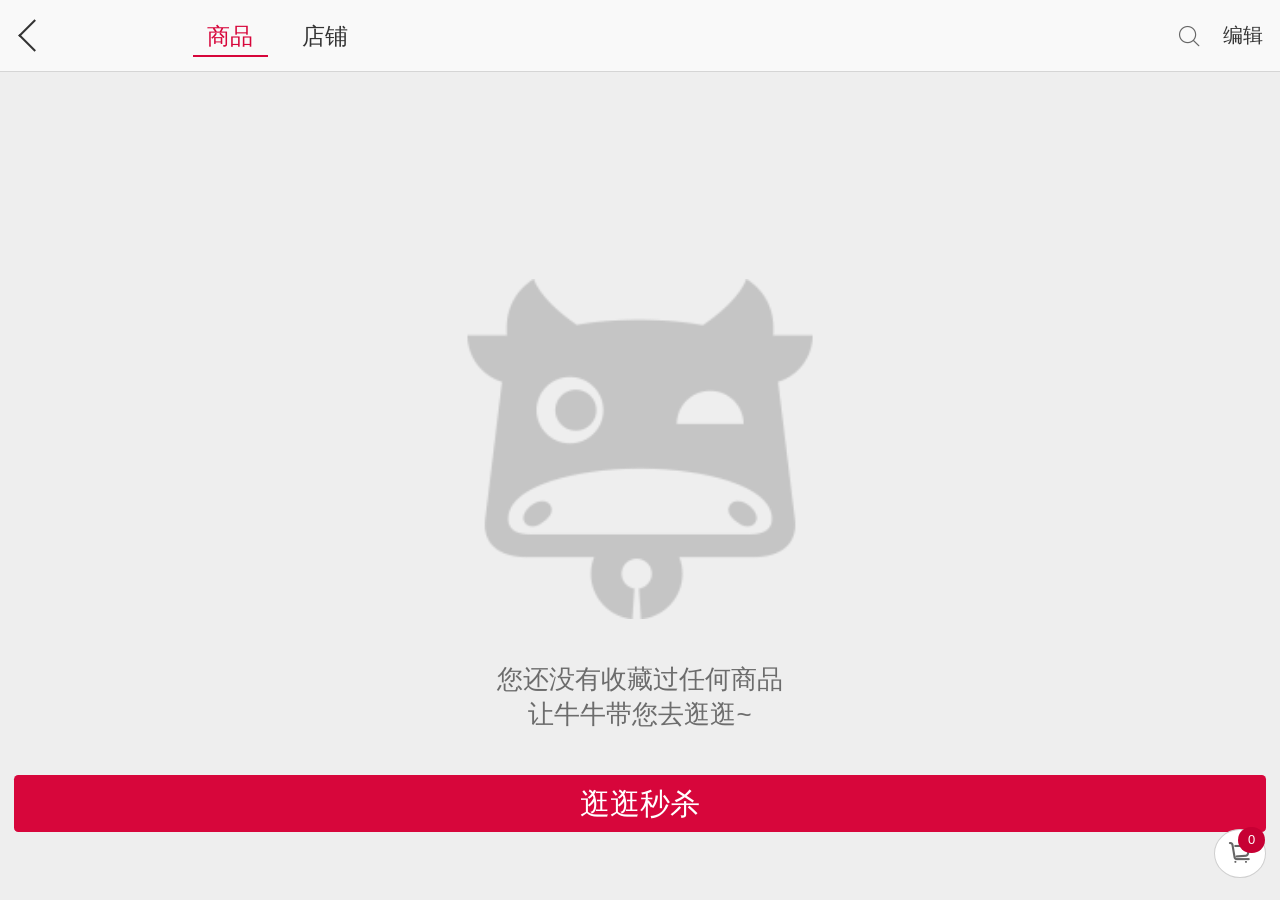
<file: comm.html>
<!DOCTYPE html><html lang="en"><head><meta charset="UTF-8"><meta http-equiv="X-UA-Compatible" content="ie=edge"><title>Document</title><script src="./js/flexible.js"></script><link rel="stylesheet" href="./css/reset.css"><link rel="stylesheet" href="./font/iconfont.css"><link rel="stylesheet" href="./css/syggys.css"><link rel="stylesheet" href="./css/comm.css"></head><body><div class="commod"><div class="box-f"><div class="topbox flexa lddq fuy"><a href="personalCenter.html"><span class="retu retun"></span></a><div class="s-box"><a href="javascript:;" class="active1">商品</a> <a href="javascript:;" class="act-h">店铺</a></div><div class="sele-edit" class="kuzh"><i class="iconfont icont">&#xe651;</i> <span>编辑</span></div></div></div><div class="tab-content"><div class="pic-box act-content"><div class="none-d"><div class="img-boxa"><img src="./images/pics/niuniu (1).png" alt=""></div><p>亲，没有更多了哦~</p></div><img src="./images/pics/blank_icon.png" alt="" class="placeh-pic"><p class="zan">您还没有收藏过任何商品<br>让牛牛带您去逛逛~</p><a href="#" class="seckill">逛逛秒杀</a><ul class="duc-fixedbtn"><li class="fixedbtn-list"><a href="cart.html" class="fixedbtn-link"><i class="iconfont icon-gouwuche fixedbtn-iconfont"></i><d class="fixedbtn-number">0</d></a></li><li class="fixedbtn-list buc-scroll-dip hided"><a href="javascript:;" class="fixedbtn-link buc-scroll"><i class="iconfont icon-up fixedbtn-iconfont"></i></a></li></ul></div><div class="pic-box"><img src="./images/pics/blank_icon.png" alt="" class="placeh-pic"><p class="zan">您还没有收藏过任何店铺<br>让牛牛带您去逛逛~</p><a href="#" class="seckill">逛逛秒杀</a><ul class="duc-fixedbtn"><li class="fixedbtn-list"><a href="cart.html" class="fixedbtn-link"><i class="iconfont icon-gouwuche fixedbtn-iconfont"></i><d class="fixedbtn-number">0</d></a></li></ul></div></div></div><script src="js/zepto.js"></script><script src="js/zepto-touch.js"></script><script src="js/comm.js"></script></body></html>
</file>
<file: css/index.css>
body{font-family:Arial, sans-serif;color:#333;background-color:#eee}.clearfix::after{content:'.';clear:both;display:block;visibility:hidden;height:0;overflow:hidden}.clearfix{*zoom:1}.header{position:fixed;z-index:99;top:0;left:0;width:100%;height:.8rem;color:#fff;display:flex;justify-content:space-between;align-items:center;font-size:.28rem;padding-top:.1rem;transition:background-color 1.5s}.header.h-ntop{background:#d7063b}.header .h-city{display:flex;height:100%;align-items:center;padding:0 .1rem 0 .1rem}.header i{font-size:.35rem}.header .h-search{flex:1;height:.6rem;background:#fff;margin:0 .1rem;border-radius:.08rem;margin-top:-.1rem;align-items:center}.header .h-s-con a{display:flex;height:100%;align-items:center}.header .h-s-con a i{text-align:center;line-height:.6rem;padding:0 .1rem;color:#888}.header .h-s-con a input{border-radius:.08rem;height:100%;width:97%;background:#fff}.header .h-login{height:100%;display:flex;align-items:center;padding:0 .3rem}.lb-active{transition:transform .5s}.b-list{display:flex;width:400%}.b-list .b-item{width:100%}.lb-banner{position:relative;overflow:hidden;width:100%}.lb-banner a{width:100%}.lb-banner img{width:100%}.lb-banner .lb-dot{position:absolute;right:0;bottom:.1rem;display:flex;margin-right:.14rem}.lb-banner .lb-dot .lb-item{width:0.1rem;height:0.1rem;border:1px solid #fff;border-radius:50%;margin-right:.14rem}.lb-banner .lb-dot .lb-item.dt-active{border-color:#d7063b;background:#d7063b}.main .m-con{padding-top:.14rem;overflow:hidden;background:#fff}.main .m-con .m-container{display:flex;position:relative}.main .m-con .m-container.tz-active{transition:transform .5s}.main .m-con .m-container .m-c-slide{width:100%;overflow:hidden}.main .m-con .m-container .m-c-list{display:flex;width:100%;flex-wrap:wrap}.main .m-con .m-container .m-c-item{width:20%;height:1.46rem;padding:.1rem 0;animation:rotate 3s both}.main .m-con .m-container .m-c-item a{display:flex;flex-direction:column;align-items:center;justify-content:space-between}@keyframes rotate{from{transform:rotateX(90deg)}to{transform:rotateX(0)}}.main .m-con .m-container .m-c-item img{width:0.8rem;height:0.8rem}.main .m-con .m-container .m-c-item span{height:0.3rem;font-size:.24rem;line-height:.5rem}.main .m-con .m-container .m-c-item .mc-i-img{width:.8rem;display:flex;align-content:center;height:0.8rem;position:relative}.main .m-con .m-container .m-c-item .mc-i-img img{position:absolute;top:0;left:0}.main .m-con .m-container .m-c-item .mc-i-img img:nth-child(2){width:.96rem;height:.96rem;left:.15rem;top:-.1rem}.main .m-con .m-c-dot{height:0.12rem}.main .m-con .m-c-dot .swiper-pagination{position:relative}.main .m-con .m-c-dot .swiper-pagination .swiper-pagination-bullet{width:0.14rem;height:0.14rem;margin-right:.1rem;border:0.02rem solid #e5e5e5}.main .m-con .m-c-dot .swiper-pagination .swiper-pagination-bullet.swiper-pagination-bullet-active{background:#d7063b}.main .m-c-hot{height:0.7rem;display:flex;align-items:center;color:#d7063b}.main .m-c-hot img{width:1.14rem;height:.62rem}.main .m-c-hot i{margin-left:.26rem;font-size:.3rem;font-weight:700}.main .m-c-hot span{margin-left:.2rem;font-size:.28rem}.main .ms{margin-top:.2rem;background:#fff;padding-top:.2rem}.main .ms .ms-title,.main .ms .ms-time,.main .ms .ms-rush a{display:flex;align-items:center;font-size:.26rem;color:#c70034}.main .ms .ms-title{margin-bottom:.1rem}.main .ms .ms-title img{margin:0 .2rem 0 .14rem;width:.74rem;height:.27rem}.main .ms .ms-title h4{font-weight:700;margin-right:.4rem}.main .ms .ms-title .ms-time{flex:1}.main .ms .ms-title .ms-time span{height:0.4rem;padding:0 .04rem;color:#666;font-size:.28rem;text-align:center;line-height:.4rem;border:#d5d5d5 1px solid}.main .ms .ms-title .ms-time i{padding:0 .02rem}.main .ms .ms-info{padding:0 0 .2rem .3rem;overflow:hidden}.main .ms .ms-info .ms-i-list{display:flex;position:relative;width:1000%}.main .ms .ms-info .ms-i-list .ms-i-item{display:flex;flex-direction:column;padding-right:.08rem;width:2.06rem !important;font-size:.28rem}.main .ms .ms-info .ms-i-list .ms-i-item:last-child{width:1.03rem !important;height:2.68rem}.main .ms .ms-info .ms-i-list .ms-i-item:last-child .ms-item-more{font-size:.24rem;background-color:#d5d5d5;position:absolute;right:0;top:.6rem;width:.48rem;word-wrap:break-word;letter-spacing:1px;text-align:center;height:1.48rem;z-index:2;padding:.2rem 0;line-height:1.2em}.main .ms .ms-info .ms-i-list .ms-i-item i{font-size:.24rem}.main .ms .ms-info .ms-i-list .ms-i-item span i{font-size:.24rem}.main .ms .ms-info .ms-i-list .ms-i-item .ms-item-price{padding:.14rem 0 0 .24rem}.main .ms .ms-info .ms-i-list .ms-i-item .sm-price{color:#d7063b}.main .ms .ms-info .ms-i-list .ms-i-item .it-price{color:#999;text-decoration:line-through}.main .m-ts-title{display:flex;justify-content:center;align-items:center;height:0.7rem}.main .m-ts-title span{width:0.6rem;height:0.01rem;background:#ae1f7d}.main .m-ts-title h2{color:#ae1f7d;margin:0 .14rem;font-size:.32rem;font-weight:700}.main .ts-banner{width:100%;overflow:hidden;position:relative}.main .ts-banner .ts-ba-con{display:flex}.main .ts-banner .ts-ba-con a{width:100%}.main .ts-banner img{width:100%}.main .ts-banner .swiper-pagination{left:91%}.main .ts-banner .swiper-pagination .swiper-pagination-bullet{width:0.14rem;height:0.14rem;margin-right:.1rem;border:0.02rem solid #e5e5e5}.main .ts-banner .swiper-pagination .swiper-pagination-bullet.swiper-pagination-bullet-active{background:#d7063b;border:0.02rem solid #d7063b}.main .m-ts .m-ts-con>div{float:left}.main .m-ts .m-ts-con .ts-left{width:46%;padding-right:.01rem}.main .m-ts .m-ts-con .ts-left img{width:100%}.main .m-ts .m-ts-con .ts-right{width:54%}.main .m-ts .m-ts-con .ts-right div{width:100%}.main .m-ts .m-ts-con .ts-right div.ts-r-top{padding-bottom:.01rem}.main .m-ts .m-ts-con .ts-right img{width:100%}.main .m-zt .zt-title span{background:#ff6162}.main .m-zt .zt-title h2{color:#ff6162}.main .m-zt .zt-con .zt-list{display:flex;flex-wrap:wrap}.main .m-zt .zt-con .zt-list .zt-item{display:flex;background:#fff;border:.02rem solid #eee;border-top:none;border-left:none}.main .m-zt .zt-con .zt-list .zt-item div{flex:1}.main .m-zt .zt-con .zt-list .zt-item div h3{font-weight:700;margin-bottom:.1rem}.main .m-zt .zt-con .zt-list .zt-item div p{font-size:.24rem}.main .m-zt .zt-con .zt-list .zt-item div p i{color:#d7063b}.main .m-zt .zt-con .zt-list .zt-lg{width:50%;padding:.2rem 0 0 .24rem}.main .m-zt .zt-con .zt-list .zt-sm{width:25%;padding:.2rem 0 0 .22rem;flex-direction:column}.main .m-zt .swiper-pagination{text-align:right;left:0}.main .m-tszx .m-tszx-top{height:.7rem;position:relative}.main .m-tszx .m-tszx-top>div{position:absolute}.main .m-tszx .m-tszx-top .m-ts-title{left:50%;transform:translate3d(-50%, 0, 0)}.main .m-tszx .m-tszx-top .m-tszx-right{display:flex;align-items:center;right:0;top:50%;font-size:.28rem;color:#999;transform:translate3d(0, -50%, 0);margin-right:.12rem}.main .m-tszx .m-tszx-top .m-tszx-right i{font-size:.28rem}.main .m-tszx .m-tszx-con .m-tx-list{display:flex;flex-wrap:wrap}.main .m-tszx .m-tszx-con .m-tx-list .m-tx-item{width:50%;background:#fff;border:solid #eee;border-width:0 .02rem .04rem 0;border-top:none;border-left:none}.main .m-tszx .m-tszx-con .m-tx-list .m-tx-item .tx-item-con{display:flex;flex-direction:column}.main .m-tszx .m-tszx-con .m-tx-list .m-tx-item .tx-item-con .tx-con-top{display:flex}.main .m-tszx .m-tszx-con .m-tx-list .m-tx-item .tx-item-con .tx-con-top .tx-top-left{flex:2}.main .m-tszx .m-tszx-con .m-tx-list .m-tx-item .tx-item-con .tx-con-top .tx-top-left img{width:100%}.main .m-tszx .m-tszx-con .m-tx-list .m-tx-item .tx-item-con .tx-con-top .tx-top-right{flex:1;display:flex;flex-direction:column}.main .m-tszx .m-tszx-con .m-tx-list .m-tx-item .tx-item-con .tx-con-btm{display:flex;align-items:center;padding:.12rem 0 .12rem}.main .m-tszx .m-tszx-con .m-tx-list .m-tx-item .tx-item-con .tx-con-btm .tx-btm-left{width:0.66rem;height:0.66rem}.main .m-tszx .m-tszx-con .m-tx-list .m-tx-item .tx-item-con .tx-con-btm .tx-btm-right{margin-left:.12rem}.main .m-tszx .m-tszx-con .m-tx-list .m-tx-item .tx-item-con .tx-con-btm .tx-btm-right P{font-size:.24rem}.main .m-tszx .m-tszx-con .m-tx-list .m-tx-item .tx-item-con .tx-con-btm .tx-btm-right .tx-r-bm{color:#d7063b;margin-top:.1rem}.main .m-cz .m-cz-list{display:flex;flex-wrap:wrap}.main .m-cz .m-cz-list .m-cz-item{width:50%;background:#fff;border-right:.02rem solid #eee;margin-bottom:.02rem;padding-bottom:.1rem}.main .m-cz .m-cz-list .m-cz-item .m-cz-con{display:flex;flex-direction:column}.main .m-cz .m-cz-list .m-cz-item .m-cz-con .cz-con-text{padding-top:.16rem}.main .m-cz .m-cz-list .m-cz-item .m-cz-con .cz-con-text p{overflow:hidden;text-overflow:ellipsis;display:-webkit-box;-webkit-line-clamp:2;-webkit-box-orient:vertical;color:#333;line-height:.35rem;font-size:.28rem;height:.7rem;padding:0 .18rem;margin-bottom:.2rem}.main .m-cz .m-cz-list .m-cz-item .m-cz-con .cz-con-text .cz-con-icon{display:flex;justify-content:space-between;align-items:center;padding:0 .18rem}.main .m-cz .m-cz-list .m-cz-item .m-cz-con .cz-con-text .cz-con-icon>div{display:flex;align-items:center}.main .m-cz .m-cz-list .m-cz-item .m-cz-con .cz-con-text .cz-con-icon .iconfont{font-size:.24rem;padding-right:.03rem;font-weight:700}.main .m-cz .m-cz-list .m-cz-item .m-cz-con .cz-con-text .cz-con-icon .cz-icon-left{color:#d7063b;align-items:baseline}.main .m-cz .m-cz-list .m-cz-item .m-cz-con .cz-con-text .cz-con-icon .cz-icon-left span{font-size:.36rem}.main .m-cz .m-cz-list .m-cz-item .m-cz-con .cz-con-text .cz-con-icon .cz-icon-right{display:flex;justify-content:center;width:.6rem;height:.6rem;border-radius:50%;background:#ffefef;border:.01rem solid #ae1f7d}.main .m-cz .m-cz-list .m-cz-item .m-cz-con .cz-con-text .cz-con-icon .cz-icon-right i{font-size:.36rem;color:#d7063b}.main .m-nomore{font-size:.24rem;text-align:center;color:#888;padding:.25rem .24rem .3rem;height:100%}.main .m-nomore .m-n-top{display:flex;align-items:center;justify-content:center;margin:.3rem 0 .1rem}.main .m-nomore .m-n-top span{width:0.5rem;height:0.01rem;background:#999}.main .m-nomore .m-n-top img{width:1.05rem;height:1.1rem}.main .m-nomore .m-n-btm p{font-size:.24rem}.footer{width:100%;min-width:320px;max-width:800px;margin:0 auto;margin-bottom:1rem;background:#fff;padding-bottom:.2rem}.footer a{margin:0 .2rem}.footer a.cur{color:#ef7561}.footer p{text-align:center}.footer p.vpage{padding:.3rem 0}.footer p.copyright{font-size:.24rem;line-height:.36rem}.nav{position:fixed;z-index:9999;width:100%;height:1rem;bottom:0;left:0;background:#eee;display:flex;justify-content:space-between}.nav a{width:20%;display:flex;flex-direction:column;align-items:center;padding-top:.12rem}.nav a img{height:.52rem;width:.52rem;margin:0 auto;margin-bottom:.06rem}.nav a img.center-img{margin:-.32rem auto;width:1.3rem;height:1.2rem}.nav a span{line-height:1em;font-size:.24rem}.nav a.n-cart{position:relative}.nav a.n-cart .n-num{height:0.37rem;width:0.37rem;text-align:center;line-height:.37rem;background:red;color:#fff;border-radius:50%;position:absolute;top:-.1rem;left:50%}.btn-top{position:fixed;right:0.4rem;bottom:1.2rem;width:.68rem;height:.68rem;background:url(../images/img-index/fixedbtns.png) no-repeat 0 bottom/cover;display:none;transition:opacity .5s}.btn-top.btn-at{display:block}

/*# sourceMappingURL=[data-uri] */
</file>
<file: font/iconfont.css>
@font-face {font-family: "iconfont";
  src: url('iconfont.eot?t=1512027481644'); /* IE9*/
  src: url('iconfont.eot?t=1512027481644#iefix') format('embedded-opentype'), /* IE6-IE8 */
  url('[data-uri]') format('woff'),
  url('iconfont.ttf?t=1512027481644') format('truetype'), /* chrome, firefox, opera, Safari, Android, iOS 4.2+*/
  url('iconfont.svg?t=1512027481644#iconfont') format('svg'); /* iOS 4.1- */
}

.iconfont {
  font-family:"iconfont" !important;
  font-size:16px;
  font-style:normal;
  -webkit-font-smoothing: antialiased;
  -moz-osx-font-smoothing: grayscale;
}

.icon-all:before { content: "\e696"; }

.icon-back:before { content: "\e697"; }

.icon-cart:before { content: "\e698"; }

.icon-category:before { content: "\e699"; }

.icon-close:before { content: "\e69a"; }

.icon-comments:before { content: "\e69b"; }

.icon-cry:before { content: "\e69c"; }

.icon-edit:before { content: "\e69e"; }

.icon-email:before { content: "\e69f"; }

.icon-favorite:before { content: "\e6a0"; }

.icon-form:before { content: "\e6a2"; }

.icon-help:before { content: "\e6a3"; }

.icon-information:before { content: "\e6a4"; }

.icon-less:before { content: "\e6a5"; }

.icon-moreunfold:before { content: "\e6a6"; }

.icon-more:before { content: "\e6a7"; }

.icon-pic:before { content: "\e6a8"; }

.icon-qrcode:before { content: "\e6a9"; }

.icon-refresh:before { content: "\e6aa"; }

.icon-rfq:before { content: "\e6ab"; }

.icon-search:before { content: "\e6ac"; }

.icon-selected:before { content: "\e6ad"; }

.icon-set:before { content: "\e6ae"; }

.icon-smile:before { content: "\e6af"; }

.icon-success:before { content: "\e6b1"; }

.icon-survey:before { content: "\e6b2"; }

.icon-training:before { content: "\e6b3"; }

.icon-viewgallery:before { content: "\e6b4"; }

.icon-viewlist:before { content: "\e6b5"; }

.icon-warning:before { content: "\e6b6"; }

.icon-wrong:before { content: "\e6b7"; }

.icon-account:before { content: "\e6b8"; }

.icon-add:before { content: "\e6b9"; }

.icon-atm:before { content: "\e6ba"; }

.icon-clock:before { content: "\e6bb"; }

.icon-remind:before { content: "\e6bc"; }

.icon-calendar:before { content: "\e6bf"; }

.icon-attachment:before { content: "\e6c0"; }

.icon-discount:before { content: "\e6c5"; }

.icon-service:before { content: "\e6c7"; }

.icon-print:before { content: "\e6c9"; }

.icon-box:before { content: "\e6cb"; }

.icon-process:before { content: "\e6ce"; }

.icon-beauty:before { content: "\e6d2"; }

.icon-electrical:before { content: "\e6d4"; }

.icon-home:before { content: "\e6d7"; }

.icon-electronics:before { content: "\e6da"; }

.icon-gifts:before { content: "\e6db"; }

.icon-lights:before { content: "\e6de"; }

.icon-sports:before { content: "\e6e0"; }

.icon-toys:before { content: "\e6e1"; }

.icon-auto:before { content: "\e6e3"; }

.icon-jewelry:before { content: "\e6e4"; }

.icon-trade-assurance:before { content: "\e6e5"; }

.icon-browse:before { content: "\e6e6"; }

.icon-rfqqm:before { content: "\e6e7"; }

.icon-rfqquantity:before { content: "\e6e8"; }

.icon-atmaway:before { content: "\e6e9"; }

.icon-rfq1:before { content: "\e6eb"; }

.icon-scanning:before { content: "\e6ec"; }

.icon-compare:before { content: "\e6ee"; }

.icon-filter:before { content: "\e6f1"; }

.icon-pin:before { content: "\e6f2"; }

.icon-history:before { content: "\e6f3"; }

.icon-productfeatures:before { content: "\e6f4"; }

.icon-supplierfeatures:before { content: "\e6f5"; }

.icon-similarproduct:before { content: "\e6f6"; }

.icon-link:before { content: "\e6f7"; }

.icon-cut:before { content: "\e6f8"; }

.icon-navlist:before { content: "\e6fa"; }

.icon-imagetext:before { content: "\e6fb"; }

.icon-text:before { content: "\e6fc"; }

.icon-move:before { content: "\e6fd"; }

.icon-subtract:before { content: "\e6fe"; }

.icon-dollar:before { content: "\e702"; }

.icon-raw:before { content: "\e704"; }

.icon-office:before { content: "\e705"; }

.icon-agriculture:before { content: "\e707"; }

.icon-machinery:before { content: "\e709"; }

.icon-assessedbadge:before { content: "\e70a"; }

.icon-gerenzhongxin:before { content: "\e70b"; }

.icon-jifen:before { content: "\e70c"; }

.icon-operation:before { content: "\e70e"; }

.icon-remind1:before { content: "\e713"; }

.icon-icondownload:before { content: "\e714"; }

.icon-map:before { content: "\e715"; }

.icon-bad:before { content: "\e716"; }

.icon-good:before { content: "\e717"; }

.icon-skip:before { content: "\e718"; }

.icon-iconfontplay2:before { content: "\e719"; }

.icon-iconfontstop:before { content: "\e71a"; }

.icon-compass:before { content: "\e71b"; }

.icon-security:before { content: "\e71c"; }

.icon-share:before { content: "\e71d"; }

.icon-store:before { content: "\e722"; }

.icon-manageorder:before { content: "\e723"; }

.icon-rejectedorder:before { content: "\e724"; }

.icon-phone:before { content: "\e725"; }

.icon-bussinessman:before { content: "\e726"; }

.icon-shoes:before { content: "\e728"; }

.icon-mobilephone:before { content: "\e72a"; }

.icon-emailfilling:before { content: "\e72d"; }

.icon-favoritesfilling:before { content: "\e730"; }

.icon-accountfilling:before { content: "\e732"; }

.icon-creditlevel:before { content: "\e735"; }

.icon-creditlevelfilling:before { content: "\e736"; }

.icon-wxbzhuye:before { content: "\e61f"; }

.icon-exl:before { content: "\e73f"; }

.icon-pdf:before { content: "\e740"; }

.icon-zip:before { content: "\e741"; }

.icon-gouwuche:before { content: "\e63f"; }

.icon-gouwuchetianjia:before { content: "\e640"; }

.icon-cuowu:before { content: "\e641"; }

.icon-sorting:before { content: "\e743"; }

.icon-saoyisao:before { content: "\e649"; }

.icon-shangfan:before { content: "\e64a"; }

.icon-shezhi:before { content: "\e64b"; }

.icon-shengyin:before { content: "\e64c"; }

.icon-shouhuodizhi:before { content: "\e64e"; }

.icon-shouye:before { content: "\e64f"; }

.icon-shuaxin:before { content: "\e650"; }

.icon-sousuo:before { content: "\e651"; }

.icon-xiangshangjiantou:before { content: "\e65d"; }

.icon-xiangxiajiantou:before { content: "\e65e"; }

.icon-xiangyoujiantou:before { content: "\e65f"; }

.icon-xiangzuojiantou:before { content: "\e660"; }

.icon-xiaoxizhongxin:before { content: "\e665"; }

.icon-lingcunwei:before { content: "\e666"; }

.icon-huo:before { content: "\e66c"; }

.icon-copy:before { content: "\e744"; }

.icon-save:before { content: "\e747"; }

.icon-inquirytemplate:before { content: "\e749"; }

.icon-templatedefault:before { content: "\e74a"; }

.icon-iconfontphone:before { content: "\e634"; }

.icon-gerenshimingrz:before { content: "\e652"; }

.icon-libra:before { content: "\e74c"; }

.icon-survey1:before { content: "\e74e"; }

.icon-ship:before { content: "\e74f"; }

.icon-bussinesscard:before { content: "\e753"; }

.icon-hot:before { content: "\e756"; }

.icon-data:before { content: "\e757"; }

.icon-trade:before { content: "\e758"; }

.icon-onepage48:before { content: "\e75a"; }

.icon-down:before { content: "\e6b0"; }

.icon-up:before { content: "\e6bd"; }

.icon-skip1:before { content: "\e6be"; }

.icon-renminbi1688:before { content: "\e6cc"; }

.icon-signboard:before { content: "\e75c"; }

.icon-shuffling-banner:before { content: "\e75e"; }

.icon-component:before { content: "\e75f"; }

.icon-component-filling:before { content: "\e760"; }

.icon-color:before { content: "\e761"; }

.icon-color-filling:before { content: "\e7cd"; }

.icon-favorites:before { content: "\e7ce"; }

.icon-pic-filling:before { content: "\e802"; }

.icon-RFQ:before { content: "\e803"; }

.icon-RFQ-filling:before { content: "\e804"; }

.icon-originalimage:before { content: "\e806"; }

.icon-logistic:before { content: "\e811"; }

.icon-Calculator:before { content: "\e812"; }

.icon-fenxiang:before { content: "\e600"; }

.icon-fanhui:before { content: "\e601"; }

.icon-gengduo:before { content: "\e602"; }

.icon-wode:before { content: "\e603"; }

.icon-video:before { content: "\e820"; }

.icon-earth:before { content: "\e828"; }

.icon-task-management:before { content: "\e829"; }

.icon-trust:before { content: "\e82a"; }

.icon-accessory:before { content: "\e6dd"; }

.icon-add1:before { content: "\e6df"; }

.icon-addition_fill:before { content: "\e6e2"; }

.icon-addition:before { content: "\e6ea"; }

.icon-addpeople_fill:before { content: "\e6ed"; }

.icon-addpeople:before { content: "\e6ef"; }

.icon-addressbook_fill:before { content: "\e6f0"; }

.icon-brush:before { content: "\e6f9"; }

.icon-brush_fill:before { content: "\e6ff"; }

.icon-businesscard:before { content: "\e700"; }

.icon-camera_fill:before { content: "\e701"; }

.icon-camera:before { content: "\e703"; }

.icon-clock_fill:before { content: "\e706"; }

.icon-clock1:before { content: "\e708"; }

.icon-close1:before { content: "\e70d"; }

.icon-collection:before { content: "\e70f"; }

.icon-coordinates_fill:before { content: "\e710"; }

.icon-coordinates:before { content: "\e711"; }

.icon-eit:before { content: "\e712"; }

.icon-emoji:before { content: "\e71e"; }

.icon-empty:before { content: "\e71f"; }

.icon-empty_fill:before { content: "\e720"; }

.icon-enter:before { content: "\e721"; }

.icon-enterinto_fill:before { content: "\e727"; }

.icon-feedback_fill:before { content: "\e729"; }

.icon-manage:before { content: "\e72b"; }

.icon-message:before { content: "\e72c"; }

.icon-more1:before { content: "\e72e"; }

.icon-play:before { content: "\e72f"; }

.icon-play_fill:before { content: "\e731"; }

.icon-playon_fill:before { content: "\e733"; }

.icon-playon:before { content: "\e734"; }

.icon-praise:before { content: "\e737"; }

.icon-redpacket:before { content: "\e738"; }

.icon-refresh1:before { content: "\e739"; }

.icon-return:before { content: "\e73a"; }

.icon-right:before { content: "\e73b"; }

.icon-scan:before { content: "\e73c"; }

.icon-setup:before { content: "\e73d"; }

.icon-suspend:before { content: "\e73e"; }

.icon-switch:before { content: "\e742"; }

.icon-systemprompt_fill:before { content: "\e745"; }

.icon-systemprompt:before { content: "\e746"; }

.icon-task:before { content: "\e748"; }

.icon-time:before { content: "\e74b"; }

.icon-translation_fill:before { content: "\e74d"; }

.icon-translation:before { content: "\e750"; }

.icon-undo:before { content: "\e751"; }

.icon-video1:before { content: "\e752"; }

.icon-password:before { content: "\e82b"; }

.icon-search1:before { content: "\e754"; }

.icon-packup:before { content: "\e755"; }

.icon-unfold:before { content: "\e759"; }

.icon-wangwang:before { content: "\e75b"; }

.icon-decoration_fill:before { content: "\e75d"; }

.icon-column:before { content: "\e839"; }

.icon-apparel:before { content: "\e83a"; }

.icon-bags:before { content: "\e83b"; }

.icon-folder:before { content: "\e83c"; }

.icon-column1:before { content: "\e83d"; }

.icon-code:before { content: "\e842"; }

.icon-RFQ-filling1:before { content: "\e843"; }

.icon-fenxiang1:before { content: "\e624"; }

.icon-fanhui1:before { content: "\e625"; }

.icon-guanbi:before { content: "\e626"; }

.icon-bofang:before { content: "\e627"; }

.icon-kefu:before { content: "\e628"; }

.icon-shenfenzheng:before { content: "\e629"; }

.icon-quanping:before { content: "\e62a"; }

.icon-duigou:before { content: "\e62b"; }

.icon-shuoming:before { content: "\e62c"; }

.icon-zanting:before { content: "\e62d"; }

.icon-shoucang:before { content: "\e62e"; }

.icon-jiantoushang:before { content: "\e62f"; }

.icon-jiantoushang1:before { content: "\e630"; }

.icon-jiantouyou:before { content: "\e631"; }

.icon-jiantouxia:before { content: "\e632"; }

.icon-saoyisao1:before { content: "\e633"; }

.icon-wode1:before { content: "\e635"; }

.icon-shouye1:before { content: "\e636"; }

.icon-fenlei:before { content: "\e637"; }

.icon-xiaoxi:before { content: "\e638"; }

.icon-sousuo1:before { content: "\e639"; }

.icon-liulan:before { content: "\e63a"; }

.icon-zhiding:before { content: "\e63b"; }

.icon-yigouxuan:before { content: "\e63d"; }

.icon-weigouxuan:before { content: "\e63e"; }


/*# sourceMappingURL=[data-uri] */
</file>
<file: css/activety.css>
.cms-page{background-color:#16147f;padding-bottom:0;margin:0 auto;font-size:.28rem;line-height:.71rem;color:#333}.cms-page .app-header{height:.96rem;line-height:.96rem;padding:0 .2rem;border-bottom:.01rem solid #dedede;background-color:#fff;position:relative}.cms-page .app-header h1{font-size:.4rem;text-align:center;width:100%;margin:0 auto;padding:0 1rem;overflow:hidden;font-weight:400}.cms-page .app-header .top-back{position:absolute;top:0;left:.2rem;font-size:.32rem}.cms-page .app-header .top-back .iconfont{font-size:.6rem;vertical-align:middle;margin-left:-0.2rem}.cms-page .app-header .top-back span{margin-left:-0.2rem}.cms-page .pic-frid img{width:100%;height:100%}.cms-page .scorll-nav{background-color:#fff;height:.8rem;max-width:1024px;margin:0 auto;top:0;right:0;left:0;overflow:hidden;transform:translate3d(0, 0, 0)}.cms-page .scorll-nav .toggle-btn{width:.8rem;height:.8rem;font-size:.4rem;float:right;text-align:center;box-shadow:-1px 0 8px -1px rgba(102,102,102,0.3);transition:transform .3s}.cms-page .scorll-nav .nav{margin-right:.8rem;line-height:.8rem;position:relative;overflow:hidden}.cms-page .scorll-nav .nav .swiper-container{margin:0 auto;position:relative;overflow:hidden;z-index:1}.cms-page .scorll-nav .nav .swiper-container .swpier-wrapper{transform:translate3d(0px, 0px, 0px);transition-duration:0ms;z-index:1;display:flex;width:1000%;height:100%;position:relative}.cms-page .scorll-nav .nav .swiper-container .swpier-wrapper .swiper-slide{margin-left:.41rem;font-size:.35rem;color:#c20053}.cms-page .scorll-nav .nav .swiper-container .swpier-wrapper .swiper-slide span{color:#333;font-size:.29rem}.cms-page .scorll-nav .nav .swiper-container .swpier-wrapper .swiper-slide .active_on{color:#c20053}.cms-page .mt2{margin-top:2%}.cms-page .activety-prolist{overflow:hidden}.cms-page .activety-prolist .box .item{float:left;width:50%;margin-bottom:.1rem;padding-left:.1rem;padding-right:.05rem}.cms-page .activety-prolist .box .item .item-wrap{background-color:#fff;padding-bottom:.14rem}.cms-page .activety-prolist .box .item .item-wrap .img-box{display:block;position:relative}.cms-page .activety-prolist .box .item .item-wrap .img-box .pord-a{width:100%;height:100%;top:0;left:0;max-height:100%}.cms-page .activety-prolist .box .item .item-wrap .tlt{margin:.14rem 0 .06rem;padding:0 .14rem;line-height:.4rem;height:.8rem;overflow:hidden}.cms-page .activety-prolist .box .item .item-wrap .tlt .label{border:.02rem #d7063b solid;border-radius:.06rem;font-size:.3rem;color:#d7063b;margin-right:.1rem;padding:.02rem .04rem}.cms-page .activety-prolist .box .item .item-wrap .active{height:.36rem;line-height:.36rem;margin-left:.14rem;color:#d7063b}.cms-page .activety-prolist .box .item .item-wrap .pice{margin:0 .14rem;height:.6rem;line-height:.6rem;position:relative}.cms-page .activety-prolist .box .item .item-wrap .pice .phone-icon{font-size:.24rem;color:#d7063b;margin-bottom:.03rem;height:.6rem}.cms-page .activety-prolist .box .item .item-wrap .pice .phone-icon .phone-num{font-size:.4rem;color:#d7063b}.cms-page .activety-prolist .box .item .item-wrap .pice del{padding-left:.1rem;color:#999;font-size:.24rem}.cms-page .activety-prolist .box .item .item-wrap .pice .icon{width:.6rem;height:.6rem;border:.02rem solid;border-radius:100%;font-size:.36rem;text-align:center;line-height:.6rem;color:#d7063b;position:absolute;top:0;right:.01rem}.cms-page .activety-prolist .box .item .item-wrap .pice .icon span{font-size:.36rem}.cms-page .activety-prolist .box .item1{padding-left:.05rem;padding-right:.1rem}.cms-page .module{margin-top:2%}.cms-page .activety-pl-col2{margin-left:.12rem;margin-right:.12rem;margin-top:.06rem}.cms-page .activety-pl-col2 .title-box{position:relative;height:100%}.cms-page .activety-pl-col2 .title-box .item{width:50%;height:100%;position:absolute;top:0}.cms-page .activety-pl-col2 .title-box .item:nth-child(1){padding-right:.03rem;left:0}.cms-page .activety-pl-col2 .title-box .item:nth-child(2){padding-left:.03rem;right:0}

/*# sourceMappingURL=[data-uri] */
</file>
<file: css/buc.css>
.cart-top{height:0.88rem;line-height:0.88rem;text-align:center;display:-webkit-box;display:-webkit-flex;display:-moz-box;display:-ms-flexbox;display:flex;-webkit-box-pack:justify;-webkit-justify-content:space-between;-moz-box-pack:justify;-ms-flex-pack:justify;justify-content:space-between}.cart-top i{width:0.80rem;color:#333}.cart-top a{width:0.8rem}.cart-top a .prev{font-size:0.34rem;color:#333}.cart-top h1{-webkit-box-flex:1;-webkit-flex:1;-moz-box-flex:1;-ms-flex:1;flex:1;font-size:0.36rem;color:#333}.cart-top .menu{font-size:0.4rem}.cart-top .menu.active{color:#c20053}.top-nav{display:none;height:1.02rem;padding:0.16rem 0 0;font-size:0.24rem}.top-nav.active{display:-webkit-box;display:-webkit-flex;display:-moz-box;display:-ms-flexbox;display:flex}.top-nav a{width:25%;height:0.86rem;display:-webkit-box;display:-webkit-flex;display:-moz-box;display:-ms-flexbox;display:flex;-webkit-box-orient:vertical;-webkit-box-direction:normal;-webkit-flex-direction:column;-moz-box-orient:vertical;-moz-box-direction:normal;-ms-flex-direction:column;flex-direction:column;-webkit-justify-content:space-around;-ms-flex-pack:distribute;justify-content:space-around;-webkit-box-align:center;-webkit-align-items:center;-moz-box-align:center;-ms-flex-align:center;align-items:center}.top-nav a .item{width:0.48rem;height:0.48rem}.top-nav a .item1{background:url(../images/buc/topnav_icon.png) 0 -0.47rem/cover}.top-nav a .item2{background:url(../images/buc/topnav_icon.png) 0 -1.35rem/cover}.top-nav a .item3{background:url(../images/buc/topnav_icon.png) 0 -2.27rem/cover}.top-nav a .item4{background:url(../images/buc/topnav_icon.png) 0 -3.21rem/cover}.top-nav a span{font-size:0.28rem;color:#333;font-size:.28rem}.top-nav a.active span{color:#c20053}.top-nav a.active .item1{background:url(../images/buc/topnav_icon.png) 0 0rem/cover}.top-nav a.active .item2{background:url(../images/buc/topnav_icon.png) 0 -0.9rem/cover}.top-nav a.active .item3{background:url(../images/buc/topnav_icon.png) 0 -1.8rem/cover}.top-nav a.active .item4{background:url(../images/buc/topnav_icon.png) 0 -2.72rem/cover}.buc-foot{width:100%;height:1.92rem;padding-bottom:.24rem;color:#333;font-size:.24rem}.buc-foot .foot-type{height:0.92rem;line-height:.92rem;text-align:center}.buc-foot .foot-type .foot-link{color:#333;padding:0rem .24rem;font-size:.24rem}.buc-foot .foot-type .clr{color:#ef7561}.buc-foot p{height:.4rem;line-height:.4rem;text-align:center}.buc-foot-filex{background:rgba(0,0,0,0.4);position:fixed;display:none;width:100%;height:100%;z-index:100;top:0;left:0}.buc-foot-filex .filex-box{width:6rem;height:3.46rem;background:#fff;display:none;-webkit-border-radius:.12rem;-moz-border-radius:.12rem;border-radius:.12rem;position:relative;top:40%;left:10%;font-size:.32rem;text-align:center}.buc-foot-filex .filex-box .box-title{padding:.52rem 0rem;color:#333}.buc-foot-filex .filex-box .box-font{padding:.22rem 0rem;margin-bottom:.5rem}.buc-option{border-top:.02rem solid #d5d5d5;display:-webkit-box;display:-webkit-flex;display:-moz-box;display:-ms-flexbox;display:flex;-webkit-box-align:center;-webkit-align-items:center;-moz-box-align:center;-ms-flex-align:center;align-items:center;-webkit-box-pack:justify;-webkit-justify-content:space-between;-moz-box-pack:justify;-ms-flex-pack:justify;justify-content:space-between;height:.92rem;background:#d5d5d5;-webkit-border-radius:0rem 0rem .1rem .1rem;-moz-border-radius:0rem 0rem .1rem .1rem;border-radius:0rem 0rem .1rem .1rem}.buc-option a{text-align:center;height:100%;width:49.6%;line-height:.88rem;color:#007aff;background:#fff;-webkit-border-radius:0rem 0rem 0rem .1rem;-moz-border-radius:0rem 0rem 0rem .1rem;border-radius:0rem 0rem 0rem .1rem}.buc-option a:nth-child(2){-webkit-border-radius:0rem 0rem .1rem 0rem;-moz-border-radius:0rem 0rem .1rem 0rem;border-radius:0rem 0rem .1rem 0rem}.filex-box-error{display:none;position:fixed;top:50%;left:38%;width:2.28rem;z-index:50;height:1.72rem;line-height:1.72rem;background:rgba(0,0,0,0.9);-webkit-border-radius:.2rem;-moz-border-radius:.2rem;border-radius:.2rem;font-size:.32rem;text-align:center;color:#fff}.duc-loading{display:-webkit-box;display:-webkit-flex;display:-moz-box;display:-ms-flexbox;display:flex;padding:.2rem 0rem;-webkit-flex-wrap:nowrap;-ms-flex-wrap:nowrap;flex-wrap:nowrap;-webkit-box-pack:center;-webkit-justify-content:center;-moz-box-pack:center;-ms-flex-pack:center;justify-content:center;-webkit-box-align:center;-webkit-align-items:center;-moz-box-align:center;-ms-flex-align:center;align-items:center}.duc-loading span{position:relative;margin:0rem .1rem}.duc-loading em{background:url("../images/buc/loading.png") no-repeat center/cover;display:block}@-webkit-keyframes rotate{from{-webkit-transform:rotateZ(0deg);transform:rotateZ(0deg)}to{-webkit-transform:rotateZ(360deg);transform:rotateZ(360deg)}}@-moz-keyframes rotate{from{-moz-transform:rotateZ(0deg);transform:rotateZ(0deg)}to{-moz-transform:rotateZ(360deg);transform:rotateZ(360deg)}}@-o-keyframes rotate{from{-o-transform:rotateZ(0deg);transform:rotateZ(0deg)}to{-o-transform:rotateZ(360deg);transform:rotateZ(360deg)}}@keyframes rotate{from{-webkit-transform:rotateZ(0deg);-moz-transform:rotateZ(0deg);-o-transform:rotateZ(0deg);transform:rotateZ(0deg)}to{-webkit-transform:rotateZ(360deg);-moz-transform:rotateZ(360deg);-o-transform:rotateZ(360deg);transform:rotateZ(360deg)}}.duc-loading img{width:100%;height:100%;position:absolute;top:0rem;left:0rem}.duc-loading .loading-font{font-size:.28rem;color:#333}.loading-animate{-webkit-animation:rotate .5s infinite linear;-moz-animation:rotate .5s infinite linear;-o-animation:rotate .5s infinite linear;animation:rotate .5s infinite linear}.duc-loading-wh{width:.44rem;height:.44rem}.duc-fixedbtn{position:fixed;right:.4rem;bottom:1rem}.duc-fixedbtn .fixedbtn-list{position:relative;left:0rem;top:0rem;height:0.88rem;width:0.72rem;padding:.1rem 0rem}.fixedbtn-link{background:#fff;-webkit-border-radius:50%;-moz-border-radius:50%;border-radius:50%;border:.02rem solid #cfcfcf;text-align:center;height:0.68rem;display:block;line-height:.68rem;width:100%}.fixedbtn-link .fixedbtn-iconfont{font-size:.32rem;font-weight:900}.fixedbtn-number{position:absolute;right:.01rem;top:.06rem;min-width:.37rem;height:.37rem;line-height:.37rem;display:block;background:#c70034;font-size:.18rem;-webkit-border-radius:50%;-moz-border-radius:50%;border-radius:50%;color:#fff;font-weight:400;text-align:center}.buc-download{position:relative;top:0rem;left:0rem;width:100%;height:1rem}.buc-download .download-box{width:100%;display:-webkit-box;display:-webkit-flex;display:-moz-box;display:-ms-flexbox;display:flex;-webkit-flex-wrap:nowrap;-ms-flex-wrap:nowrap;flex-wrap:nowrap;-webkit-box-align:center;-webkit-align-items:center;-moz-box-align:center;-ms-flex-align:center;align-items:center}.download-fl{width:67.5%;padding-left:.5rem;display:-webkit-box;display:-webkit-flex;display:-moz-box;display:-ms-flexbox;display:flex;height:1rem;-webkit-flex-wrap:nowrap;-ms-flex-wrap:nowrap;flex-wrap:nowrap;-webkit-box-align:center;-webkit-align-items:center;-moz-box-align:center;-ms-flex-align:center;align-items:center;background:#000}.download-fl .download-font{padding:.16rem 0rem .14rem;display:-webkit-box;display:-webkit-flex;display:-moz-box;display:-ms-flexbox;display:flex;-webkit-flex-wrap:nowrap;-ms-flex-wrap:nowrap;flex-wrap:nowrap;-webkit-box-align:center;-webkit-align-items:center;-moz-box-align:center;-ms-flex-align:center;align-items:center}.download-fl .download-font .app-logo{width:0.7rem;height:0.7rem;margin:0rem .2rem;background:url("../images/buc/app_logo.png") no-repeat center/cover}.download-fl .download-font .app-font{font-size:.24rem;color:#fff;line-height:.38rem}.download-fr{width:32.5%;background:#c70034;height:1rem;line-height:1rem;text-align:center;font-size:.24rem;color:#fff}.download-error{position:absolute;z-index:1;top:.4rem;left:.2rem;width:0.3rem;height:0.3rem;background:url("../images/buc/closen2.png") no-repeat center/cover}.hided{display:none}

/*# sourceMappingURL=[data-uri] */
</file>
<file: css/cart.css>
.w{width:100%;padding:0.24rem}.body{color:#333;font-size:0.24rem}.cart .no-login{display:flex;height:1.17rem;background:#f9f9f9;justify-content:space-between;align-items:center;border-bottom:1px solid #d5d5d5;border-top:1px solid #d5d5d5}.cart .no-login button{border:.02rem solid #333;background:#fff;height:0.54rem;width:1.67rem;font-size:0.28rem}.cart .cart-null{height:75%;padding-top:0.01rem;background:#eee;text-align:center}.cart .cart-null img{width:70%;margin:0.4rem auto 0.3rem}.cart .cart-null p{color:#666;font-size:0.32rem;line-height:0.36rem}.cart .cart-null a div{margin:1rem 0.24rem;height:0.84rem;line-height:0.84rem;background:#d7063b;font-size:0.36rem;color:#fff}.cart .cart-package{display:flex;flex-wrap:wrap}.cart .cart-package .cp-title{width:100%;height:0.86rem;padding:0 0.24rem;display:flex;align-items:center;background:#fff;border-bottom:1px solid #d5d5d5;display:flex;align-items:center;position:relative}.cart .cart-package .cp-title .cp-radio input{width:0.46rem;height:0.46rem;border-radius:50%;border:0.01rem solid #333;position:absolute;top:0.2rem;left:.24rem;z-index:3}.cart .cart-package .cp-title .cp-radio input.active{opacity:0}.cart .cart-package .cp-title .cp-radio .sign{width:0.46rem;height:0.46rem;margin-right:0.3rem;border-radius:50%;background:#d7063b;opacity:0}.cart .cart-package .cp-title .cp-radio .sign.active{opacity:1}.cart .cart-package .cp-title .cp-radio .sign i{margin-left:-0.02rem;margin-bottom:-0.02rem;color:#fff;font-size:0.48rem;font-weight:bold}.cart .cart-package .cp-title h4{display:flex;flex:1;align-items:center;font-size:.28rem}.cart .cart-package .cp-title h4 i{width:0.3rem;height:0.26rem;margin:0.1rem;background:url(../images/cart/self.png) 100%/cover}.cart .cart-package .cp-title h4 a{color:#333}.cart .cart-package .cp-title .goods-price{flex:1;display:flex;flex-direction:column;justify-content:space-around}.cart .cart-package .cp-title .goods-price p{height:0.3rem;line-height:0.3rem;text-align:right;overflow:hidden;text-overflow:ellipsis;white-space:nowrap}.cart .cart-package .cp-title .goods-price p span{font-size:0.24rem;color:#666}.cart .cart-package .free-post{width:100%;background:#ff6162;color:#fff;padding:0.06rem 0.24rem;display:flex;justify-content:space-between;align-items:center;font-size:0.24rem;font-weight:normal}.cart .cart-package .free-post a{display:flex;align-items:center}.cart .cart-package .free-post a i{columns:#fff;font-size:0.24rem}.cart .shop-list{width:100%;display:flex;flex-wrap:wrap}.cart .shop-list .shop-item{width:100%;padding:0.3rem 0.24rem 0.2rem;display:flex;align-items:center;background:#fff}.cart .shop-list .shop-item .goods-choice{width:0.72rem;height:0.46rem;display:flex;align-items:center;background:#fff;position:relative}.cart .shop-list .shop-item .goods-choice input{width:0.46rem;height:0.46rem;border-radius:50%;border:0.01rem solid #333;position:absolute;top:0;left:0;z-index:3}.cart .shop-list .shop-item .goods-choice input.active{opacity:0}.cart .shop-list .shop-item .goods-choice .sign{width:0.46rem;height:0.46rem;border-radius:50%;background:#d7063b;opacity:0}.cart .shop-list .shop-item .goods-choice .sign.active{opacity:1}.cart .shop-list .shop-item .goods-choice .sign i{margin-left:-0.02rem;margin-bottom:-0.02rem;color:#fff;font-size:0.48rem;font-weight:bold}.cart .shop-list .shop-item .goods-info{display:flex;flex-direction:column;justify-content:space-between;flex:1}.cart .shop-list .shop-item .goods-info h3{height:1.4rem;width:100%;display:flex;flex-direction:column}.cart .shop-list .shop-item .goods-info h3 .title{width:100%;display:flex;justify-content:space-between;align-items:center}.cart .shop-list .shop-item .goods-info h3 .title p{line-height:0.34rem;font-size:0.24rem;flex:1}.cart .shop-list .shop-item .goods-info h3 .title i{font-size:0.34rem;color:#999}.cart .shop-list .shop-item .goods-info h3 .goods-msg{width:100%;margin-bottom:0.06rem}.cart .shop-list .shop-item .goods-info h3 .goods-msg li{line-height:0.24rem;font-size:0.22rem;color:#999;overflow:hidden;text-overflow:ellipsis;white-space:nowrap}.cart .shop-list .shop-item .goods-info h3 .discount{min-height:0.36rem;margin-bottom:0.08rem;background:#fff}.cart .shop-list .shop-item .goods-info h3 .discount span{height:0.3rem;color:#d7063b;border:0.01rem solid #d7063b;padding:0 0.04rem;border-radius:0.04rem;margin-right:0.1rem}.cart .shop-list .shop-item .goods-info .goods-price{height:0.64rem;display:flex;justify-content:space-between;align-items:center}.cart .shop-list .shop-item .goods-info .goods-price .price{flex:1;display:flex;align-items:baseline}.cart .shop-list .shop-item .goods-info .goods-price .price span.int{color:#d7063b;font-size:0.32rem;margin-left:0.02rem}.cart .shop-list .shop-item .goods-info .goods-price .goods-num{display:flex;align-items:center;border:0.02rem solid #d5d5d5;width:1.84rem}.cart .shop-list .shop-item .goods-info .goods-price .goods-num i{width:0.6rem;height:0.6rem;line-height:0.6rem;text-align:center;border-right:0.02rem solid #d5d5d5;font-size:0.32rem}.cart .shop-list .shop-item .goods-info .goods-price .goods-num .add{border-right:0}.cart .shop-list .shop-item .goods-info .goods-price .goods-num .minus{font-size:0.48rem}.recommend{background:#eee;margin-bottom:0.8rem}.recommend h2{height:0.9rem;padding:0.26rem 0;display:flex;justify-content:center;align-items:center}.recommend h2::before{content:"";width:16%;height:0.01rem;background:#d5d5d5;display:inline-block;*display:inline;*zoom:1}.recommend h2 img{width:0.36rem;margin-left:0.12rem;margin-right:0.1rem}.recommend h2 span{margin-right:0.12rem}.recommend h2::after{content:"";width:16%;height:0.01rem;background:#d5d5d5;display:inline-block;*display:inline;*zoom:1}.recommend .recommend-list{display:flex;flex-wrap:wrap}.recommend .recommend-list .recommend-item{width:50%;display:flex;flex-direction:column}.recommend .recommend-list .recommend-item img{width:100%}.recommend .recommend-list .recommend-item .item-info{width:100%;display:flex;padding:0 0.24rem;flex-wrap:wrap}.recommend .recommend-list .recommend-item .item-info p{width:100%;height:0.86rem;line-height:0.43rem;padding:0 0 0.1rem;margin-bottom:0.3rem;font-size:0.28rem;display:flex}.recommend .recommend-list .recommend-item .item-info .price-t{position:relative;width:100%;display:flex;justify-content:space-between}.recommend .recommend-list .recommend-item .item-info .price-t .price{padding-bottom:0.05rem;color:#d7063b}.recommend .recommend-list .recommend-item .item-info .price-t .price span{font-size:0.24rem}.recommend .recommend-list .recommend-item .item-info .price-t .price em{font-size:0.36rem}.recommend .recommend-list .recommend-item .item-info .price-t .price .now{color:#999;text-decoration:line-through;margin-left:0.07rem}.recommend .recommend-list .recommend-item .item-info .price-t .cart{position:absolute;top:-0.2rem;right:0;width:0.62rem;height:0.62rem;line-height:0.6rem;text-align:center;border-radius:50%;border:0.01rem solid #d7063b}.recommend .recommend-list .recommend-item .item-info .price-t .cart i{font-size:0.36rem;color:#d7063b}.cart-foot{display:flex;flex-direction:column;align-items:center;margin-bottom:0.3rem}.cart-foot div{display:flex;justify-content:center;align-items:center;margin:0.3rem auto 0.1rem}.cart-foot div i{width:1rem;height:0.02rem;background:#999}.cart-foot div img{width:1.05rem;height:1.1rem}.cart-foot span{font-size:0.24rem;color:#666}.cart-total{display:flex;align-items:center;height:0.98rem;border-top:0.02rem solid #d5d5d5;background:#fff}.cart-total .select{position:relative;display:flex;align-items:center;padding-left:0.24rem}.cart-total .select input{width:0.46rem;height:0.46rem;border-radius:50%;border:0.01rem solid #333;position:absolute;top:0;left:.24rem;z-index:3}.cart-total .select input.active{opacity:0}.cart-total .select .sign{width:0.46rem;height:0.46rem;border-radius:50%;background:#d7063b;opacity:0}.cart-total .select .sign.active{opacity:1}.cart-total .select .sign i{margin-left:-0.02rem;margin-bottom:-0.02rem;color:#fff;font-size:0.32rem;font-weight:bold}.cart-total .select label{font-size:0.24rem;margin-left:0.15rem}.cart-total .cart-total-price{flex:1;display:flex;flex-direction:column;justify-content:space-around}.cart-total .cart-total-price p{height:0.4rem;line-height:0.4rem;text-align:right}.cart-total .cart-total-price p span{font-size:0.24rem;color:#666}.cart-total .cart-total-price p.price .total-price{color:#d7063b;white-space:nowrap;overflow:hidden;text-overflow:ellipsis;font-size:0.36rem}.cart-total .cart-total-price p.explain .tprice{overflow:hidden;text-overflow:ellipsis;white-space:nowrap}.cart-total .charge{font-size:0.32rem;background:#d7063b;color:#fff;width:1.8rem;height:100%;display:flex;align-items:center;justify-content:center;margin-left:0.18rem}.backTop{width:0.68rem;height:0.68rem;border-radius:50%;position:fixed;bottom:1.2rem;right:.40rem;opacity:0;background:url(../images/cart/fixedbtns.png) 0 -2.72rem/cover}.backTop.active{opacity:1}

/*# sourceMappingURL=[data-uri] */
</file>
<file: css/city.css>
.map .m-city{width:97%}.map .m-city .m-city-list li{font-size:.28rem;line-height:.86rem;border-bottom:#c7c7cc solid 1px;display:flex;justify-content:space-between}.map .m-city .m-city-list li a{display:block;width:100%;height:100%;padding-left:.24rem}.map .m-city .m-city-list li i{font-size:.48rem;font-weight:700;float:right}.map .m-city .m-city-list li.title{background-color:#e5e5e5;height:.44rem;line-height:.44rem}.map .m-city .m-city-list li.cur a,.map .m-city .m-city-list li i{color:#f22e00}.map .m-word{position:fixed;right:0;top:0;bottom:0;background-color:#eee;width:.28rem;text-align:center}.map .m-word .word-list{position:absolute;left:0;top:50%;width:.28rem;transform:transLateY(-50%)}.map .m-word .word-list .w-l-item{font-size:.22rem;color:#06c;margin-bottom:.07rem}

/*# sourceMappingURL=[data-uri] */
</file>
<file: css/clothing.css>
body{color:#333}.navs{width:100%;background:#fff;height:.92rem;line-height:.92rem;padding:0 .4rem;border-bottom:.02rem solid #dedede}.navs a{position:absolute;font-size:.32rem;padding-left:.1rem}.navs a::before{content:'';position:absolute;left:-15%;top:50%;margin-top:-.16rem;height:.3rem;width:.3rem;border-left:0.03rem solid #666;border-bottom:0.03rem solid #666;transform:rotate(45deg)}.navs h1{width:100%;margin:0 auto;text-align:center;font-size:.4rem;font-weight:400}.banners-box{margin:0 auto}.banners-box .items-list{width:100%;overflow:hidden}.banners-box .items-list ul{width:500%;display:flex}.banners-box .items-list ul li{flex-grow:1}.banners-box .items-list ul li a{display:block;width:100%;height:100%}.banners-boxs .swiper-pagination{text-align:right}.banners-boxs .swiper-pagination .swiper-pagination-bullet{background-color:#fff}.banners-boxs .swiper-pagination .swiper-pagination-bullet-active{background-color:#c20053}.banners-boxs .swiper-container-horizontal>.swiper-pagination-bullets .swiper-pagination-bullet{margin:0 .1rem}.pic{width:100%}.shop{margin-top:.14rem}.shop .items{width:100%;height:100%;overflow:hidden}.shop .items ul{width:500%;display:flex}.shop .items ul li:first-child{margin-left:.22rem}.shop .items ul li{flex-grow:1;margin-bottom:.4rem}.shop .items ul li a{display:block;width:100%}.shop .items ul li img{margin-bottom:.2rem}.shop .items ul li .title{margin-right:.3rem;height:.72rem;display:-webkit-box;-webkit-line-clamp:2;-webkit-box-orient:vertical;overflow:hidden;font-weight:400;font-size:.24rem;line-height:.38rem}.shop .items ul li .price{margin-right:.3rem;padding-top:.2rem}.shop .items ul li .price span{font-size:.26rem;color:#d7063b}.shop .items ul li .price del{padding-left:.2rem;font-size:.24rem;color:#666}.shop .items .swiper-pagination{bottom:0}.shop .items .swiper-pagination .swiper-pagination-bullet{background-color:#fff;width:.1rem;height:.1rem;border:1px solid #c20053}.shop .items .swiper-pagination .swiper-pagination-bullet-active{background-color:#c20053}.shop .items .swiper-container-horizontal>.swiper-pagination-bullets .swiper-pagination-bullet{margin:0 .2rem}.pic1{padding:.2rem 0}.box-img{display:block;width:100%}.item1 ul li{padding:.15rem 0}.shopa{padding-top:.1rem}.shop .item1{width:100%}.shop .item1 .ul-items{width:100%}.shop .item1 .ul-items li{width:33.3%;padding:0 .15rem}.pic-img-box{padding:0 .24rem;display:flex}.pic-img-box a{flex:1}.pic-img-box a:nth-child(1){padding-right:.1rem}.pic1-box{padding:.12rem .24rem;height:3.76rem;display:flex;flex-wrap:wrap;align-content:space-between}.pic1-box a{width:32.3%;margin-right:.1rem}.pic1-box a:nth-child(3){margin-right:0}.pic1-box a:nth-child(6){margin-right:0}.pic1-box a img{width:100%}.subnav1{margin-top:.16rem;line-height:0.8rem;height:.8rem;position:relative;width:100%}.subnav1 ul{margin-right:.8rem;background:#fff;height:.8rem}.subnav1 ul li{margin:0 .24rem;float:left;height:.8rem}.subnav1 ul li a{display:inline-block;height:.8rem;color:#000;font-size:.28rem}.fixed{position:fixed;top:0;left:0;margin-top:0;z-index:99999}.active-a{color:#1e977f;border-bottom:4px solid #1e977f}.btn-box{position:absolute;top:0;right:0;width:.8rem;height:100%;transition:transform .3s ease, -webkit-transform .3s ease;box-shadow:-1px 0 8px -1px rgba(102,102,102,0.3)}.btn-box a{display:block;width:.8rem;height:100%;background:#fff;text-align:center}.btn-box a .iconk{font-size:.4rem;color:#000;line-height:.8rem;font-weight:bold}.shops{width:100%}.shops .items-shop{width:49.3%;background:#fff;margin-top:1.4%;float:left}.shops a{position:relative;display:block;width:100%;height:100%}.shops a img{width:100%}.shops a h3{margin:.4rem .16rem 0;height:.8rem;line-height:.4rem;color:#333;display:-webkit-box;-webkit-line-clamp:2;-webkit-box-orient:vertical;overflow:hidden}.shops .footer-file{height:.7rem;margin:.12rem .16rem .02rem;overflow:hidden;position:relative}.shops .footer-file span{font-size:.32rem;color:#d7063b;font-weight:bold;margin-right:.2rem}.shops .footer-file del{color:#666}.shops .footer-file .join{width:.6rem;height:.6rem;border-radius:50%;background:#ffefef;text-align:center;line-height:.6rem;position:absolute;right:1px;top:px;border:1px solid #d7063b}.shops .footer-file .join .iconj{color:#d7063b;font-size:.4rem}.shops .items-right{float:right}.shops{display:none}.shop-active{display:block}.banner .top-box p{line-height:.8rem;text-align:center;color:#1e977f}.banner .top-box p span{padding:0 .1rem;position:relative}.banner .top-box p span:before{left:-60%;display:block;content:'';position:absolute;top:50%;width:60%;height:1px;background:#1e977f}.banner .top-box p span:after{display:block;content:'';position:absolute;top:50%;width:60%;height:1px;background:#1e977f;right:-60%}.banner-box{width:100%;display:flex;flex-wrap:wrap;background:#fff}.banner-box a{width:22%;margin:0 0 3% 3%}.banner-box a img{width:100%;height:100%}.pic-box{width:100%;position:relative;padding-bottom:.3rem;height:3rem}.none-d{background:#eee;padding:0 .1rem}.none-d .img-boxa{width:1.05rem;height:1.1rem;margin:.3rem auto .1rem;position:relative}.none-d .img-boxa::before{content:'';width:1rem;height:1px;background:#999;position:absolute;left:-1rem;top:60%}.none-d .img-boxa img{width:100%;height:100%}.none-d .img-boxa:after{content:"";width:1rem;height:1px;background:#999;position:absolute;right:-1rem;top:60%}.none-d p{text-align:center;padding-top:.1rem}.shops{width:100%}.shops .items-shop{width:49.3%;background:#fff;margin-top:1.4%;float:left}.shops a{position:relative;display:block;width:100%;height:100%}.shops a img{width:100%}.shops a h3{margin:.4rem .16rem 0;height:.8rem;line-height:.4rem;color:#333;display:-webkit-box;-webkit-line-clamp:2;-webkit-box-orient:vertical;overflow:hidden}.shops .footer-file{height:.7rem;margin:.12rem .16rem .02rem;overflow:hidden;position:relative}.shops .footer-file span{font-size:.32rem;color:#d7063b;font-weight:bold;margin-right:.2rem}.shops .footer-file del{color:#666}.shops .footer-file .join{width:.6rem;height:.6rem;border-radius:50%;background:#ffefef;text-align:center;line-height:.6rem;position:absolute;right:1px;top:px;border:1px solid #d7063b}.shops .footer-file .join .iconj{color:#d7063b;font-size:.4rem}.shops .items-right{float:right}.shops{display:none}.shop-active{display:block}.banner .top-box p{line-height:.8rem;text-align:center;color:#1e977f}.banner .top-box p span{padding:0 .1rem;position:relative}.banner .top-box p span:before{left:-60%;display:block;content:'';position:absolute;top:50%;width:60%;height:1px;background:#1e977f}.banner .top-box p span:after{display:block;content:'';position:absolute;top:50%;width:60%;height:1px;background:#1e977f;right:-60%}.banner-box{width:100%;display:flex;flex-wrap:wrap;background:#fff}.banner-box a{width:22%;margin:0 0 3% 3%}.banner-box a img{width:100%;height:100%}.pic-box{width:100%;position:relative;padding-bottom:.3rem;height:3rem}.none-d{background:#eee;padding:0 .1rem}.none-d .img-boxa{width:1.05rem;height:1.1rem;margin:.3rem auto .1rem;position:relative}.none-d .img-boxa::before{content:'';width:1rem;height:1px;background:#999;position:absolute;left:-1rem;top:60%}.none-d .img-boxa img{width:100%;height:100%}.none-d .img-boxa:after{content:"";width:1rem;height:1px;background:#999;position:absolute;right:-1rem;top:60%}.none-d p{text-align:center;padding-top:.1rem}.none-d{padding:.2rem 0 .4rem;background:#eee}.none-d .img-boxa{width:1.05rem;height:1.1rem;margin:.3rem auto .1rem;position:relative}.none-d .img-boxa::before{content:'';width:1rem;height:1px;background:#999;position:absolute;left:-1rem;top:60%}.none-d .img-boxa img{width:100%;height:100%}.none-d .img-boxa:after{content:"";width:1rem;height:1px;background:#999;position:absolute;right:-1rem;top:60%}.none-d p{text-align:center;padding-top:.1rem}

/*# sourceMappingURL=[data-uri] */
</file>
<file: css/syggys.css>
body{background-color:#eee}.retu{top:0rem;left:0rem}.boxw{width:100%}.topbox{width:100%;height:.88rem;background-color:#f9f9f9;border-bottom:1px solid #d5d5d5}.topbox h1{text-align:center;line-height:.88rem;color:#333;font-size:.36rem}.topbox a{position:absolute;display:inline-block;width:.8rem;height:.8rem}.retu{position:absolute;display:block;width:.8rem;height:.8rem}.retu:after{content:'';position:absolute;left:40%;top:50%;margin-top:-.16rem;height:.32rem;width:.32rem;border-left:0.04rem solid #333;border-bottom:0.04rem solid #333;transform:rotate(45deg)}.flexa{display:flex}.justc{justify-content:center;align-items:center}.kuzh{flex:1}.fuy{align-items:center}.lddq{justify-content:space-between}.axis{justify-content:center}

/*# sourceMappingURL=[data-uri] */
</file>
<file: css/comm.css>
.box-f{height:1rem;position:fixed;top:0;left:0;width:100%}.box-f .topbox{height:1rem}.box-f .topbox .s-box{width:40%;height:1rem;line-height:1rem;margin-left:2.4rem}.box-f .topbox .s-box a{transition:all .2s;display:inline-block;width:auto;font-size:.32rem;color:#333;margin-left:20px;padding:0 .2rem}.box-f .topbox .s-box a:last-child{margin-left:1.6rem}.box-f .topbox .s-box a.active1{border-bottom:2px solid #d7063b;color:#d7063b}.sele-edit{vertical-align:middle}.sele-edit .icont{font-size:.32rem;position:absolute;right:1.1rem}.sele-edit span{font-size:.28rem;color:#333;padding-right:.24rem}.pic-box{transition:all .2s;margin-top:.88rem;padding-top:2rem;padding-bottom:.2rem}.pic-box .placeh-pic{width:100%;margin-top:1rem}.pic-box .zan{margin:.6rem 0;text-align:center;color:#6c6c6c;font-size:.36rem;line-height:.48rem}.pic-box .seckill{display:block;background-color:#d7063b;color:#fff;line-height:.8rem;font-size:.42rem;text-align:center;border-radius:.06rem;margin:.34rem .2rem}.pic-box{display:none}.act-content{display:block}.duc-fixedbtn{position:fixed;right:.2rem;bottom:.2rem}.duc-fixedbtn .fixedbtn-list{position:relative;left:0rem;top:0rem;height:0.88rem;width:0.72rem;padding:.1rem 0rem}.fixedbtn-link{background:#fff;-webkit-border-radius:50%;-moz-border-radius:50%;border-radius:50%;border:.02rem solid #cfcfcf;text-align:center;height:0.68rem;display:block;line-height:.68rem;width:100%}.fixedbtn-link .fixedbtn-iconfont{font-size:.32rem;font-weight:900}.fixedbtn-number{position:absolute;right:.01rem;top:.06rem;min-width:.37rem;height:.37rem;line-height:.37rem;display:block;background:#c70034;font-size:.18rem;-webkit-border-radius:50%;-moz-border-radius:50%;border-radius:50%;color:#fff;font-weight:400;text-align:center}.none-d{height:2rem;background:#eee;padding:0 0 5rem 0;display:none}.none-d .img-boxa{width:1.05rem;height:1.1rem;margin:.3rem auto .1rem;position:relative}.none-d .img-boxa::before{content:'';width:1rem;height:1px;background:#999;position:absolute;left:-1rem;top:60%}.none-d .img-boxa img{width:100%;height:100%}.none-d .img-boxa:after{content:"";width:1rem;height:1px;background:#999;position:absolute;right:-1rem;top:60%}.none-d p{text-align:center}.hided{display:none}

/*# sourceMappingURL=[data-uri] */
</file>
